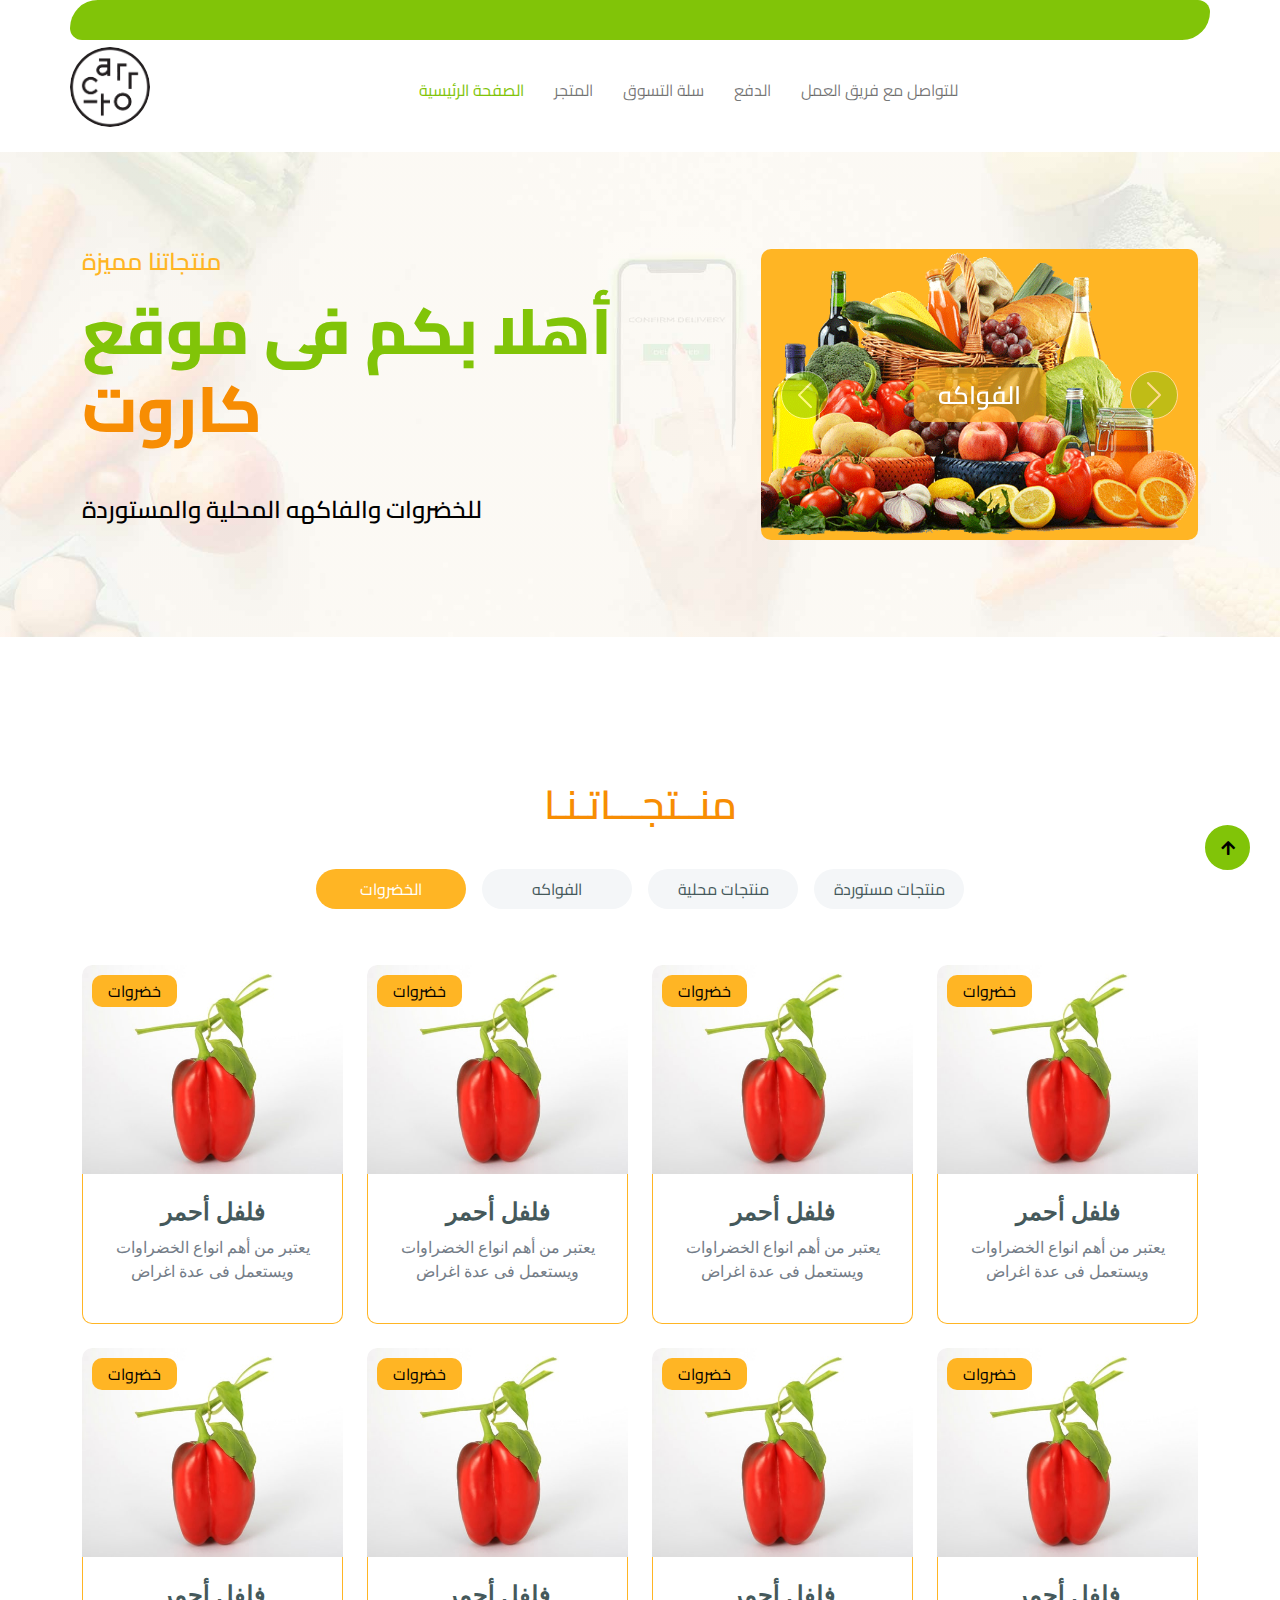
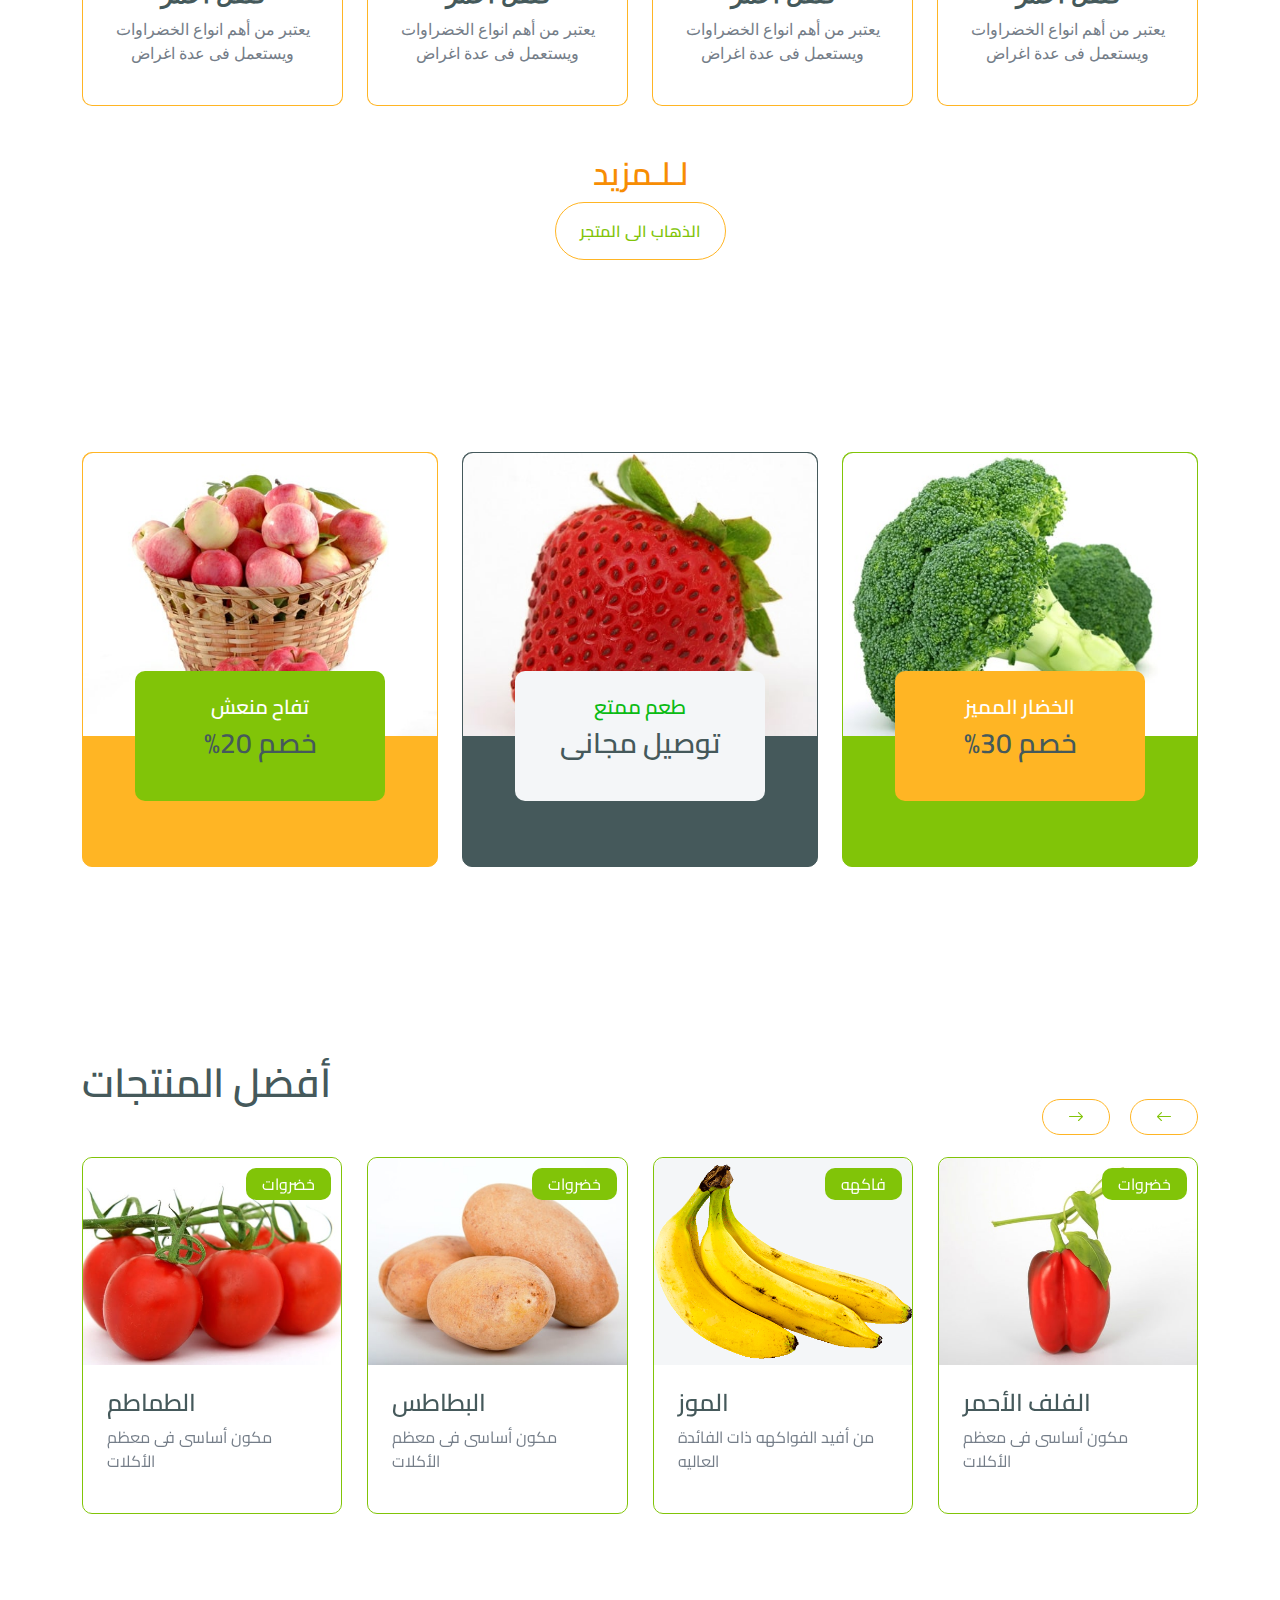
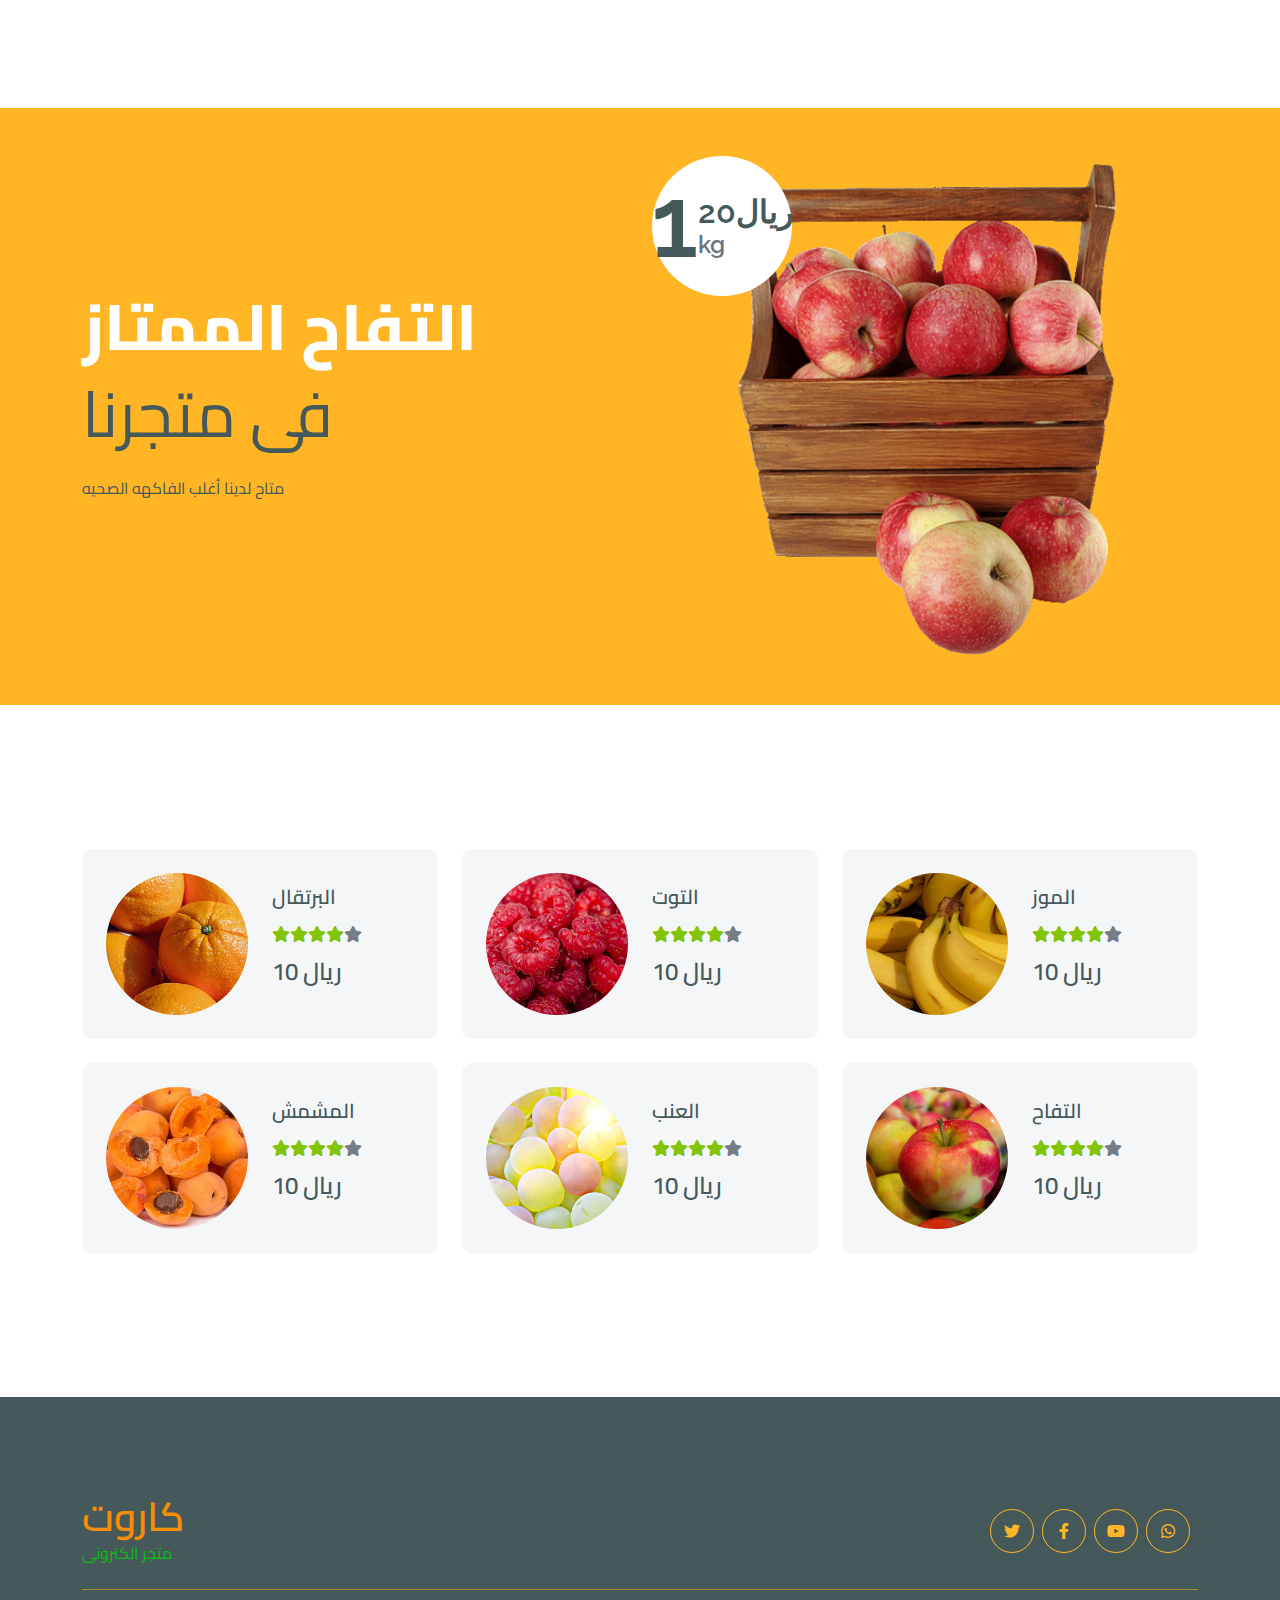
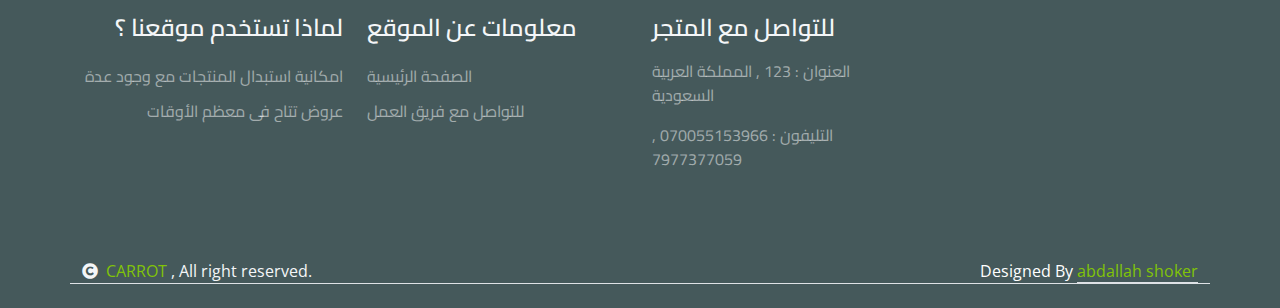
<file: project/index.html>
<!DOCTYPE html>
<html lang="en">

    <head>
        <meta charset="utf-8">
        <title>carrot Store</title>
        <meta content="width=device-width, initial-scale=1.0" name="viewport">
        <meta content="" name="keywords">
        <meta content="" name="description">

        <!-- Google Web Fonts -->
        <link rel="preconnect" href="https://fonts.googleapis.com">
        <link rel="preconnect" href="https://fonts.gstatic.com" crossorigin>
        <link href="https://fonts.googleapis.com/css2?family=Open+Sans:wght@400;600&family=Raleway:wght@600;800&display=swap" rel="stylesheet"> 
        <link rel="preconnect" href="https://fonts.googleapis.com">
        <link rel="preconnect" href="https://fonts.gstatic.com" crossorigin>
        <link href="https://fonts.googleapis.com/css2?family=Cairo:wght@200..1000&display=swap" rel="stylesheet">
        <!-- Icon Font Stylesheet -->
        <link rel="stylesheet" href="https://use.fontawesome.com/releases/v5.15.4/css/all.css"/>
        <link href="https://cdn.jsdelivr.net/npm/bootstrap-icons@1.4.1/font/bootstrap-icons.css" rel="stylesheet">

        <!-- Libraries Stylesheet -->
        <link href="lib/lightbox/css/lightbox.min.css" rel="stylesheet">
        <link href="lib/owlcarousel/assets/owl.carousel.min.css" rel="stylesheet">


        <!-- Customized Bootstrap Stylesheet -->
        <link href="css/bootstrap.min.css" rel="stylesheet">

        <!-- Template Stylesheet -->
        <link href="css/style.css" rel="stylesheet">
        <link rel="icon" type="image/x-icon" href="/img/logoo.ico">

    </head>

    <body class="Cairo">

        <!-- Spinner Start -->
        <div id="spinner" class="show w-100 vh-100 bg-white position-fixed translate-middle top-50 start-50  d-flex align-items-center justify-content-center">
            <div class="spinner-grow text-primary" role="status"></div>
        </div>
        <!-- Spinner End -->


        <!-- Navbar start -->
        <div class="container-fluid fixed-top">
            <div class="container topbar bg-primary d-none d-lg-block">
               
            </div>
            <div class="container px-0">
                <nav class="navbar navbar-light bg-white navbar-expand-xl">
                            <!-- comment -->

                   <!--<a href="index.html" class="navbar-brand"><h1 class="text-primary display-6">CARROT</h1></a>--> 
                    <a class="navbar-brand" href="index.html">
                        <div class="logo-image">
                              <img src="img/logo-web.jpg" class="img-fluid">
                        </div>
                  </a>
                    <button class="navbar-toggler py-2 px-3" type="button" data-bs-toggle="collapse" data-bs-target="#navbarCollapse">
                        <span class="fa fa-bars text-primary"></span>
                    </button>
                    <div class="collapse navbar-collapse bg-white" id="navbarCollapse" >
                        <div class="navbar-nav mx-auto">
                            <a href="index.html" class="nav-item nav-link active" ><span class="cairo-normal">الصفحة الرئيسية</span></a>
                            <a href="shop.html" class="nav-item nav-link"><span class="cairo-normal">  المتجر  </span></a>
                            <a href="cart.html" class="nav-item nav-link"><span class="cairo-normal">  سلة التسوق  </span></a>
                            <a href="chackout.html" class="nav-item nav-link"><span class="cairo-normal"> الدفع   </span></a>
                             
                            <a href="contact.html" class="nav-item nav-link"><span class="cairo-normal"> للتواصل مع فريق العمل</span></a>
                        </div>
                     
                    </div>
                </nav>
            </div>
        </div>
        <!-- Navbar End -->


        <!-- Modal Search Start -->
        <div class="modal fade" id="searchModal" tabindex="-1" aria-labelledby="exampleModalLabel" aria-hidden="true">
            <div class="modal-dialog modal-fullscreen">
                <div class="modal-content rounded-0">
                    <div class="modal-header">
                        <h5 class="modal-title" id="exampleModalLabel">Search by keyword</h5>
                        <button type="button" class="btn-close" data-bs-dismiss="modal" aria-label="Close"></button>
                    </div>
                    <div class="modal-body d-flex align-items-center">
                        <div class="input-group w-75 mx-auto d-flex">
                            <input type="search" class="form-control p-3" placeholder="keywords" aria-describedby="search-icon-1">
                            <span id="search-icon-1" class="input-group-text p-3"><i class="fa fa-search"></i></span>
                        </div>
                    </div>
                </div>
            </div>
        </div>
        <!-- Modal Search End -->


        <!-- Hero Start -->
        <div class="container-fluid py-5 mb-5 hero-header">
            <div class="container py-5">
                <div class="row g-5 align-items-center">
                    <div class="col-md-12 col-lg-7">
                        <h4 class="mb-3 text-secondary"><span class="cairo-normal">   منتجاتنا مميزة</span></h4>
                        <h1 class="mb-5 display-3 text-primary"><span class="cairo-normal">أهلا بكم فى موقع  <span class="cairo-bold-yellow"> كاروت</span> </h1>
                        <div class="position-relative mx-auto">
                            <h4 class="mb-3 text-secondary"><span class="cairo-bold-black">    للخضروات والفاكهه المحلية والمستوردة</span></h4>
                        </div>
                    </div>
                    <div class="col-md-12 col-lg-5">
                        <div id="carouselId" class="carousel slide position-relative" data-bs-ride="carousel">
                            <div class="carousel-inner" role="listbox">
                                <div class="carousel-item active rounded">
                                    <img src="img/hero-img-1.png" class="img-fluid w-100 h-100 bg-secondary rounded" alt="First slide">
                                    <a href="#" class="btn px-4 py-2 text-white rounded"><span class="cairo-normal">الفواكه </span></a>
                                </div>
                                <div class="carousel-item rounded">
                                    <img src="img/hero-img-2.jpg" class="img-fluid w-100 h-100 rounded" alt="Second slide">
                                    <a href="#" class="btn px-4 py-2 text-white rounded"><span class="cairo-normal">الخضروات </span></a>
                                </div>
                                
                            </div>
                            <button class="carousel-control-prev" type="button" data-bs-target="#carouselId" data-bs-slide="prev">
                                <span class="carousel-control-prev-icon" aria-hidden="true"></span>
                                <span class="visually-hidden">Previous</span>
                            </button>
                            <button class="carousel-control-next" type="button" data-bs-target="#carouselId" data-bs-slide="next">
                                <span class="carousel-control-next-icon" aria-hidden="true"></span>
                                <span class="visually-hidden">Next</span>
                            </button>
                        </div>
                    </div>
                </div>
            </div>
        </div>
        <!-- Hero End -->


        <!-- Featurs Section Start 
        <div class="container-fluid featurs py-5">
            <div class="container py-5">
                <div class="row g-4">
                    <div class="col-md-6 col-lg-3">
                        <div class="featurs-item text-center rounded bg-light p-4">
                            <div class="featurs-icon btn-square rounded-circle bg-secondary mb-5 mx-auto">
                                <i class="fas fa-car-side fa-3x text-white"></i>
                            </div>
                            <div class="featurs-content text-center">
                                <h5><span class="cairo-normal">توصيل مجانى </span> </h5>
                                <p class="mb-0"><span class="cairo-normal">على أى أوردر فوق الـ 500 ريال </span></p>
                            </div>
                        </div>
                    </div>
                    <div class="col-md-6 col-lg-3">
                        <div class="featurs-item text-center rounded bg-light p-4">
                            <div class="featurs-icon btn-square rounded-circle bg-secondary mb-5 mx-auto">
                                <i class="fas fa-user-shield fa-3x text-white"></i>
                            </div>
                            <div class="featurs-content text-center">
                                <h5><span class="cairo-normal">خدمة دفع آمنة  </span> </h5>
                                <p class="mb-0"><span class="cairo-normal">  100%  دفع آمن</span></p>
                            </div>
                        </div>
                    </div>
                    <div class="col-md-6 col-lg-3">
                        <div class="featurs-item text-center rounded bg-light p-4">
                            <div class="featurs-icon btn-square rounded-circle bg-secondary mb-5 mx-auto">
                                <i class="fas fa-exchange-alt fa-3x text-white"></i>
                            </div>
                            <div class="featurs-content text-center">
                                <h5><span class="cairo-normal"> تبديل المنتجات </span> </h5>
                                <p class="mb-0"><span class="cairo-normal"> تبديل المنتجات بسهولة</span></p>
                            </div>
                        </div>
                    </div>
                    <div class="col-md-6 col-lg-3">
                        <div class="featurs-item text-center rounded bg-light p-4">
                            <div class="featurs-icon btn-square rounded-circle bg-secondary mb-5 mx-auto">
                                <i class="fa fa-phone-alt fa-3x text-white"></i>
                            </div>
                            <div class="featurs-content text-center">
                                <h5><span class="cairo-normal"> 24/7 تواصل  </span> </h5>
                                <p class="mb-0"><span class="cairo-normal">  دعم فى كل الأوقات بسرعة</span></p>
                            </div>
                        </div>
                    </div>
                </div>
            </div>
        </div>-->
        <!-- Featurs Section End -->


        <!-- Fruits Shop Start-->
        <div class="container-fluid fruite py-5">
            <div class="container py-5">
                <div class="tab-class text-center">
                    <div class="row g-4">
                        <div class="">
                            <h1 class="cairo-bold-yellow">  منــتجـــاتـنـا</h1>
                        </div>
                       
                        <div class="">
                            <ul class="nav nav-pills d-inline-flex text-center mb-5">
                               
                                <li class="nav-item">
                                    <a class="d-flex py-2 m-2 bg-light rounded-pill active" data-bs-toggle="pill" href="#tab-4">
                                        <span class="text-dark" style="width: 150px;"><span class="cairo-bold"> الخضروات</span></span>
                                    </a>
                                </li>
                                <li class="nav-item">
                                    <a class="d-flex m-2 py-2 bg-light rounded-pill" data-bs-toggle="pill" href="#tab-3">
                                        <span class="text-dark" style="width: 150px;"><span class="cairo-bold"> الفواكه</span></span>
                                    </a>
                                </li>
                              
                                <li class="nav-item">
                                    <a class="d-flex py-2 m-2 bg-light rounded-pill " data-bs-toggle="pill" href="#tab-4">
                                        <span class="text-dark" style="width: 150px;"><span class="cairo-bold"> منتجات محلية</span></span>
                                    </a>
                                </li>
                                
                                <li class="nav-item">
                                    <a class="d-flex py-2 m-2 bg-light rounded-pill " data-bs-toggle="pill" href="#tab-4">
                                        <span class="text-dark" style="width: 150px;"><span class="cairo-bold"> منتجات مستوردة</span></span>
                                    </a>
                                </li>
                            </ul>
                        </div>
                        
                    </div>
                    <div class="tab-content">
                       
                    
                        <div id="tab-3" class="tab-pane fade show p-0">
                            <div class="row g-4">
                                <div class="col-lg-12">
                                    <div class="row g-4">
                                        <div class="col-md-6 col-lg-4 col-xl-3">
                                            <div class="rounded position-relative fruite-item">
                                                <div class="fruite-img">
                                                    <img src="img/best-product-1.jpg" class="img-fluid w-100 rounded-top" alt="">
                                                </div>
                                                <div class="text-white bg-secondary px-3 py-1 rounded position-absolute" style="top: 10px; left: 10px;"><span class="cairo-bold-black"> فاكهه</span></div>
                                                <div class="p-4 border border-secondary border-top-0 rounded-bottom">
                                                    <h4>برتقال </h4>
                                                    <p>يعتبر من أهم انواع الفاكهه ويستعمل فى عدة اغراض</p>
                                                    <div class="d-flex justify-content-between flex-lg-wrap">
                                                        
                                                
                                                    </div>
                                                </div>
                                            </div>
                                        </div>
                                       
                                        <div class="col-md-6 col-lg-4 col-xl-3">
                                            <div class="rounded position-relative fruite-item">
                                                <div class="fruite-img">
                                                    <img src="img/best-product-1.jpg" class="img-fluid w-100 rounded-top" alt="">
                                                </div>
                                                <div class="text-white bg-secondary px-3 py-1 rounded position-absolute" style="top: 10px; left: 10px;"><span class="cairo-bold-black"> فاكهه</span></div>
                                                <div class="p-4 border border-secondary border-top-0 rounded-bottom">
                                                    <h4> برتقال</h4>
                                                    <p>يعتبر من أهم انواع الفاكهه ويستعمل فى عدة اغراض</p>
                                                    <div class="d-flex justify-content-between flex-lg-wrap">
                                                        
                                                
                                                    </div>
                                                </div>
                                            </div>
                                        </div>
                                        <div class="col-md-6 col-lg-4 col-xl-3">
                                            <div class="rounded position-relative fruite-item">
                                                <div class="fruite-img">
                                                    <img src="img/best-product-1.jpg" class="img-fluid w-100 rounded-top" alt="">
                                                </div>
                                                <div class="text-white bg-secondary px-3 py-1 rounded position-absolute" style="top: 10px; left: 10px;"><span class="cairo-bold-black"> فاكهه</span></div>
                                                <div class="p-4 border border-secondary border-top-0 rounded-bottom">
                                                    <h4> برتقال</h4>
                                                    <p>يعتبر من أهم انواع الفاكهه ويستعمل فى عدة اغراض</p>
                                                    <div class="d-flex justify-content-between flex-lg-wrap">
                                                        
                                                
                                                    </div>
                                                </div>
                                            </div>
                                        </div>
                                        <div class="col-md-6 col-lg-4 col-xl-3">
                                            <div class="rounded position-relative fruite-item">
                                                <div class="fruite-img">
                                                    <img src="img/best-product-1.jpg" class="img-fluid w-100 rounded-top" alt="">
                                                </div>
                                                <div class="text-white bg-secondary px-3 py-1 rounded position-absolute" style="top: 10px; left: 10px;"><span class="cairo-bold-black"> فاكهه</span></div>
                                                <div class="p-4 border border-secondary border-top-0 rounded-bottom">
                                                    <h4> برتقال</h4>
                                                    <p>يعتبر من أهم انواع الفاكهه ويستعمل فى عدة اغراض</p>
                                                    <div class="d-flex justify-content-between flex-lg-wrap">
                                                        
                                                
                                                    </div>
                                                </div>
                                            </div>
                                        </div>
                                        <div class="col-md-6 col-lg-4 col-xl-3">
                                            <div class="rounded position-relative fruite-item">
                                                <div class="fruite-img">
                                                    <img src="img/best-product-1.jpg" class="img-fluid w-100 rounded-top" alt="">
                                                </div>
                                                <div class="text-white bg-secondary px-3 py-1 rounded position-absolute" style="top: 10px; left: 10px;"><span class="cairo-bold-black"> فاكهه</span></div>
                                                <div class="p-4 border border-secondary border-top-0 rounded-bottom">
                                                    <h4> برتقال</h4>
                                                    <p>يعتبر من أهم انواع الفاكهه ويستعمل فى عدة اغراض</p>
                                                    <div class="d-flex justify-content-between flex-lg-wrap">
                                                        
                                                
                                                    </div>
                                                </div>
                                            </div>
                                        </div>
                                        <div class="col-md-6 col-lg-4 col-xl-3">
                                            <div class="rounded position-relative fruite-item">
                                                <div class="fruite-img">
                                                    <img src="img/best-product-1.jpg" class="img-fluid w-100 rounded-top" alt="">
                                                </div>
                                                <div class="text-white bg-secondary px-3 py-1 rounded position-absolute" style="top: 10px; left: 10px;"><span class="cairo-bold-black"> فاكهه</span></div>
                                                <div class="p-4 border border-secondary border-top-0 rounded-bottom">
                                                    <h4> برتقال</h4>
                                                    <p>يعتبر من أهم انواع الفاكهه ويستعمل فى عدة اغراض</p>
                                                    <div class="d-flex justify-content-between flex-lg-wrap">
                                                        
                                                
                                                    </div>
                                                </div>
                                            </div>
                                        </div>
                                        <div class="col-md-6 col-lg-4 col-xl-3">
                                            <div class="rounded position-relative fruite-item">
                                                <div class="fruite-img">
                                                    <img src="img/best-product-1.jpg" class="img-fluid w-100 rounded-top" alt="">
                                                </div>
                                                <div class="text-white bg-secondary px-3 py-1 rounded position-absolute" style="top: 10px; left: 10px;"><span class="cairo-bold-black"> فاكهه</span></div>
                                                <div class="p-4 border border-secondary border-top-0 rounded-bottom">
                                                    <h4> برتقال</h4>
                                                    <p>يعتبر من أهم انواع الفاكهه ويستعمل فى عدة اغراض</p>
                                                    <div class="d-flex justify-content-between flex-lg-wrap">
                                                        
                                                
                                                    </div>
                                                </div>
                                            </div>
                                        </div>
                                        <div class="col-md-6 col-lg-4 col-xl-3">
                                            <div class="rounded position-relative fruite-item">
                                                <div class="fruite-img">
                                                    <img src="img/best-product-1.jpg" class="img-fluid w-100 rounded-top" alt="">
                                                </div>
                                                <div class="text-white bg-secondary px-3 py-1 rounded position-absolute" style="top: 10px; left: 10px;"><span class="cairo-bold-black"> فاكهه</span></div>
                                                <div class="p-4 border border-secondary border-top-0 rounded-bottom">
                                                    <h4> برتقال</h4>
                                                    <p>يعتبر من أهم انواع الفاكهه ويستعمل فى عدة اغراض</p>
                                                    <div class="d-flex justify-content-between flex-lg-wrap">
                                                        
                                                
                                                    </div>
                                                </div>
                                            </div>
                                        </div>
                                       
                                    </div>
                                </div>
                            </div>
                        </div>
                        <div id="tab-4" class="tab-pane fade show p-0 active">
                            <div class="row g-8">
                                <div class="col-lg-12">
                                    <div class="row g-4">
                                        <div class="col-md-6 col-lg-4 col-xl-3">
                                            <div class="rounded position-relative fruite-item">
                                                <div class="fruite-img">
                                                    <img src="img/vegetable-item-4.jpg" class="img-fluid w-100 rounded-top" alt="">
                                                </div>
                                                <div class="text-white bg-secondary px-3 py-1 rounded position-absolute" style="top: 10px; left: 10px;"><span class="cairo-bold-black"> خضروات</span></div>
                                                <div class="p-4 border border-secondary border-top-0 rounded-bottom">
                                                    <h4>فلفل أحمر</h4>
                                                    <p>يعتبر من أهم انواع الخضراوات ويستعمل فى عدة اغراض</p>
                                                    <div class="d-flex justify-content-between flex-lg-wrap">
                                                        
                                                
                                                    </div>
                                                </div>
                                            </div>
                                        </div>
                                        <div class="col-md-6 col-lg-4 col-xl-3">
                                            <div class="rounded position-relative fruite-item">
                                                <div class="fruite-img">
                                                    <img src="img/vegetable-item-4.jpg" class="img-fluid w-100 rounded-top" alt="">
                                                </div>
                                                <div class="text-white bg-secondary px-3 py-1 rounded position-absolute" style="top: 10px; left: 10px;"><span class="cairo-bold-black"> خضروات</span></div>
                                                <div class="p-4 border border-secondary border-top-0 rounded-bottom">
                                                    <h4>فلفل أحمر</h4>
                                                    <p>يعتبر من أهم انواع الخضراوات ويستعمل فى عدة اغراض</p>
                                                    <div class="d-flex justify-content-between flex-lg-wrap">
                                                        
                                                
                                                    </div>
                                                </div>
                                            </div>
                                        </div>
                                        <div class="col-md-6 col-lg-4 col-xl-3">
                                            <div class="rounded position-relative fruite-item">
                                                <div class="fruite-img">
                                                    <img src="img/vegetable-item-4.jpg" class="img-fluid w-100 rounded-top" alt="">
                                                </div>
                                                <div class="text-white bg-secondary px-3 py-1 rounded position-absolute" style="top: 10px; left: 10px;"><span class="cairo-bold-black"> خضروات</span></div>
                                                <div class="p-4 border border-secondary border-top-0 rounded-bottom">
                                                    <h4>فلفل أحمر</h4>
                                                    <p>يعتبر من أهم انواع الخضراوات ويستعمل فى عدة اغراض</p>
                                                    <div class="d-flex justify-content-between flex-lg-wrap">
                                                        
                                                
                                                    </div>
                                                </div>
                                            </div>
                                        </div>
                                        <div class="col-md-6 col-lg-4 col-xl-3">
                                            <div class="rounded position-relative fruite-item">
                                                <div class="fruite-img">
                                                    <img src="img/vegetable-item-4.jpg" class="img-fluid w-100 rounded-top" alt="">
                                                </div>
                                                <div class="text-white bg-secondary px-3 py-1 rounded position-absolute" style="top: 10px; left: 10px;"><span class="cairo-bold-black"> خضروات</span></div>
                                                <div class="p-4 border border-secondary border-top-0 rounded-bottom">
                                                    <h4>فلفل أحمر</h4>
                                                    <p>يعتبر من أهم انواع الخضراوات ويستعمل فى عدة اغراض</p>
                                                    <div class="d-flex justify-content-between flex-lg-wrap">
                                                        
                                                
                                                    </div>
                                                </div>
                                            </div>
                                        </div>
                                        <div class="col-md-6 col-lg-4 col-xl-3">
                                            <div class="rounded position-relative fruite-item">
                                                <div class="fruite-img">
                                                    <img src="img/vegetable-item-4.jpg" class="img-fluid w-100 rounded-top" alt="">
                                                </div>
                                                <div class="text-white bg-secondary px-3 py-1 rounded position-absolute" style="top: 10px; left: 10px;"><span class="cairo-bold-black"> خضروات</span></div>
                                                <div class="p-4 border border-secondary border-top-0 rounded-bottom">
                                                    <h4>فلفل أحمر</h4>
                                                    <p>يعتبر من أهم انواع الخضراوات ويستعمل فى عدة اغراض</p>
                                                    <div class="d-flex justify-content-between flex-lg-wrap">
                                                        
                                                
                                                    </div>
                                                </div>
                                            </div>
                                        </div>
                                        <div class="col-md-6 col-lg-4 col-xl-3">
                                            <div class="rounded position-relative fruite-item">
                                                <div class="fruite-img">
                                                    <img src="img/vegetable-item-4.jpg" class="img-fluid w-100 rounded-top" alt="">
                                                </div>
                                                <div class="text-white bg-secondary px-3 py-1 rounded position-absolute" style="top: 10px; left: 10px;"><span class="cairo-bold-black"> خضروات</span></div>
                                                <div class="p-4 border border-secondary border-top-0 rounded-bottom">
                                                    <h4>فلفل أحمر</h4>
                                                    <p>يعتبر من أهم انواع الخضراوات ويستعمل فى عدة اغراض</p>
                                                    <div class="d-flex justify-content-between flex-lg-wrap">
                                                        
                                                
                                                    </div>
                                                </div>
                                            </div>
                                        </div>
                                        <div class="col-md-6 col-lg-4 col-xl-3">
                                            <div class="rounded position-relative fruite-item">
                                                <div class="fruite-img">
                                                    <img src="img/vegetable-item-4.jpg" class="img-fluid w-100 rounded-top" alt="">
                                                </div>
                                                <div class="text-white bg-secondary px-3 py-1 rounded position-absolute" style="top: 10px; left: 10px;"><span class="cairo-bold-black"> خضروات</span></div>
                                                <div class="p-4 border border-secondary border-top-0 rounded-bottom">
                                                    <h4>فلفل أحمر</h4>
                                                    <p>يعتبر من أهم انواع الخضراوات ويستعمل فى عدة اغراض</p>
                                                    <div class="d-flex justify-content-between flex-lg-wrap">
                                                        
                                                
                                                    </div>
                                                </div>
                                            </div>
                                        </div>
                                        <div class="col-md-6 col-lg-4 col-xl-3">
                                            <div class="rounded position-relative fruite-item">
                                                <div class="fruite-img">
                                                    <img src="img/vegetable-item-4.jpg" class="img-fluid w-100 rounded-top" alt="">
                                                </div>
                                                <div class="text-white bg-secondary px-3 py-1 rounded position-absolute" style="top: 10px; left: 10px;"><span class="cairo-bold-black"> خضروات</span></div>
                                                <div class="p-4 border border-secondary border-top-0 rounded-bottom">
                                                    <h4>فلفل أحمر</h4>
                                                    <p>يعتبر من أهم انواع الخضراوات ويستعمل فى عدة اغراض</p>
                                                    <div class="d-flex justify-content-between flex-lg-wrap">
                                                        
                                                
                                                    </div>
                                                </div>
                                            </div>
                                        </div>
                                       
                                              
                                                    
                                      
                                    </div>
                                </div>
                            </div>
                        </div>
                        <div id="tab-5" class="tab-pane fade show p-0">
                            <div class="row g-4">
                                <div class="col-lg-12">
                                    <div class="row g-4">
                                        <div class="col-md-6 col-lg-4 col-xl-3">
                                            <div class="rounded position-relative fruite-item">
                                                <div class="fruite-img">
                                                    <img src="img/fruite-item-3.jpg" class="img-fluid w-100 rounded-top" alt="">
                                                </div>
                                                <div class="text-white bg-secondary px-3 py-1 rounded position-absolute" style="top: 10px; left: 10px;">Fruits</div>
                                                <div class="p-4 border border-secondary border-top-0 rounded-bottom">
                                                    <h4>Banana</h4>
                                                    <p>Lorem ipsum dolor sit amet consectetur adipisicing elit sed do eiusmod te incididunt</p>
                                                    <div class="d-flex justify-content-between flex-lg-wrap">
                                                        <p class="text-dark fs-5 fw-bold mb-0">$4.99 / kg</p>
                                                        <a href="#" class="btn border border-secondary rounded-pill px-3 text-primary"><i class="fa fa-shopping-bag me-2 text-primary"></i> Add to cart</a>
                                                    </div>
                                                </div>
                                            </div>
                                        </div>
                                        <div class="col-md-6 col-lg-4 col-xl-3">
                                            <div class="rounded position-relative fruite-item">
                                                <div class="fruite-img">
                                                    <img src="img/fruite-item-2.jpg" class="img-fluid w-100 rounded-top" alt="">
                                                </div>
                                                <div class="text-white bg-secondary px-3 py-1 rounded position-absolute" style="top: 10px; left: 10px;">Fruits</div>
                                                <div class="p-4 border border-secondary border-top-0 rounded-bottom">
                                                    <h4>Raspberries</h4>
                                                    <p>Lorem ipsum dolor sit amet consectetur adipisicing elit sed do eiusmod te incididunt</p>
                                                    <div class="d-flex justify-content-between flex-lg-wrap">
                                                        <p class="text-dark fs-5 fw-bold mb-0">$4.99 / kg</p>
                                                        <a href="#" class="btn border border-secondary rounded-pill px-3 text-primary"><i class="fa fa-shopping-bag me-2 text-primary"></i> Add to cart</a>
                                                    </div>
                                                </div>
                                            </div>
                                        </div>
                                        <div class="col-md-6 col-lg-4 col-xl-3">
                                            <div class="rounded position-relative fruite-item">
                                                <div class="fruite-img">
                                                    <img src="img/fruite-item-1.jpg" class="img-fluid w-100 rounded-top" alt="">
                                                </div>
                                                <div class="text-white bg-secondary px-3 py-1 rounded position-absolute" style="top: 10px; left: 10px;">Fruits</div>
                                                <div class="p-4 border border-secondary border-top-0 rounded-bottom">
                                                    <h4>Oranges</h4>
                                                    <p>Lorem ipsum dolor sit amet consectetur adipisicing elit sed do eiusmod te incididunt</p>
                                                    <div class="d-flex justify-content-between flex-lg-wrap">
                                                        <p class="text-dark fs-5 fw-bold mb-0">$4.99 / kg</p>
                                                        <a href="#" class="btn border border-secondary rounded-pill px-3 text-primary"><i class="fa fa-shopping-bag me-2 text-primary"></i> Add to cart</a>
                                                    </div>
                                                </div>
                                            </div>
                                        </div>
                                        
                                    </div>
                                </div>
                            </div>
                        </div>
                    </div> 
                     <div class="mt-5">
                        <h2><span class="cairo-bold-yellow"> لـلـمزيد  </span></h2>
                        <a href="shop.html" class="btn border-secondary rounded-pill px-4 py-3 text-primary" type="button"> <span class="cairo-bold"> الذهاب الى المتجر  </span></a>
                    </div>
                </div>      
            </div>
        </div>
        <!-- Fruits Shop End-->


        <!-- Featurs Start -->
        <div class="container-fluid service py-5">
            <div class="container py-5">
                <div class="row g-4 justify-content-center">
                    <div class="col-md-6 col-lg-4">
                        <a href="#">
                            <div class="service-item bg-secondary rounded border border-secondary">
                                <img src="img/featur-1.jpg" class="img-fluid rounded-top w-100" alt="">
                                <div class="px-4 rounded-bottom">
                                    <div class="service-content bg-primary text-center p-4 rounded">
                                        <h5 class="text-white"> <span class="cairo-bold"> تفاح منعش </span></h5>
                                        <h3 class="mb-0"><span class="cairo-bold">  %خصم 20 </span></h3>
                                    </div>
                                </div>
                            </div>
                        </a>
                    </div>
                    <div class="col-md-6 col-lg-4">
                        <a href="#">
                            <div class="service-item bg-dark rounded border border-dark">
                                <img src="img/featur-2.jpg" class="img-fluid rounded-top w-100" alt="">
                                <div class="px-4 rounded-bottom">
                                    <div class="service-content bg-light text-center p-4 rounded">
                                        <h5 class="text-white"> <span class="cairo-bold-green">  طعم ممتع  </span></h5>
                                        <h3 class="mb-0"><span class="cairo-bold">  توصيل مجانى  </span></h3>
                                    </div>
                                </div>
                            </div>
                        </a>
                    </div>
                    <div class="col-md-6 col-lg-4">
                        <a href="#">
                            <div class="service-item bg-primary rounded border border-primary">
                                <img src="img/featur-3.jpg" class="img-fluid rounded-top w-100" alt="">
                                <div class="px-4 rounded-bottom">
                                    <div class="service-content bg-secondary text-center p-4 rounded">
                                        <h5 class="text-white"> <span class="cairo-bold">  الخضار المميز  </span></h5>
                                        <h3 class="mb-0"><span class="cairo-bold">  %خصم 30 </span></h3>
                                    </div>
                                </div>
                            </div>
                        </a>
                    </div>
                </div>
            </div>
        </div>
        <!-- Featurs End -->


        <!-- Vesitable Shop Start-->
        <div class="container-fluid vesitable py-5">
            <div class="container py-5"id="tab-5">
                <h1 class="mb-0"><span class="cairo-bold">أفضل المنتجات</span></h1>
                <div class="owl-carousel vegetable-carousel justify-content-center">
                    <div class="border border-primary rounded position-relative vesitable-item">
                        <div class="vesitable-img">
                            <img src="img/vegetable-item-1.jpg" class="img-fluid w-100 rounded-top" alt="">
                        </div>
                        <div class="text-white bg-primary px-3 py-1 rounded position-absolute" style="top: 10px; right: 10px;"><span class="cairo-bold">خضروات</span></div>
                        <div class="p-4 rounded-bottom">
                            <h4><span class="cairo-bold">الطماطم </span></h4>
                            <p><span class="cairo-bold">مكون أساسى فى معظم الأكلات </span></p>
                            
                        </div>
                    </div>
                    <div class="border border-primary rounded position-relative vesitable-item">
                        <div class="vesitable-img">
                            <img src="img/vegetable-item-5.jpg" class="img-fluid w-100 rounded-top" alt="">
                        </div>
                        <div class="text-white bg-primary px-3 py-1 rounded position-absolute" style="top: 10px; right: 10px;"><span class="cairo-bold">خضروات</span></div>
                        <div class="p-4 rounded-bottom">
                            <h4><span class="cairo-bold">البطاطس </span></h4>
                            <p><span class="cairo-bold">مكون أساسى فى معظم الأكلات </span></p>
                            
                        </div>
                    </div>
                    <div class="border border-primary rounded position-relative vesitable-item">
                        <div class="vesitable-img">
                            <img src="img/vegetable-item-3.png" class="img-fluid w-100 rounded-top bg-light" alt="">
                        </div>
                        <div class="text-white bg-primary px-3 py-1 rounded position-absolute" style="top: 10px; right: 10px;"><span class="cairo-bold">فاكهه</span></div>
                        <div class="p-4 rounded-bottom">
                            <h4><span class="cairo-bold">الموز </span></h4>
                            <p><span class="cairo-bold">من أفيد الفواكهه ذات الفائدة العاليه     </span></p>
                            
                        </div>
                    </div>
                    <div class="border border-primary rounded position-relative vesitable-item">
                        <div class="vesitable-img">
                            <img src="img/vegetable-item-4.jpg" class="img-fluid w-100 rounded-top" alt="">
                        </div>
                        <div class="text-white bg-primary px-3 py-1 rounded position-absolute" style="top: 10px; right: 10px;"><span class="cairo-bold">خضروات</span></div>
                        <div class="p-4 rounded-bottom">
                            <h4><span class="cairo-bold">الفلف الأحمر </span></h4>
                            <p><span class="cairo-bold">مكون أساسى فى معظم الأكلات </span></p>
                            
                        </div>
                    </div>
                    <div class="border border-primary rounded position-relative vesitable-item">
                        <div class="vesitable-img">
                            <img src="img/vegetable-item-5.jpg" class="img-fluid w-100 rounded-top" alt="">
                        </div>
                        <div class="text-white bg-primary px-3 py-1 rounded position-absolute" style="top: 10px; right: 10px;"><span class="cairo-bold">خضروات</span></div>
                        <div class="p-4 rounded-bottom">
                            <h4><span class="cairo-bold">البطاطس </span></h4>
                            <p><span class="cairo-bold">مكون أساسى فى معظم الأكلات </span></p>
                            
                        </div>
                    </div>
                    <div class="border border-primary rounded position-relative vesitable-item">
                        <div class="vesitable-img">
                            <img src="img/vegetable-item-6.jpg" class="img-fluid w-100 rounded-top" alt="">
                        </div>
                        <div class="text-white bg-primary px-3 py-1 rounded position-absolute" style="top: 10px; right: 10px;"><span class="cairo-bold">خضروات</span></div>
                        <div class="p-4 rounded-bottom">
                            <h4><span class="cairo-bold">البقدونس </span></h4>
                            <p><span class="cairo-bold">مكون أساسى فى معظم الأكلات </span></p>
                            
                        </div>
                    </div>
                    <div class="border border-primary rounded position-relative vesitable-item">
                        <div class="vesitable-img">
                            <img src="img/vegetable-item-5.jpg" class="img-fluid w-100 rounded-top" alt="">
                        </div>
                        <div class="text-white bg-primary px-3 py-1 rounded position-absolute" style="top: 10px; right: 10px;"><span class="cairo-bold">خضروات</span></div>
                        <div class="p-4 rounded-bottom">
                            <h4><span class="cairo-bold">البطاطس </span></h4>
                            <p><span class="cairo-bold">مكون أساسى فى معظم الأكلات </span></p>
                            
                        </div>
                    </div>
                    <div class="border border-primary rounded position-relative vesitable-item">
                        <div class="vesitable-img">
                            <img src="img/vegetable-item-6.jpg" class="img-fluid w-100 rounded-top" alt="">
                        </div>
                        <div class="text-white bg-primary px-3 py-1 rounded position-absolute" style="top: 10px; right: 10px;"><span class="cairo-bold">خضروات</span></div>
                        <div class="p-4 rounded-bottom">
                            <h4><span class="cairo-bold">البقدونس </span></h4>
                            <p><span class="cairo-bold">مكون أساسى فى معظم الأكلات </span></p>
                            
                        </div>
                    </div>
                </div>
            </div>
        </div>
        <!-- Vesitable Shop End -->


        <!-- Banner Section Start-->
        <div class="container-fluid banner bg-secondary my-5">
            <div class="container py-5">
                <div class="row g-4 align-items-center">
                    <div class="col-lg-6">
                        <div class="py-4">
                            <h1 class="display-3 text-white"><span class="cairo-bold">التفاح الممتاز     </span></h1>
                            <p class="fw-normal display-3 text-dark mb-4"><span class="cairo-bold">فى متجرنا     </span></p>
                            <p class="mb-4 text-dark"><span class="cairo-bold">    متاح لدينا أغلب الفاكهه الصحيه  </span></p>
                            
                        </div>
                    </div>
                    <div class="col-lg-6">
                        <div class="position-relative">
                            <img src="img/baner-1.png" class="img-fluid w-100 rounded" alt="">
                            <div class="d-flex align-items-center justify-content-center bg-white rounded-circle position-absolute" style="width: 140px; height: 140px; top: 0; left: 0;">
                                <h1 style="font-size: 100px;">1</h1>
                                <div class="d-flex flex-column">
                                    <span class="h2 mb-0">20ريال</span>
                                    <span class="h4 text-muted mb-0">kg</span>
                                </div>
                            </div>
                        </div>
                    </div>
                </div>
            </div>
        </div>
        <!-- Banner Section End -->


        <!-- Bestsaler Product Start -->
        <div class="container-fluid py-5">
            <div class="container py-5">
                
                <div class="row g-4">
                    <div class="col-lg-6 col-xl-4">
                        <div class="p-4 rounded bg-light">
                            <div class="row align-items-center">
                                <div class="col-6">
                                    <img src="img/best-product-1.jpg" class="img-fluid rounded-circle w-100" alt="">
                                </div>
                                <div class="col-6">
                                    <a  class="h5"><span class="cairo-bold">  البرتقال   </span></a>
                                    <div class="d-flex my-3">
                                        <i class="fas fa-star text-primary"></i>
                                        <i class="fas fa-star text-primary"></i>
                                        <i class="fas fa-star text-primary"></i>
                                        <i class="fas fa-star text-primary"></i>
                                        <i class="fas fa-star"></i>
                                    </div>
                                    <h4 class="mb-3"><span class="cairo-bold">    10 ريال </span></h4>
                                    
                                </div>
                            </div>
                        </div>
                    </div>
                    <div class="col-lg-6 col-xl-4">
                        <div class="p-4 rounded bg-light">
                            <div class="row align-items-center">
                                <div class="col-6">
                                    <img src="img/best-product-2.jpg" class="img-fluid rounded-circle w-100" alt="">
                                </div>
                                <div class="col-6">
                                    <a  class="h5"><span class="cairo-bold">  التوت   </span></a>
                                    <div class="d-flex my-3">
                                        <i class="fas fa-star text-primary"></i>
                                        <i class="fas fa-star text-primary"></i>
                                        <i class="fas fa-star text-primary"></i>
                                        <i class="fas fa-star text-primary"></i>
                                        <i class="fas fa-star"></i>
                                    </div>
                                    <h4 class="mb-3"><span class="cairo-bold">    10 ريال </span></h4>
                                    
                                </div>
                            </div>
                        </div>
                    </div>
                    <div class="col-lg-6 col-xl-4">
                        <div class="p-4 rounded bg-light">
                            <div class="row align-items-center">
                                <div class="col-6">
                                    <img src="img/best-product-3.jpg" class="img-fluid rounded-circle w-100" alt="">
                                </div>
                                <div class="col-6">
                                    <a  class="h5"><span class="cairo-bold">  الموز   </span></a>                                    <div class="d-flex my-3">
                                        <i class="fas fa-star text-primary"></i>
                                        <i class="fas fa-star text-primary"></i>
                                        <i class="fas fa-star text-primary"></i>
                                        <i class="fas fa-star text-primary"></i>
                                        <i class="fas fa-star"></i>
                                    </div>
                                    <h4 class="mb-3"><span class="cairo-bold">    10 ريال </span></h4>
                                    
                                </div>
                            </div>
                        </div>
                    </div>
                    <div class="col-lg-6 col-xl-4">
                        <div class="p-4 rounded bg-light">
                            <div class="row align-items-center">
                                <div class="col-6">
                                    <img src="img/best-product-4.jpg" class="img-fluid rounded-circle w-100" alt="">
                                </div>
                                <div class="col-6">
                                    <a  class="h5"><span class="cairo-bold">  المشمش   </span></a>                                    <div class="d-flex my-3">
                                        <i class="fas fa-star text-primary"></i>
                                        <i class="fas fa-star text-primary"></i>
                                        <i class="fas fa-star text-primary"></i>
                                        <i class="fas fa-star text-primary"></i>
                                        <i class="fas fa-star"></i>
                                    </div>
                                    <h4 class="mb-3"><span class="cairo-bold">    10 ريال </span></h4>
                                    
                                </div>
                            </div>
                        </div>
                    </div>
                    <div class="col-lg-6 col-xl-4">
                        <div class="p-4 rounded bg-light">
                            <div class="row align-items-center">
                                <div class="col-6">
                                    <img src="img/best-product-5.jpg" class="img-fluid rounded-circle w-100" alt="">
                                </div>
                                <div class="col-6">
                                    <a  class="h5"><span class="cairo-bold">  العنب   </span></a>                                    <div class="d-flex my-3">
                                        <i class="fas fa-star text-primary"></i>
                                        <i class="fas fa-star text-primary"></i>
                                        <i class="fas fa-star text-primary"></i>
                                        <i class="fas fa-star text-primary"></i>
                                        <i class="fas fa-star"></i>
                                    </div>
                                    <h4 class="mb-3"><span class="cairo-bold">    10 ريال </span></h4>
                                    
                                </div>
                            </div>
                        </div>
                    </div>
                    <div class="col-lg-6 col-xl-4">
                        <div class="p-4 rounded bg-light">
                            <div class="row align-items-center">
                                <div class="col-6">
                                    <img src="img/best-product-6.jpg" class="img-fluid rounded-circle w-100" alt="">
                                </div>
                                <div class="col-6">
                                    <a  class="h5"><span class="cairo-bold">  التفاح   </span></a>                                    <div class="d-flex my-3">
                                        <i class="fas fa-star text-primary"></i>
                                        <i class="fas fa-star text-primary"></i>
                                        <i class="fas fa-star text-primary"></i>
                                        <i class="fas fa-star text-primary"></i>
                                        <i class="fas fa-star"></i>
                                    </div>
                                    <h4 class="mb-3"><span class="cairo-bold">    10 ريال </span></h4>
                                    
                                </div>
                            </div>
                        </div>
                    </div>
                   
                    
                   
                    
                </div>
            </div>
        </div>
        <!-- Bestsaler Product End -->


        <!-- Fact Start -->
     
        <!-- Fact Start -->


        <!-- Tastimonial Start -->
  
        <!-- Tastimonial End -->


        <!-- Footer Start -->
        <div class="container-fluid bg-dark text-white-50 footer pt-5 mt-5">
            <div class="container py-5">
                <div class="pb-4 mb-4" style="border-bottom: 1px solid rgba(255, 191, 0, 0.5) ;">
                    <div class="row g-4">
                        <div class="col-lg-3">
                            <a href="#">
                                <h1 class="text-primary mb-0"><span class="cairo-bold-yellow">  كاروت   </span> </h1>
                                <p class="text-secondary mb-0"> <span class="cairo-bold-green">  متجر الكترونى   </span></p>
                            </a>
                        </div>
                        <div class="col-lg-6">
                            <div class="position-relative mx-auto">
                              
                            </div>
                        </div>
                        <div class="col-lg-3">
                            <div class="d-flex justify-content-end pt-3">
                                <a class="btn  btn-outline-secondary me-2 btn-md-square rounded-circle" href=""><i class="fab fa-twitter"></i></a>
                                <a class="btn btn-outline-secondary me-2 btn-md-square rounded-circle" href=""><i class="fab fa-facebook-f"></i></a>
                                <a class="btn btn-outline-secondary me-2 btn-md-square rounded-circle" href=""><i class="fab fa-youtube"></i></a>
                                <a class="btn btn-outline-secondary me-2 btn-md-square rounded-circle" href=""><i class="fab fa-whatsapp"></i></a>
                               
                            </div>
                        </div>
                    </div>
                </div>
                <div class="row g-4">
                    <div class="col-lg-3 col-md-6">
                        <div class="footer-item">
                            <h4 class="text-light mb-3"dir="rtl"><span class="cairo-bold">  لماذا تستخدم موقعنا ؟     </span></h4>
                            <p class="mb-4" dir="rtl"><span class="cairo-bold">  امكانية استبدال المنتجات مع وجود عدة عروض تتاح فى معظم الأوقات   </span></p>
                            
                        </div>
                    </div>
                    <div class="col-lg-3 col-md-6"dir="rtl">
                        <div class="d-flex flex-column text-start footer-item"dir="rtl">
                            <h4 class="text-light mb-3"dir="rtl"><span class="cairo-bold"dir="rtl">     معلومات عن الموقع   </span></h4>
                            <a class="btn-link" href="index.html"><span class="cairo-bold"dir="rtl">      الصفحة الرئيسية       </span></a>
                            <a class="btn-link" href="contact.html"><span class="cairo-bold"dir="rtl">      للتواصل مع فريق العمل    </span></a>

                            
                        </div>
                    </div>
                 
                    <div class="col-lg-3 col-md-6">
                        <div class="footer-item">
                            <h4 class="text-light mb-3"><span class="cairo-bold"dir="rtl">      للتواصل مع  المتجر    </span></h4>
                            <p><span class="cairo-bold"dir="rtl">      العنوان : 123 , المملكة العربية السعودية   </span></p>
                            <p><span class="cairo-bold"dir="rtl"> التليفون : 070055153966 , 7977377059    </span></p>
                     

                            
                        </div>
                    </div>
                </div>
            </div>
        </div>
        <!-- Footer End -->

        <!-- Copyright Start -->
        <div class="container-fluid copyright bg-dark py-4">
            <div class="container">
                <div class="row">
                    <div class="col-md-6 text-center text-md-start mb-3 mb-md-0">
                        <span class="text-light"><a href="index.html"><i class="fas fa-copyright text-light me-2"></i>CARROT
                        </a>, All right reserved.</span>
                    </div>
                    <div class="col-md-6 my-auto text-center text-md-end text-white">
                        <!--/*** This template is free as long as you keep the below author’s credit link/attribution link/backlink. ***/-->
                        <!--/*** If you'd like to use the template without the below author’s credit link/attribution link/backlink, ***/-->
                        <!--/*** you can purchase the Credit Removal License from "https://htmlcodex.com/credit-removal". ***/-->
                        Designed By <a class="border-bottom" href="https://wa.me/201065583199?text=">abdallah shoker
                    </div>
                </div>
            </div>
        </div>
        <!-- Copyright End -->



        <!-- Back to Top -->
        <a href="#" class="btn btn-primary border-3 border-primary rounded-circle back-to-top"><i class="fa fa-arrow-up"></i></a>   

        
    <!-- JavaScript Libraries -->
    <script src="https://ajax.googleapis.com/ajax/libs/jquery/3.6.4/jquery.min.js"></script>
    <script src="https://cdn.jsdelivr.net/npm/bootstrap@5.0.0/dist/js/bootstrap.bundle.min.js"></script>
    <script src="lib/easing/easing.min.js"></script>
    <script src="lib/waypoints/waypoints.min.js"></script>
    <script src="lib/lightbox/js/lightbox.min.js"></script>
    <script src="lib/owlcarousel/owl.carousel.min.js"></script>

    <!-- Template Javascript -->
    <script src="js/main.js"></script>
    
    <script>
    // انتظر حتى تحميل المستند
    document.addEventListener("DOMContentLoaded", function() {
        // العثور على جميع الأزرار "Add to cart"
        var addToCartButtons = document.querySelectorAll(".btn-add-to-cart");

        // تكرار عبر كل زر "Add to cart"
        addToCartButtons.forEach(function(button) {
            // إضافة حدث النقر إلى كل زر
            button.addEventListener("click", function(event) {
                // منع تحميل الصفحة
                event.preventDefault();

                // احتفظ بالعنصر الذي يحتوي على المعلومات التي تريد إضافتها إلى سلة التسوق
                var item = button.closest(".fruite-item");

                // استخراج معلومات العنصر
                var itemName = item.querySelector("h4").innerText;
                var itemPrice = item.querySelector(".fs-5").innerText;

                // إنشاء عنصر جديد لسلة التسوق
                var cartItem = document.createElement("div");
                cartItem.innerHTML = '<p>' + itemName + ' - ' + itemPrice + '</p>';

                // العثور على عنصر سلة التسوق
                var cart = document.getElementById("cart");

                // إضافة العنصر إلى سلة التسوق
                cart.appendChild(cartItem);
            });
        });
    });
</script>
<script>
    // انتظر حتى تحميل المستند
    document.addEventListener("DOMContentLoaded", function() {
        // العثور على جميع الأزرار "Add to cart"
        var addToCartButtons = document.querySelectorAll(".btn-add-to-cart");

        // تكرار عبر كل زر "Add to cart"
        addToCartButtons.forEach(function(button) {
            // إضافة حدث النقر إلى كل زر
            button.addEventListener("click", function(event) {
                // منع تحميل الصفحة
                event.preventDefault();

                // احتفظ بالعنصر الذي يحتوي على المعلومات التي تريد إضافتها إلى سلة التسوق
                var item = button.closest(".fruite-item");

                // استخراج معلومات العنصر
                var itemName = item.querySelector("h4").innerText;
                var itemPrice = item.querySelector(".fs-5").innerText;

                // إنشاء عنصر جديد لسلة التسوق
                var cartItem = document.createElement("div");
                cartItem.innerHTML = '<p>' + itemName + ' - ' + itemPrice + '</p>';

                // العثور على عنصر سلة التسوق
                var cart = document.getElementById("cart");

                // إضافة العنصر إلى سلة التسوق
                cart.appendChild(cartItem);
            });
        });
    });
</script>
<script>
    // استهداف زر الإضافة إلى السلة باستخدام محدد الصفاري
    var addToCartButtons = document.querySelectorAll('.btn-add-to-cart');

    // حلقة تسمح بإضافة حدث النقر إلى كل زر
    addToCartButtons.forEach(function(button) {
        button.addEventListener('click', function() {
            // العثور على العنصر الذي يحتوي على اسم المنتج
            var productNameElement = this.parentNode.parentNode.querySelector('h4');

            // الحصول على اسم المنتج من العنصر
            var productName = productNameElement.innerText;

            // إضافة اسم المنتج إلى صفحة cart.html عن طريق تخزينه في localStorage
            // يمكنك تعديل هذا الجزء لتناسب هيكل صفحة cart.html الخاصة بك
            var cartItems = localStorage.getItem('cartItems') ? JSON.parse(localStorage.getItem('cartItems')) : [];
            cartItems.push(productName);
            localStorage.setItem('cartItems', JSON.stringify(cartItems));

            // رسالة تأكيد بأنتج اضافة الى السلة
            alert('تمت إضافة المنتج ' + productName + ' إلى السلة بنجاح!');
        });
    });
</script>

    </body>

</html>
</file>
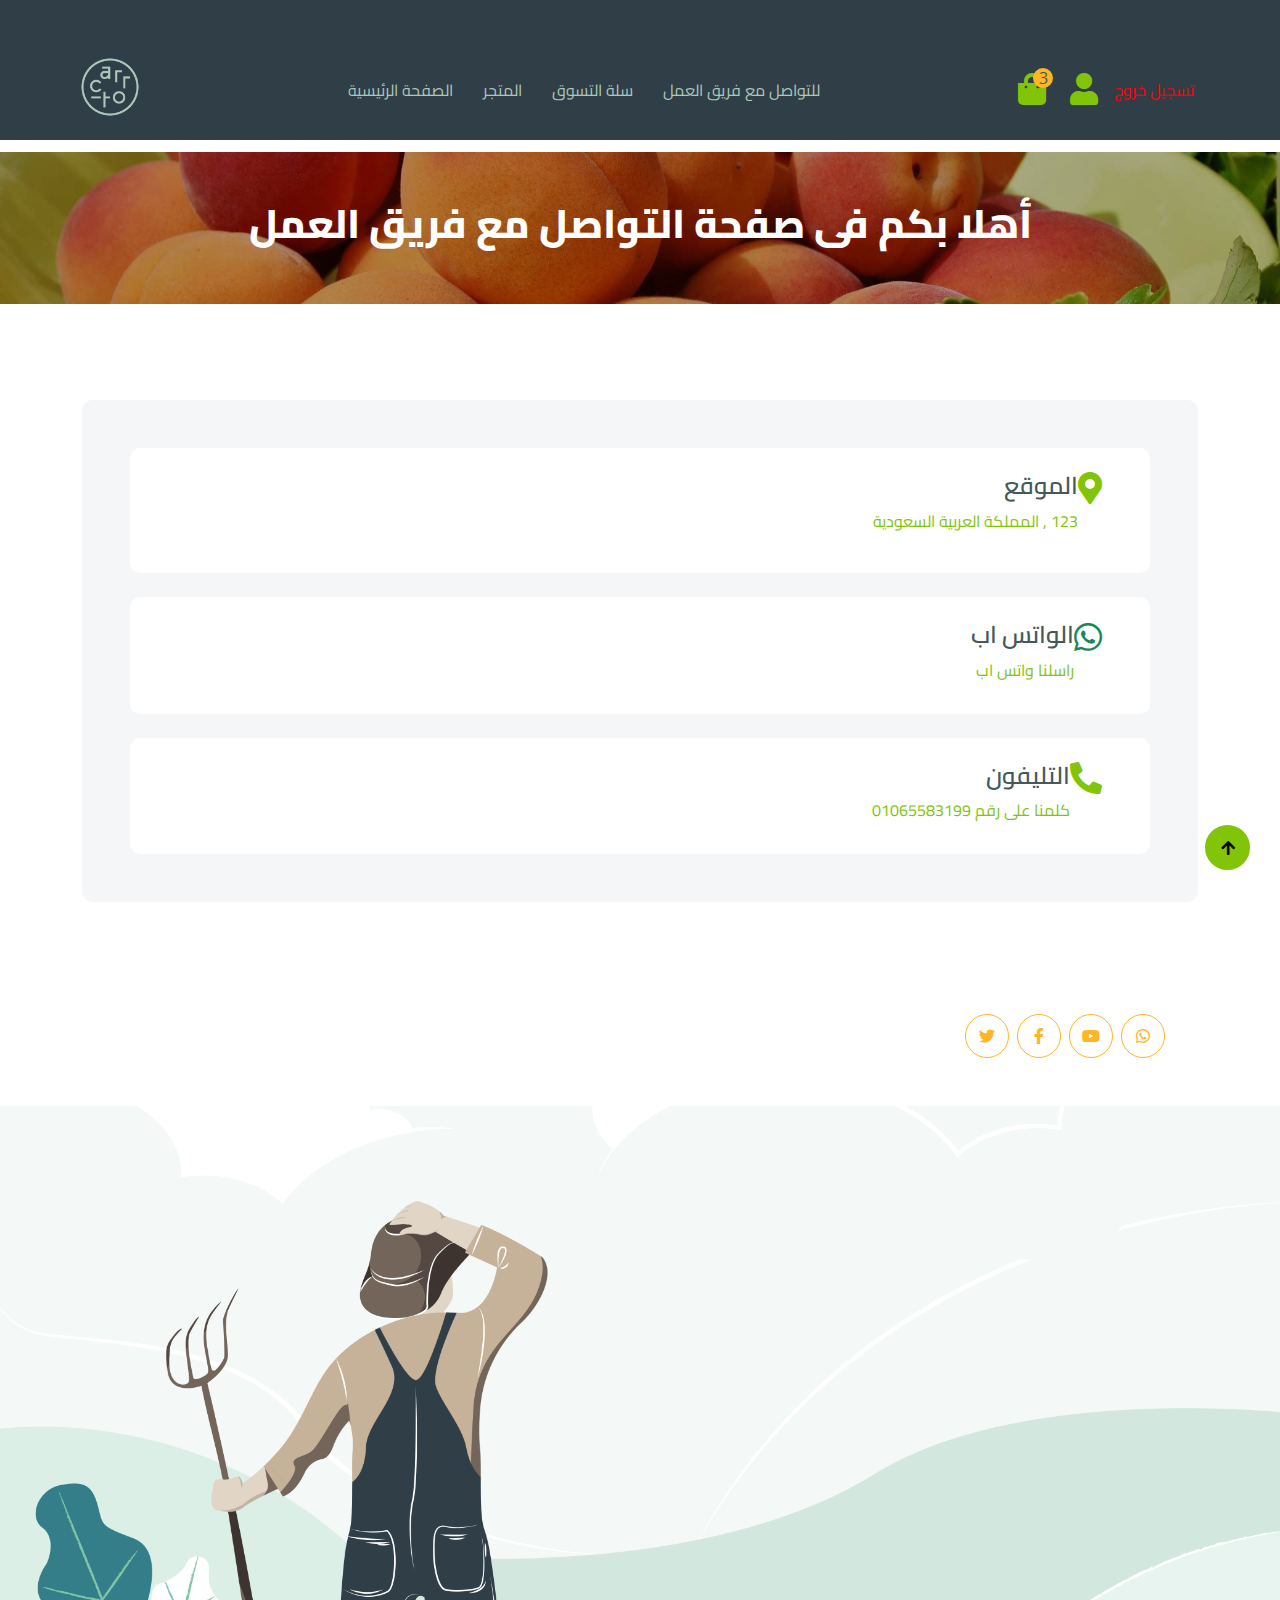
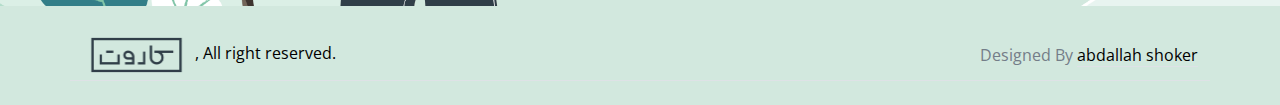
<file: contact.html>
<!DOCTYPE html>
<html lang="en">

<head>
    <meta charset="utf-8">
    <title>carrot Store</title>
    <meta content="width=device-width, initial-scale=1.0" name="viewport">
    <meta content="" name="keywords">
    <meta content="" name="description">

    <!-- Google Web Fonts -->
    <link rel="preconnect" href="https://fonts.googleapis.com">
    <link rel="preconnect" href="https://fonts.gstatic.com" crossorigin>
    <link href="https://fonts.googleapis.com/css2?family=Open+Sans:wght@400;600&family=Raleway:wght@600;800&display=swap" rel="stylesheet"> 
    <link rel="preconnect" href="https://fonts.googleapis.com">
    <link rel="preconnect" href="https://fonts.gstatic.com" crossorigin>
    <link href="https://fonts.googleapis.com/css2?family=Cairo:wght@200..1000&display=swap" rel="stylesheet">
    <!-- Icon Font Stylesheet -->
    <link rel="stylesheet" href="https://use.fontawesome.com/releases/v5.15.4/css/all.css"/>
    <link href="https://cdn.jsdelivr.net/npm/bootstrap-icons@1.4.1/font/bootstrap-icons.css" rel="stylesheet">

    <!-- Libraries Stylesheet -->
    <link href="lib/lightbox/css/lightbox.min.css" rel="stylesheet">
    <link href="lib/owlcarousel/assets/owl.carousel.min.css" rel="stylesheet">


    <!-- Customized Bootstrap Stylesheet -->
    <link href="css/bootstrap.min.css" rel="stylesheet">

    <!-- Template Stylesheet -->
    <link href="css/style.css" rel="stylesheet">
    <link rel="icon" type="image/x-icon" href="/img/logoo.ico">

</head>

    <body>

        <!-- Spinner Start -->
        <div id="spinner" class="show w-100 vh-100 bg-white position-fixed translate-middle top-50 start-50  d-flex align-items-center justify-content-center">
            <div class="spinner-grow text-primary" role="status"></div>
        </div>
        <!-- Spinner End -->


        <!-- Navbar start -->
        <div class="container-fluid fixed-top" style=" background-color: #303e48;">
            <div class="container topbar bg-color d-none d-lg-block" style=" background-color: #303e48;">
            </div>
            <div class="container px-0"  style=" background-color: #303e48;"> 
                <nav class="navbar navbar-light  navbar-expand-xl"  style=" background-color: #303e48;">
                    <!-- comment -->
        
                    <!--<a href="index.html" class="navbar-brand"><h1 class="text-primary display-6">CARROT</h1></a>-->
                    <a class="navbar-brand" href="index.php"  style=" background-color: #303e48;">
                        <div class="logo-image" style=" background-color: #303e48;">
                            <img src="img/logoo.jpg" class="img-fluid">
                        </div>
                    </a>
                    <button class="navbar-toggler py-2 px-3" type="button" data-bs-toggle="collapse" data-bs-target="#navbarCollapse">
                        <span class="fa fa-bars text-primary"  style=" background-color: #303e48;"></span>
                    </button>
                    <div class="collapse navbar-collapse " id="navbarCollapse"  style=" background-color: #303e48;color: white;">
                        <div class="navbar-nav mx-auto"  style=" background-color: #303e48;color: white;">
                            <a href="index.php"style=" color: #adc8b8;" class="nav-item nav-link active"><span class="cairo-normal " >الصفحة الرئيسية</span></a>
                            <a href="shop/shop.php" style=" color: #adc8b8;" class="nav-item nav-link"><span class="cairo-normal">المتجر</span></a>
                            <a href="hsop/cart.php" style=" color: #adc8b8;" class="nav-item nav-link"><span class="cairo-normal">سلة التسوق</span></a>
                            <a href="contact.html" style=" color: #adc8b8;" class="nav-item nav-link"><span class="cairo-normal">للتواصل مع فريق العمل</span></a>
                           
                        </div>
                        <div class="d-flex m-3 me-0">
                                   
                                    <a href="#" class="position-relative me-4 my-auto">
                                        <i class="fa fa-shopping-bag fa-2x"></i>
                                        <span class="position-absolute bg-secondary rounded-circle d-flex align-items-center justify-content-center text-dark px-1" style="top: -5px; left: 15px; height: 20px; min-width: 20px;">3</span>
                                    </a>
                                    <a href="#" class="my-auto">
                                        <i class="fas fa-user fa-2x"></i>
                                    </a>
                                    <a href="logout.php"  class="nav-item nav-link" style=" color: red;"><span class="cairo-normal">تسجيل خروج</span></a>
        
                                </div>
                    </div>
                </nav>
            </div>
        </div>
        <!-- Navbar End -->


        <!-- Modal Search Start -->
        <div class="modal fade" id="searchModal" tabindex="-1" aria-labelledby="exampleModalLabel" aria-hidden="true">
            <div class="modal-dialog modal-fullscreen">
                <div class="modal-content rounded-0">
                    <div class="modal-header">
                        <h5 class="modal-title" id="exampleModalLabel">Search by keyword</h5>
                        <button type="button" class="btn-close" data-bs-dismiss="modal" aria-label="Close"></button>
                    </div>
                    <div class="modal-body d-flex align-items-center">
                        <div class="input-group w-75 mx-auto d-flex">
                            <input type="search" class="form-control p-3" placeholder="keywords" aria-describedby="search-icon-1">
                            <span id="search-icon-1" class="input-group-text p-3"><i class="fa fa-search"></i></span>
                        </div>
                    </div>
                </div>
            </div>
        </div>
        <!-- Modal Search End -->


        <!-- Single Page Header start -->
        <div class="container-fluid page-header py-5">
            <h1 class="text-center text-white display-6"><span class="cairo-normal">أهلا بكم فى صفحة التواصل مع فريق العمل </span></h1>
           
        </div>
        <!-- Single Page Header End -->


        <!-- Contact Start -->
        <div class="container-fluid contact py-5">
            <div class="container py-5">
                <div class="p-5 bg-light rounded">
                    <div class="row g-4">
                  
                        
                        
                        
                        <div class="col-lg-12" dir="rtl">
                            <div class="d-flex p-4 rounded mb-4 bg-white">
                                <i class="fas fa-map-marker-alt fa-2x text-primary me-4"></i>
                                <div class="mb-2" >
                                    <h4><span class="cairo-normal">  الموقع  </span></h4>
                                    <p class="mb-2"><span class="cairo-normal"> <a href="https://maps.app.goo.gl/h634piG9Bid7PJuj9" target="_blank">123 , المملكة العربية السعودية  </a>  </span></p>
                                </div>
                            </div>
                            <div class="d-flex p-4 rounded mb-4 bg-white" >
                                <i class="fab fa-whatsapp fa-2x text-success me-4"></i>
                                <div  >
                                    <h4><span class="cairo-normal">  الواتس اب  </span></h4>
                                    <p class="mb-2"><span class="cairo-normal"> <p class="mb-2"><span class="cairo-normal"><a href="https://wa.me/201065583199?text=" target="_blank"> راسلنا واتس اب  </a> 
                                    </span></p>
                                </div>
                            </div>
                            <div class="d-flex p-4 rounded bg-white">
                                <i class="fa fa-phone-alt fa-2x text-primary me-4"></i>
                                <div>
                                    <h4><span class="cairo-normal">  التليفون  </span></h4>
                                    <p class="mb-2"><span class="cairo-normal"><a href="tel:+201065583199" target="_blank">كلمنا على رقم 01065583199</a> 
                                    </span></p>
                                </div>
                            </div>
                        </div>
                    </div>
                </div>
            </div>
        </div>
        <!-- Contact End -->


        <!-- Footer Start -->
        <div class="col-lg-11 col-md-4 col-sm-6">
            <div class="d-flex justify-content-end pt-3">
                <a class="btn btn-outline-secondary me-2 btn-md-square rounded-circle" href=""><i class="fab fa-twitter"></i></a>
                <a class="btn btn-outline-secondary me-2 btn-md-square rounded-circle" href=""><i class="fab fa-facebook-f"></i></a>
                <a class="btn btn-outline-secondary me-2 btn-md-square rounded-circle" href=""><i class="fab fa-youtube"></i></a>
                <a class="btn btn-outline-secondary me-2 btn-md-square rounded-circle" href=""><i class="fab fa-whatsapp"></i></a>
            </div>
        </div>
<!-- Footer Start -->
<div class="container-fluid bg-dark text-black-50 footer pt-5 mt-5" style="background-image: url('img/footer.png'); background-size: cover; background-position: center; min-height: 500px;">


</div>

<!-- Footer End -->

<!-- Copyright Start -->
<div class="container-fluid copyright  py-4"style=" background-color: #d2e8de;" >
    <div class="container">
        <div class="row">
        <div class="col-md-6 text-center text-md-start mb-3 mb-md-0">
<span  style=" color: black;">
<a href="index.php">
    <img src="img/Carrot-arab.png" alt="CARROT Logo" class="img-fluid" style="max-width: 20%; height: auto;">
</a>
, All right reserved.</span>
</div>
            <div class="col-md-6 my-auto text-center text-md-end text-black">
                <!--/*** This template is free as long as you keep the below author’s credit link/attribution link/backlink. ***/-->
                <!--/*** If you'd like to use the template without the below author’s credit link/attribution link/backlink, ***/-->
                <!--/*** you can purchase the Credit Removal License from "https://htmlcodex.com/credit-removal". ***/-->
                Designed By <a class="border-bottom"style=" color: black;" href="https://wa.me/201065583199?text=">abdallah shoker
            </div>
        </div>
    </div>
</div>
        <!-- Copyright End -->



        <!-- Back to Top -->
        <a href="#" class="btn btn-primary border-3 border-primary rounded-circle back-to-top"><i class="fa fa-arrow-up"></i></a>   

        
    <!-- JavaScript Libraries -->
    <script src="https://ajax.googleapis.com/ajax/libs/jquery/3.6.4/jquery.min.js"></script>
    <script src="https://cdn.jsdelivr.net/npm/bootstrap@5.0.0/dist/js/bootstrap.bundle.min.js"></script>
    <script src="lib/easing/easing.min.js"></script>
    <script src="lib/waypoints/waypoints.min.js"></script>
    <script src="lib/lightbox/js/lightbox.min.js"></script>
    <script src="lib/owlcarousel/owl.carousel.min.js"></script>

    <!-- Template Javascript -->
    <script src="js/main.js"></script>
    </body>

</html>
</file>
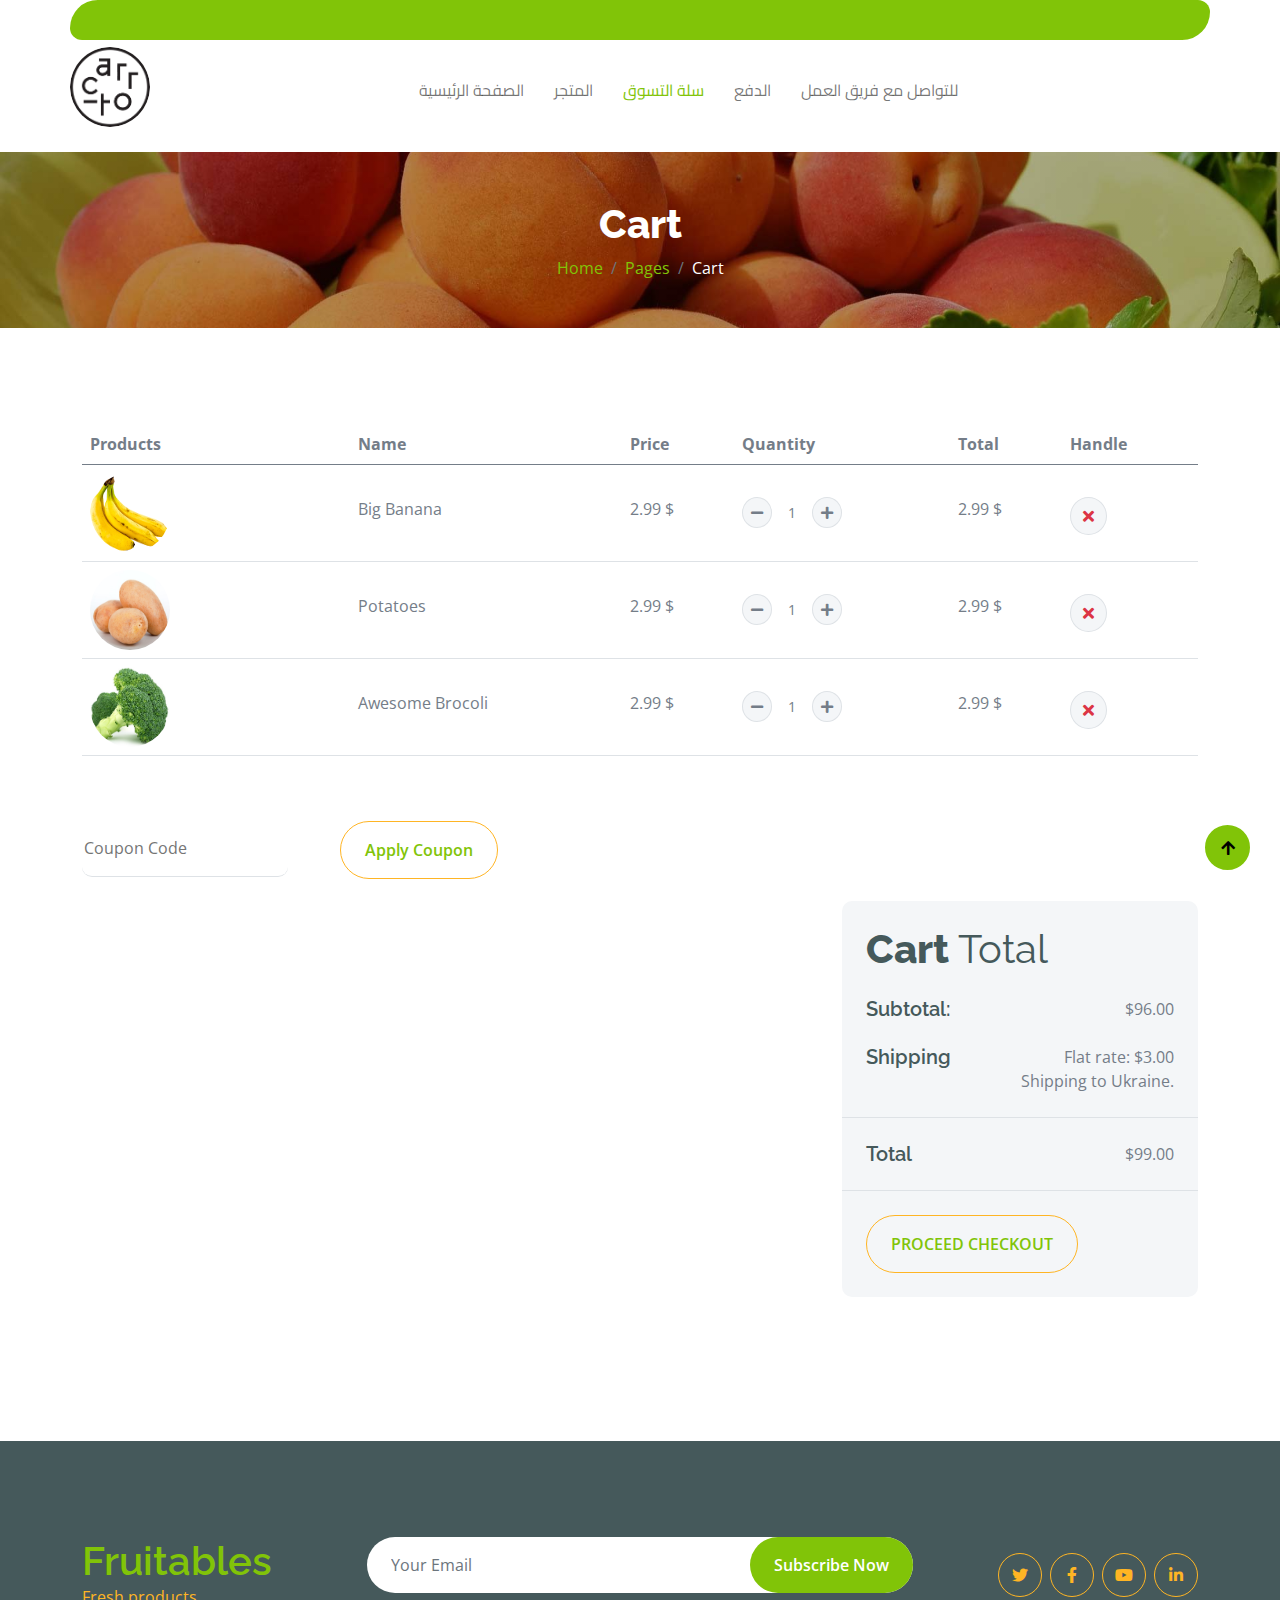
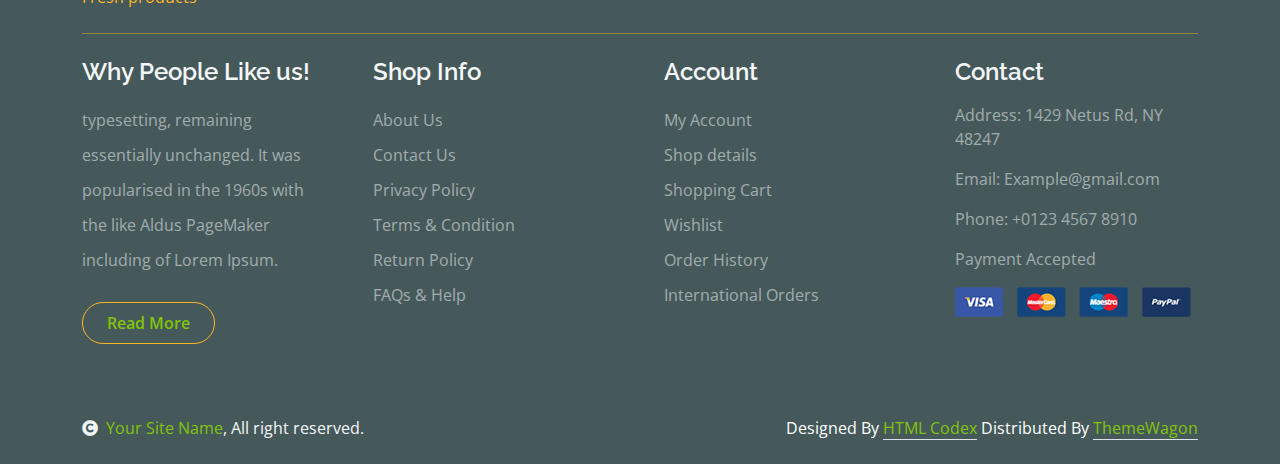
<file: project/cart.html>
<!DOCTYPE html>
<html lang="en">

<head>
    <meta charset="utf-8">
    <title>carrot Store</title>
    <meta content="width=device-width, initial-scale=1.0" name="viewport">
    <meta content="" name="keywords">
    <meta content="" name="description">

    <!-- Google Web Fonts -->
    <link rel="preconnect" href="https://fonts.googleapis.com">
    <link rel="preconnect" href="https://fonts.gstatic.com" crossorigin>
    <link href="https://fonts.googleapis.com/css2?family=Open+Sans:wght@400;600&family=Raleway:wght@600;800&display=swap" rel="stylesheet"> 
    <link rel="preconnect" href="https://fonts.googleapis.com">
    <link rel="preconnect" href="https://fonts.gstatic.com" crossorigin>
    <link href="https://fonts.googleapis.com/css2?family=Cairo:wght@200..1000&display=swap" rel="stylesheet">
    <!-- Icon Font Stylesheet -->
    <link rel="stylesheet" href="https://use.fontawesome.com/releases/v5.15.4/css/all.css"/>
    <link href="https://cdn.jsdelivr.net/npm/bootstrap-icons@1.4.1/font/bootstrap-icons.css" rel="stylesheet">

    <!-- Libraries Stylesheet -->
    <link href="lib/lightbox/css/lightbox.min.css" rel="stylesheet">
    <link href="lib/owlcarousel/assets/owl.carousel.min.css" rel="stylesheet">


    <!-- Customized Bootstrap Stylesheet -->
    <link href="css/bootstrap.min.css" rel="stylesheet">

    <!-- Template Stylesheet -->
    <link href="css/style.css" rel="stylesheet">
    <link rel="icon" type="image/x-icon" href="/img/logoo.ico">

</head>

    <body>

        <!-- Spinner Start -->
        <div id="spinner" class="show w-100 vh-100 bg-white position-fixed translate-middle top-50 start-50  d-flex align-items-center justify-content-center">
            <div class="spinner-grow text-primary" role="status"></div>
        </div>
        <!-- Spinner End -->


        <!-- Navbar start -->
        <div class="container-fluid fixed-top">
            <div class="container topbar bg-primary d-none d-lg-block">
               
            </div>
            <div class="container px-0">
                <nav class="navbar navbar-light bg-white navbar-expand-xl">
                            <!-- comment -->

                   <!--<a href="index.html" class="navbar-brand"><h1 class="text-primary display-6">CARROT</h1></a>--> 
                    <a class="navbar-brand" href="index.html">
                        <div class="logo-image">
                              <img src="img/logo-web.jpg" class="img-fluid">
                        </div>
                  </a>
                    <button class="navbar-toggler py-2 px-3" type="button" data-bs-toggle="collapse" data-bs-target="#navbarCollapse">
                        <span class="fa fa-bars text-primary"></span>
                    </button>
                    <div class="collapse navbar-collapse bg-white" id="navbarCollapse" >
                        <div class="navbar-nav mx-auto">
                            <a href="index.html" class="nav-item nav-link " ><span class="cairo-normal">الصفحة الرئيسية</span></a>
                            <a href="shop.html" class="nav-item nav-link"><span class="cairo-normal">  المتجر  </span></a>
                            <a href="cart.html" class="nav-item nav-link active"><span class="cairo-normal">  سلة التسوق  </span></a>
                            <a href="chackout.html" class="nav-item nav-link"><span class="cairo-normal"> الدفع   </span></a>
                             
                            <a href="contact.html" class="nav-item nav-link"><span class="cairo-normal"> للتواصل مع فريق العمل</span></a>
                        </div>
                     
                    </div>
                </nav>
            </div>
        </div>
        <!-- Navbar End -->


        <!-- Modal Search Start -->
        <div class="modal fade" id="searchModal" tabindex="-1" aria-labelledby="exampleModalLabel" aria-hidden="true">
            <div class="modal-dialog modal-fullscreen">
                <div class="modal-content rounded-0">
                    <div class="modal-header">
                        <h5 class="modal-title" id="exampleModalLabel">Search by keyword</h5>
                        <button type="button" class="btn-close" data-bs-dismiss="modal" aria-label="Close"></button>
                    </div>
                    <div class="modal-body d-flex align-items-center">
                        <div class="input-group w-75 mx-auto d-flex">
                            <input type="search" class="form-control p-3" placeholder="keywords" aria-describedby="search-icon-1">
                            <span id="search-icon-1" class="input-group-text p-3"><i class="fa fa-search"></i></span>
                        </div>
                    </div>
                </div>
            </div>
        </div>
        <!-- Modal Search End -->


        <!-- Single Page Header start -->
        <div class="container-fluid page-header py-5">
            <h1 class="text-center text-white display-6">Cart</h1>
            <ol class="breadcrumb justify-content-center mb-0">
                <li class="breadcrumb-item"><a href="#">Home</a></li>
                <li class="breadcrumb-item"><a href="#">Pages</a></li>
                <li class="breadcrumb-item active text-white">Cart</li>
            </ol>
        </div>
        <!-- Single Page Header End -->


        <!-- Cart Page Start -->
        <div class="container-fluid py-5">
            <div class="container py-5">
                <div class="table-responsive">
                    <table class="table">
                        <thead>
                          <tr>
                            <th scope="col">Products</th>
                            <th scope="col">Name</th>
                            <th scope="col">Price</th>
                            <th scope="col">Quantity</th>
                            <th scope="col">Total</th>
                            <th scope="col">Handle</th>
                          </tr>
                        </thead>
                        <tbody>
                            <tr>
                                <th scope="row">
                                    <div class="d-flex align-items-center">
                                        <img src="img/vegetable-item-3.png" class="img-fluid me-5 rounded-circle" style="width: 80px; height: 80px;" alt="">
                                    </div>
                                </th>
                                <td>
                                    <p class="mb-0 mt-4">Big Banana</p>
                                </td>
                                <td>
                                    <p class="mb-0 mt-4">2.99 $</p>
                                </td>
                                <td>
                                    <div class="input-group quantity mt-4" style="width: 100px;">
                                        <div class="input-group-btn">
                                            <button class="btn btn-sm btn-minus rounded-circle bg-light border" >
                                            <i class="fa fa-minus"></i>
                                            </button>
                                        </div>
                                        <input type="text" class="form-control form-control-sm text-center border-0" value="1">
                                        <div class="input-group-btn">
                                            <button class="btn btn-sm btn-plus rounded-circle bg-light border">
                                                <i class="fa fa-plus"></i>
                                            </button>
                                        </div>
                                    </div>
                                </td>
                                <td>
                                    <p class="mb-0 mt-4">2.99 $</p>
                                </td>
                                <td>
                                    <button class="btn btn-md rounded-circle bg-light border mt-4" >
                                        <i class="fa fa-times text-danger"></i>
                                    </button>
                                </td>
                            
                            </tr>
                            <tr>
                                <th scope="row">
                                    <div class="d-flex align-items-center">
                                        <img src="img/vegetable-item-5.jpg" class="img-fluid me-5 rounded-circle" style="width: 80px; height: 80px;" alt="" alt="">
                                    </div>
                                </th>
                                <td>
                                    <p class="mb-0 mt-4">Potatoes</p>
                                </td>
                                <td>
                                    <p class="mb-0 mt-4">2.99 $</p>
                                </td>
                                <td>
                                    <div class="input-group quantity mt-4" style="width: 100px;">
                                        <div class="input-group-btn">
                                            <button class="btn btn-sm btn-minus rounded-circle bg-light border" >
                                            <i class="fa fa-minus"></i>
                                            </button>
                                        </div>
                                        <input type="text" class="form-control form-control-sm text-center border-0" value="1">
                                        <div class="input-group-btn">
                                            <button class="btn btn-sm btn-plus rounded-circle bg-light border">
                                                <i class="fa fa-plus"></i>
                                            </button>
                                        </div>
                                    </div>
                                </td>
                                <td>
                                    <p class="mb-0 mt-4">2.99 $</p>
                                </td>
                                <td>
                                    <button class="btn btn-md rounded-circle bg-light border mt-4" >
                                        <i class="fa fa-times text-danger"></i>
                                    </button>
                                </td>
                            </tr>
                            <tr>
                                <th scope="row">
                                    <div class="d-flex align-items-center">
                                        <img src="img/vegetable-item-2.jpg" class="img-fluid me-5 rounded-circle" style="width: 80px; height: 80px;" alt="" alt="">
                                    </div>
                                </th>
                                <td>
                                    <p class="mb-0 mt-4">Awesome Brocoli</p>
                                </td>
                                <td>
                                    <p class="mb-0 mt-4">2.99 $</p>
                                </td>
                                <td>
                                    <div class="input-group quantity mt-4" style="width: 100px;">
                                        <div class="input-group-btn">
                                            <button class="btn btn-sm btn-minus rounded-circle bg-light border" >
                                            <i class="fa fa-minus"></i>
                                            </button>
                                        </div>
                                        <input type="text" class="form-control form-control-sm text-center border-0" value="1">
                                        <div class="input-group-btn">
                                            <button class="btn btn-sm btn-plus rounded-circle bg-light border">
                                                <i class="fa fa-plus"></i>
                                            </button>
                                        </div>
                                    </div>
                                </td>
                                <td>
                                    <p class="mb-0 mt-4">2.99 $</p>
                                </td>
                                <td>
                                    <button class="btn btn-md rounded-circle bg-light border mt-4" >
                                        <i class="fa fa-times text-danger"></i>
                                    </button>
                                </td>
                            </tr>
                        </tbody>
                    </table>
                </div>
                <div class="mt-5">
                    <input type="text" class="border-0 border-bottom rounded me-5 py-3 mb-4" placeholder="Coupon Code">
                    <button class="btn border-secondary rounded-pill px-4 py-3 text-primary" type="button">Apply Coupon</button>
                </div>
                <div class="row g-4 justify-content-end">
                    <div class="col-8"></div>
                    <div class="col-sm-8 col-md-7 col-lg-6 col-xl-4">
                        <div class="bg-light rounded">
                            <div class="p-4">
                                <h1 class="display-6 mb-4">Cart <span class="fw-normal">Total</span></h1>
                                <div class="d-flex justify-content-between mb-4">
                                    <h5 class="mb-0 me-4">Subtotal:</h5>
                                    <p class="mb-0">$96.00</p>
                                </div>
                                <div class="d-flex justify-content-between">
                                    <h5 class="mb-0 me-4">Shipping</h5>
                                    <div class="">
                                        <p class="mb-0">Flat rate: $3.00</p>
                                    </div>
                                </div>
                                <p class="mb-0 text-end">Shipping to Ukraine.</p>
                            </div>
                            <div class="py-4 mb-4 border-top border-bottom d-flex justify-content-between">
                                <h5 class="mb-0 ps-4 me-4">Total</h5>
                                <p class="mb-0 pe-4">$99.00</p>
                            </div>
                            <button class="btn border-secondary rounded-pill px-4 py-3 text-primary text-uppercase mb-4 ms-4" type="button">Proceed Checkout</button>
                        </div>
                    </div>
                </div>
            </div>
        </div>
        <!-- Cart Page End -->


        <!-- Footer Start -->
        <div class="container-fluid bg-dark text-white-50 footer pt-5 mt-5">
            <div class="container py-5">
                <div class="pb-4 mb-4" style="border-bottom: 1px solid rgba(226, 175, 24, 0.5) ;">
                    <div class="row g-4">
                        <div class="col-lg-3">
                            <a href="#">
                                <h1 class="text-primary mb-0">Fruitables</h1>
                                <p class="text-secondary mb-0">Fresh products</p>
                            </a>
                        </div>
                        <div class="col-lg-6">
                            <div class="position-relative mx-auto">
                                <input class="form-control border-0 w-100 py-3 px-4 rounded-pill" type="number" placeholder="Your Email">
                                <button type="submit" class="btn btn-primary border-0 border-secondary py-3 px-4 position-absolute rounded-pill text-white" style="top: 0; right: 0;">Subscribe Now</button>
                            </div>
                        </div>
                        <div class="col-lg-3">
                            <div class="d-flex justify-content-end pt-3">
                                <a class="btn  btn-outline-secondary me-2 btn-md-square rounded-circle" href=""><i class="fab fa-twitter"></i></a>
                                <a class="btn btn-outline-secondary me-2 btn-md-square rounded-circle" href=""><i class="fab fa-facebook-f"></i></a>
                                <a class="btn btn-outline-secondary me-2 btn-md-square rounded-circle" href=""><i class="fab fa-youtube"></i></a>
                                <a class="btn btn-outline-secondary btn-md-square rounded-circle" href=""><i class="fab fa-linkedin-in"></i></a>
                            </div>
                        </div>
                    </div>
                </div>
                <div class="row g-5">
                    <div class="col-lg-3 col-md-6">
                        <div class="footer-item">
                            <h4 class="text-light mb-3">Why People Like us!</h4>
                            <p class="mb-4">typesetting, remaining essentially unchanged. It was 
                                popularised in the 1960s with the like Aldus PageMaker including of Lorem Ipsum.</p>
                            <a href="" class="btn border-secondary py-2 px-4 rounded-pill text-primary">Read More</a>
                        </div>
                    </div>
                    <div class="col-lg-3 col-md-6">
                        <div class="d-flex flex-column text-start footer-item">
                            <h4 class="text-light mb-3">Shop Info</h4>
                            <a class="btn-link" href="">About Us</a>
                            <a class="btn-link" href="">Contact Us</a>
                            <a class="btn-link" href="">Privacy Policy</a>
                            <a class="btn-link" href="">Terms & Condition</a>
                            <a class="btn-link" href="">Return Policy</a>
                            <a class="btn-link" href="">FAQs & Help</a>
                        </div>
                    </div>
                    <div class="col-lg-3 col-md-6">
                        <div class="d-flex flex-column text-start footer-item">
                            <h4 class="text-light mb-3">Account</h4>
                            <a class="btn-link" href="">My Account</a>
                            <a class="btn-link" href="">Shop details</a>
                            <a class="btn-link" href="">Shopping Cart</a>
                            <a class="btn-link" href="">Wishlist</a>
                            <a class="btn-link" href="">Order History</a>
                            <a class="btn-link" href="">International Orders</a>
                        </div>
                    </div>
                    <div class="col-lg-3 col-md-6">
                        <div class="footer-item">
                            <h4 class="text-light mb-3">Contact</h4>
                            <p>Address: 1429 Netus Rd, NY 48247</p>
                            <p>Email: Example@gmail.com</p>
                            <p>Phone: +0123 4567 8910</p>
                            <p>Payment Accepted</p>
                            <img src="img/payment.png" class="img-fluid" alt="">
                        </div>
                    </div>
                </div>
            </div>
        </div>
        <!-- Footer End -->

        <!-- Copyright Start -->
        <div class="container-fluid copyright bg-dark py-4">
            <div class="container">
                <div class="row">
                    <div class="col-md-6 text-center text-md-start mb-3 mb-md-0">
                        <span class="text-light"><a href="#"><i class="fas fa-copyright text-light me-2"></i>Your Site Name</a>, All right reserved.</span>
                    </div>
                    <div class="col-md-6 my-auto text-center text-md-end text-white">
                        <!--/*** This template is free as long as you keep the below author’s credit link/attribution link/backlink. ***/-->
                        <!--/*** If you'd like to use the template without the below author’s credit link/attribution link/backlink, ***/-->
                        <!--/*** you can purchase the Credit Removal License from "https://htmlcodex.com/credit-removal". ***/-->
                        Designed By <a class="border-bottom" href="https://htmlcodex.com">HTML Codex</a> Distributed By <a class="border-bottom" href="https://themewagon.com">ThemeWagon</a>
                    </div>
                </div>
            </div>
        </div>
        <!-- Copyright End -->



        <!-- Back to Top -->
        <a href="#" class="btn btn-primary border-3 border-primary rounded-circle back-to-top"><i class="fa fa-arrow-up"></i></a>   

        
    <!-- JavaScript Libraries -->
    <script src="https://ajax.googleapis.com/ajax/libs/jquery/3.6.4/jquery.min.js"></script>
    <script src="https://cdn.jsdelivr.net/npm/bootstrap@5.0.0/dist/js/bootstrap.bundle.min.js"></script>
    <script src="lib/easing/easing.min.js"></script>
    <script src="lib/waypoints/waypoints.min.js"></script>
    <script src="lib/lightbox/js/lightbox.min.js"></script>
    <script src="lib/owlcarousel/owl.carousel.min.js"></script>

    <!-- Template Javascript -->
    <script src="js/main.js"></script>
    </body>

</html>
</file>
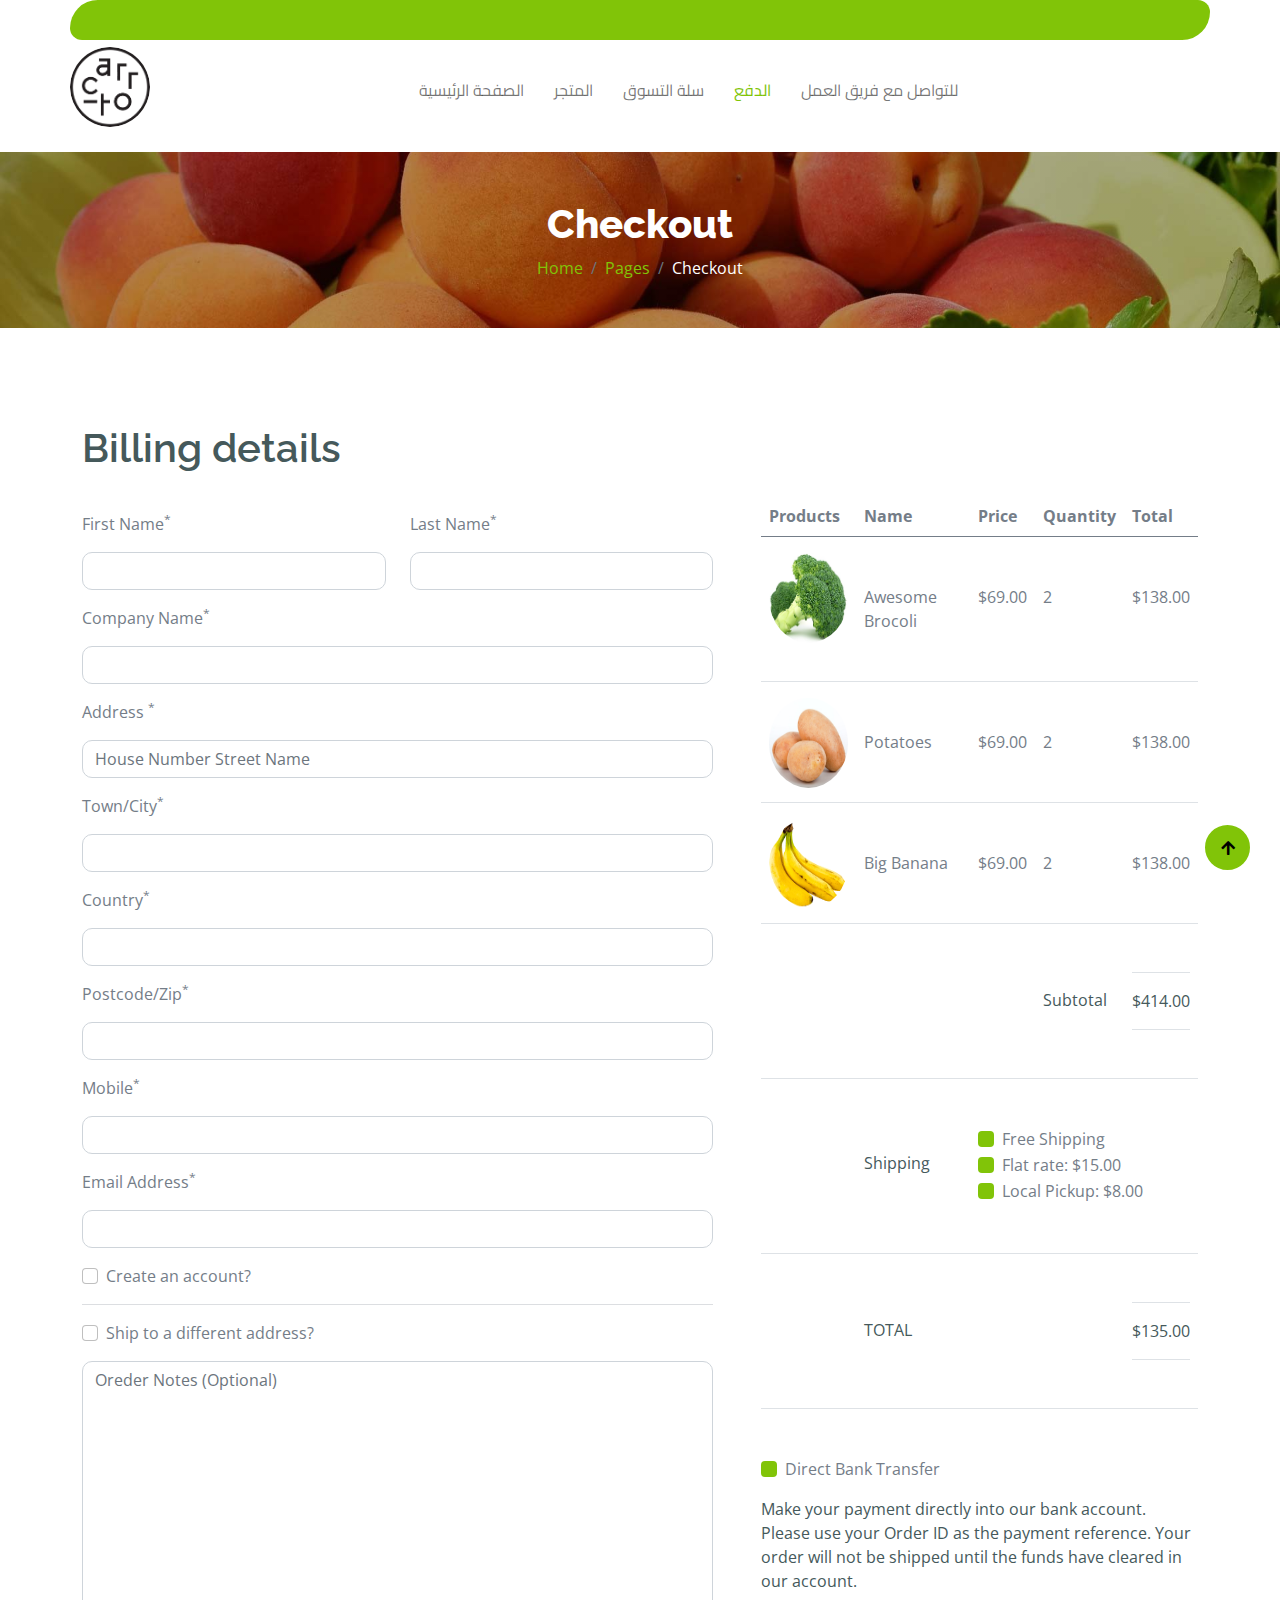
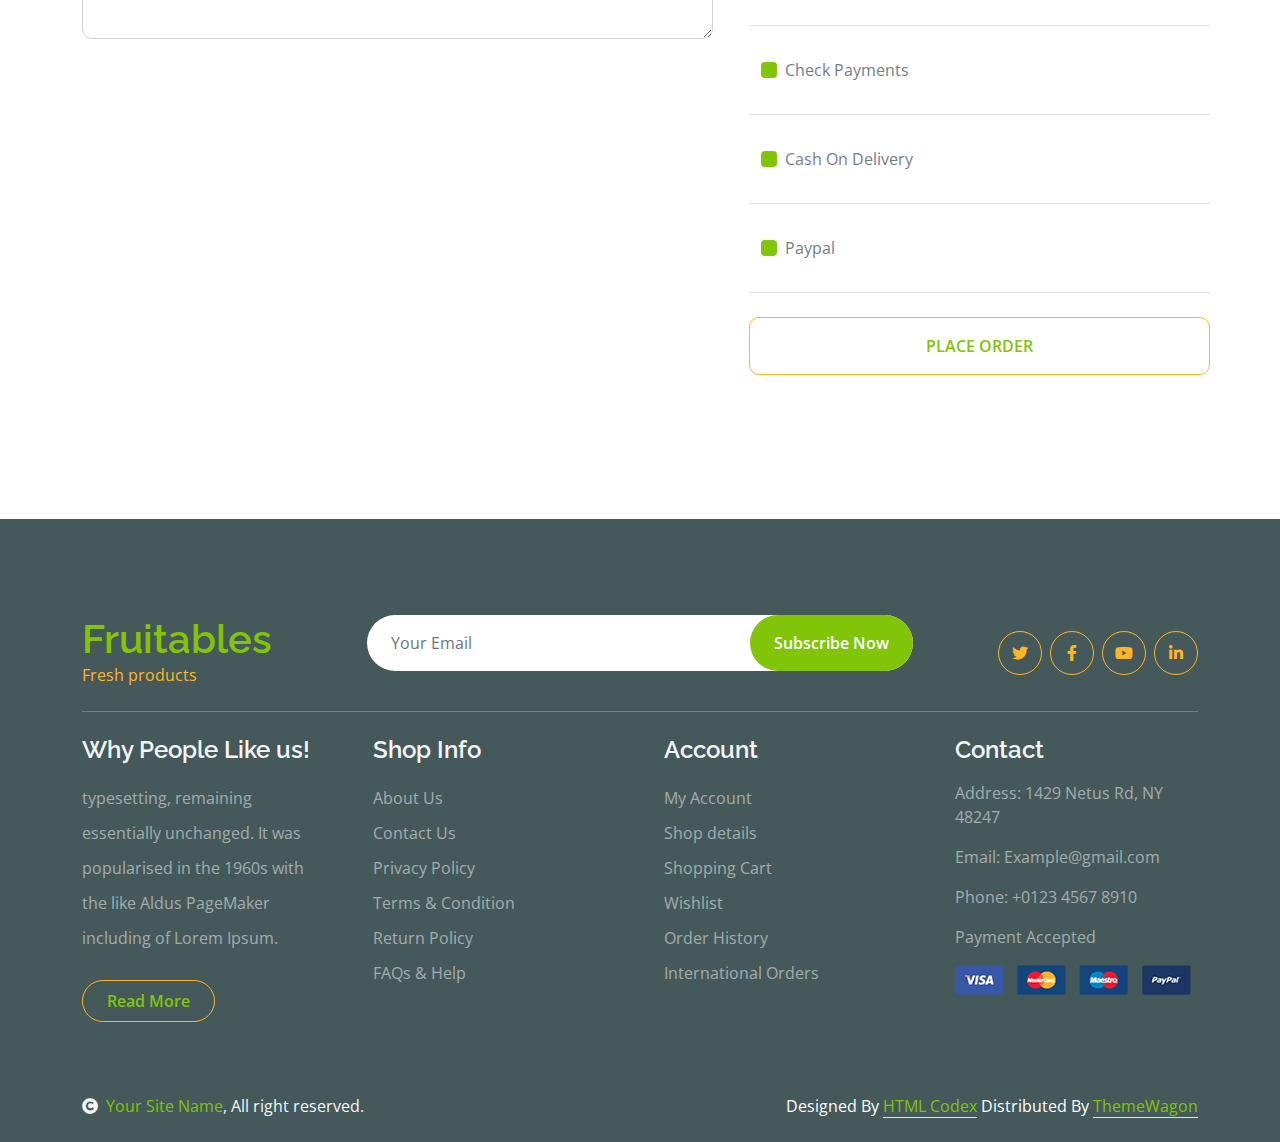
<file: project/chackout.html>
<!DOCTYPE html>
<html lang="en">

<head>
    <meta charset="utf-8">
    <title>carrot Store</title>
    <meta content="width=device-width, initial-scale=1.0" name="viewport">
    <meta content="" name="keywords">
    <meta content="" name="description">

    <!-- Google Web Fonts -->
    <link rel="preconnect" href="https://fonts.googleapis.com">
    <link rel="preconnect" href="https://fonts.gstatic.com" crossorigin>
    <link href="https://fonts.googleapis.com/css2?family=Open+Sans:wght@400;600&family=Raleway:wght@600;800&display=swap" rel="stylesheet"> 
    <link rel="preconnect" href="https://fonts.googleapis.com">
    <link rel="preconnect" href="https://fonts.gstatic.com" crossorigin>
    <link href="https://fonts.googleapis.com/css2?family=Cairo:wght@200..1000&display=swap" rel="stylesheet">
    <!-- Icon Font Stylesheet -->
    <link rel="stylesheet" href="https://use.fontawesome.com/releases/v5.15.4/css/all.css"/>
    <link href="https://cdn.jsdelivr.net/npm/bootstrap-icons@1.4.1/font/bootstrap-icons.css" rel="stylesheet">

    <!-- Libraries Stylesheet -->
    <link href="lib/lightbox/css/lightbox.min.css" rel="stylesheet">
    <link href="lib/owlcarousel/assets/owl.carousel.min.css" rel="stylesheet">


    <!-- Customized Bootstrap Stylesheet -->
    <link href="css/bootstrap.min.css" rel="stylesheet">

    <!-- Template Stylesheet -->
    <link href="css/style.css" rel="stylesheet">
    <link rel="icon" type="image/x-icon" href="/img/logoo.ico">

</head>

    <body>

        <!-- Spinner Start -->
        <div id="spinner" class="show w-100 vh-100 bg-white position-fixed translate-middle top-50 start-50  d-flex align-items-center justify-content-center">
            <div class="spinner-grow text-primary" role="status"></div>
        </div>
        <!-- Spinner End -->


        <!-- Navbar start -->
        <div class="container-fluid fixed-top">
            <div class="container topbar bg-primary d-none d-lg-block">
               
            </div>
            <div class="container px-0">
                <nav class="navbar navbar-light bg-white navbar-expand-xl">
                            <!-- comment -->

                   <!--<a href="index.html" class="navbar-brand"><h1 class="text-primary display-6">CARROT</h1></a>--> 
                    <a class="navbar-brand" href="index.html">
                        <div class="logo-image">
                              <img src="img/logo-web.jpg" class="img-fluid">
                        </div>
                  </a>
                    <button class="navbar-toggler py-2 px-3" type="button" data-bs-toggle="collapse" data-bs-target="#navbarCollapse">
                        <span class="fa fa-bars text-primary"></span>
                    </button>
                    <div class="collapse navbar-collapse bg-white" id="navbarCollapse" >
                        <div class="navbar-nav mx-auto">
                            <a href="index.html" class="nav-item nav-link " ><span class="cairo-normal">الصفحة الرئيسية</span></a>
                            <a href="shop.html" class="nav-item nav-link"><span class="cairo-normal">  المتجر  </span></a>
                            <a href="cart.html" class="nav-item nav-link"><span class="cairo-normal">  سلة التسوق  </span></a>
                            <a href="chackout.html" class="nav-item nav-link active"><span class="cairo-normal"> الدفع   </span></a>
                             
                            <a href="contact.html" class="nav-item nav-link"><span class="cairo-normal"> للتواصل مع فريق العمل</span></a>
                        </div>
                     
                    </div>
                </nav>
            </div>
        </div>
        <!-- Navbar End -->


        <!-- Modal Search Start -->
        <div class="modal fade" id="searchModal" tabindex="-1" aria-labelledby="exampleModalLabel" aria-hidden="true">
            <div class="modal-dialog modal-fullscreen">
                <div class="modal-content rounded-0">
                    <div class="modal-header">
                        <h5 class="modal-title" id="exampleModalLabel">Search by keyword</h5>
                        <button type="button" class="btn-close" data-bs-dismiss="modal" aria-label="Close"></button>
                    </div>
                    <div class="modal-body d-flex align-items-center">
                        <div class="input-group w-75 mx-auto d-flex">
                            <input type="search" class="form-control p-3" placeholder="keywords" aria-describedby="search-icon-1">
                            <span id="search-icon-1" class="input-group-text p-3"><i class="fa fa-search"></i></span>
                        </div>
                    </div>
                </div>
            </div>
        </div>
        <!-- Modal Search End -->


        <!-- Single Page Header start -->
        <div class="container-fluid page-header py-5">
            <h1 class="text-center text-white display-6">Checkout</h1>
            <ol class="breadcrumb justify-content-center mb-0">
                <li class="breadcrumb-item"><a href="#">Home</a></li>
                <li class="breadcrumb-item"><a href="#">Pages</a></li>
                <li class="breadcrumb-item active text-white">Checkout</li>
            </ol>
        </div>
        <!-- Single Page Header End -->


        <!-- Checkout Page Start -->
        <div class="container-fluid py-5">
            <div class="container py-5">
                <h1 class="mb-4">Billing details</h1>
                <form action="#">
                    <div class="row g-5">
                        <div class="col-md-12 col-lg-6 col-xl-7">
                            <div class="row">
                                <div class="col-md-12 col-lg-6">
                                    <div class="form-item w-100">
                                        <label class="form-label my-3">First Name<sup>*</sup></label>
                                        <input type="text" class="form-control">
                                    </div>
                                </div>
                                <div class="col-md-12 col-lg-6">
                                    <div class="form-item w-100">
                                        <label class="form-label my-3">Last Name<sup>*</sup></label>
                                        <input type="text" class="form-control">
                                    </div>
                                </div>
                            </div>
                            <div class="form-item">
                                <label class="form-label my-3">Company Name<sup>*</sup></label>
                                <input type="text" class="form-control">
                            </div>
                            <div class="form-item">
                                <label class="form-label my-3">Address <sup>*</sup></label>
                                <input type="text" class="form-control" placeholder="House Number Street Name">
                            </div>
                            <div class="form-item">
                                <label class="form-label my-3">Town/City<sup>*</sup></label>
                                <input type="text" class="form-control">
                            </div>
                            <div class="form-item">
                                <label class="form-label my-3">Country<sup>*</sup></label>
                                <input type="text" class="form-control">
                            </div>
                            <div class="form-item">
                                <label class="form-label my-3">Postcode/Zip<sup>*</sup></label>
                                <input type="text" class="form-control">
                            </div>
                            <div class="form-item">
                                <label class="form-label my-3">Mobile<sup>*</sup></label>
                                <input type="tel" class="form-control">
                            </div>
                            <div class="form-item">
                                <label class="form-label my-3">Email Address<sup>*</sup></label>
                                <input type="email" class="form-control">
                            </div>
                            <div class="form-check my-3">
                                <input type="checkbox" class="form-check-input" id="Account-1" name="Accounts" value="Accounts">
                                <label class="form-check-label" for="Account-1">Create an account?</label>
                            </div>
                            <hr>
                            <div class="form-check my-3">
                                <input class="form-check-input" type="checkbox" id="Address-1" name="Address" value="Address">
                                <label class="form-check-label" for="Address-1">Ship to a different address?</label>
                            </div>
                            <div class="form-item">
                                <textarea name="text" class="form-control" spellcheck="false" cols="30" rows="11" placeholder="Oreder Notes (Optional)"></textarea>
                            </div>
                        </div>
                        <div class="col-md-12 col-lg-6 col-xl-5">
                            <div class="table-responsive">
                                <table class="table">
                                    <thead>
                                        <tr>
                                            <th scope="col">Products</th>
                                            <th scope="col">Name</th>
                                            <th scope="col">Price</th>
                                            <th scope="col">Quantity</th>
                                            <th scope="col">Total</th>
                                        </tr>
                                    </thead>
                                    <tbody>
                                        <tr>
                                            <th scope="row">
                                                <div class="d-flex align-items-center mt-2">
                                                    <img src="img/vegetable-item-2.jpg" class="img-fluid rounded-circle" style="width: 90px; height: 90px;" alt="">
                                                </div>
                                            </th>
                                            <td class="py-5">Awesome Brocoli</td>
                                            <td class="py-5">$69.00</td>
                                            <td class="py-5">2</td>
                                            <td class="py-5">$138.00</td>
                                        </tr>
                                        <tr>
                                            <th scope="row">
                                                <div class="d-flex align-items-center mt-2">
                                                    <img src="img/vegetable-item-5.jpg" class="img-fluid rounded-circle" style="width: 90px; height: 90px;" alt="">
                                                </div>
                                            </th>
                                            <td class="py-5">Potatoes</td>
                                            <td class="py-5">$69.00</td>
                                            <td class="py-5">2</td>
                                            <td class="py-5">$138.00</td>
                                        </tr>
                                        <tr>
                                            <th scope="row">
                                                <div class="d-flex align-items-center mt-2">
                                                    <img src="img/vegetable-item-3.png" class="img-fluid rounded-circle" style="width: 90px; height: 90px;" alt="">
                                                </div>
                                            </th>
                                            <td class="py-5">Big Banana</td>
                                            <td class="py-5">$69.00</td>
                                            <td class="py-5">2</td>
                                            <td class="py-5">$138.00</td>
                                        </tr>
                                        <tr>
                                            <th scope="row">
                                            </th>
                                            <td class="py-5"></td>
                                            <td class="py-5"></td>
                                            <td class="py-5">
                                                <p class="mb-0 text-dark py-3">Subtotal</p>
                                            </td>
                                            <td class="py-5">
                                                <div class="py-3 border-bottom border-top">
                                                    <p class="mb-0 text-dark">$414.00</p>
                                                </div>
                                            </td>
                                        </tr>
                                        <tr>
                                            <th scope="row">
                                            </th>
                                            <td class="py-5">
                                                <p class="mb-0 text-dark py-4">Shipping</p>
                                            </td>
                                            <td colspan="3" class="py-5">
                                                <div class="form-check text-start">
                                                    <input type="checkbox" class="form-check-input bg-primary border-0" id="Shipping-1" name="Shipping-1" value="Shipping">
                                                    <label class="form-check-label" for="Shipping-1">Free Shipping</label>
                                                </div>
                                                <div class="form-check text-start">
                                                    <input type="checkbox" class="form-check-input bg-primary border-0" id="Shipping-2" name="Shipping-1" value="Shipping">
                                                    <label class="form-check-label" for="Shipping-2">Flat rate: $15.00</label>
                                                </div>
                                                <div class="form-check text-start">
                                                    <input type="checkbox" class="form-check-input bg-primary border-0" id="Shipping-3" name="Shipping-1" value="Shipping">
                                                    <label class="form-check-label" for="Shipping-3">Local Pickup: $8.00</label>
                                                </div>
                                            </td>
                                        </tr>
                                        <tr>
                                            <th scope="row">
                                            </th>
                                            <td class="py-5">
                                                <p class="mb-0 text-dark text-uppercase py-3">TOTAL</p>
                                            </td>
                                            <td class="py-5"></td>
                                            <td class="py-5"></td>
                                            <td class="py-5">
                                                <div class="py-3 border-bottom border-top">
                                                    <p class="mb-0 text-dark">$135.00</p>
                                                </div>
                                            </td>
                                        </tr>
                                    </tbody>
                                </table>
                            </div>
                            <div class="row g-4 text-center align-items-center justify-content-center border-bottom py-3">
                                <div class="col-12">
                                    <div class="form-check text-start my-3">
                                        <input type="checkbox" class="form-check-input bg-primary border-0" id="Transfer-1" name="Transfer" value="Transfer">
                                        <label class="form-check-label" for="Transfer-1">Direct Bank Transfer</label>
                                    </div>
                                    <p class="text-start text-dark">Make your payment directly into our bank account. Please use your Order ID as the payment reference. Your order will not be shipped until the funds have cleared in our account.</p>
                                </div>
                            </div>
                            <div class="row g-4 text-center align-items-center justify-content-center border-bottom py-3">
                                <div class="col-12">
                                    <div class="form-check text-start my-3">
                                        <input type="checkbox" class="form-check-input bg-primary border-0" id="Payments-1" name="Payments" value="Payments">
                                        <label class="form-check-label" for="Payments-1">Check Payments</label>
                                    </div>
                                </div>
                            </div>
                            <div class="row g-4 text-center align-items-center justify-content-center border-bottom py-3">
                                <div class="col-12">
                                    <div class="form-check text-start my-3">
                                        <input type="checkbox" class="form-check-input bg-primary border-0" id="Delivery-1" name="Delivery" value="Delivery">
                                        <label class="form-check-label" for="Delivery-1">Cash On Delivery</label>
                                    </div>
                                </div>
                            </div>
                            <div class="row g-4 text-center align-items-center justify-content-center border-bottom py-3">
                                <div class="col-12">
                                    <div class="form-check text-start my-3">
                                        <input type="checkbox" class="form-check-input bg-primary border-0" id="Paypal-1" name="Paypal" value="Paypal">
                                        <label class="form-check-label" for="Paypal-1">Paypal</label>
                                    </div>
                                </div>
                            </div>
                            <div class="row g-4 text-center align-items-center justify-content-center pt-4">
                                <button type="button" class="btn border-secondary py-3 px-4 text-uppercase w-100 text-primary">Place Order</button>
                            </div>
                        </div>
                    </div>
                </form>
            </div>
        </div>
        <!-- Checkout Page End -->


        <!-- Footer Start -->
        <div class="container-fluid bg-dark text-white-50 footer pt-5 mt-5">
            <div class="container py-5">
                <div class="pb-4 mb-4" style="border-bottom: 1px solid rgba(226, 175, 24, 0.5) ;">
                    <div class="row g-4">
                        <div class="col-lg-3">
                            <a href="#">
                                <h1 class="text-primary mb-0">Fruitables</h1>
                                <p class="text-secondary mb-0">Fresh products</p>
                            </a>
                        </div>
                        <div class="col-lg-6">
                            <div class="position-relative mx-auto">
                                <input class="form-control border-0 w-100 py-3 px-4 rounded-pill" type="number" placeholder="Your Email">
                                <button type="submit" class="btn btn-primary border-0 border-secondary py-3 px-4 position-absolute rounded-pill text-white" style="top: 0; right: 0;">Subscribe Now</button>
                            </div>
                        </div>
                        <div class="col-lg-3">
                            <div class="d-flex justify-content-end pt-3">
                                <a class="btn  btn-outline-secondary me-2 btn-md-square rounded-circle" href=""><i class="fab fa-twitter"></i></a>
                                <a class="btn btn-outline-secondary me-2 btn-md-square rounded-circle" href=""><i class="fab fa-facebook-f"></i></a>
                                <a class="btn btn-outline-secondary me-2 btn-md-square rounded-circle" href=""><i class="fab fa-youtube"></i></a>
                                <a class="btn btn-outline-secondary btn-md-square rounded-circle" href=""><i class="fab fa-linkedin-in"></i></a>
                            </div>
                        </div>
                    </div>
                </div>
                <div class="row g-5">
                    <div class="col-lg-3 col-md-6">
                        <div class="footer-item">
                            <h4 class="text-light mb-3">Why People Like us!</h4>
                            <p class="mb-4">typesetting, remaining essentially unchanged. It was 
                                popularised in the 1960s with the like Aldus PageMaker including of Lorem Ipsum.</p>
                            <a href="" class="btn border-secondary py-2 px-4 rounded-pill text-primary">Read More</a>
                        </div>
                    </div>
                    <div class="col-lg-3 col-md-6">
                        <div class="d-flex flex-column text-start footer-item">
                            <h4 class="text-light mb-3">Shop Info</h4>
                            <a class="btn-link" href="">About Us</a>
                            <a class="btn-link" href="">Contact Us</a>
                            <a class="btn-link" href="">Privacy Policy</a>
                            <a class="btn-link" href="">Terms & Condition</a>
                            <a class="btn-link" href="">Return Policy</a>
                            <a class="btn-link" href="">FAQs & Help</a>
                        </div>
                    </div>
                    <div class="col-lg-3 col-md-6">
                        <div class="d-flex flex-column text-start footer-item">
                            <h4 class="text-light mb-3">Account</h4>
                            <a class="btn-link" href="">My Account</a>
                            <a class="btn-link" href="">Shop details</a>
                            <a class="btn-link" href="">Shopping Cart</a>
                            <a class="btn-link" href="">Wishlist</a>
                            <a class="btn-link" href="">Order History</a>
                            <a class="btn-link" href="">International Orders</a>
                        </div>
                    </div>
                    <div class="col-lg-3 col-md-6">
                        <div class="footer-item">
                            <h4 class="text-light mb-3">Contact</h4>
                            <p>Address: 1429 Netus Rd, NY 48247</p>
                            <p>Email: Example@gmail.com</p>
                            <p>Phone: +0123 4567 8910</p>
                            <p>Payment Accepted</p>
                            <img src="img/payment.png" class="img-fluid" alt="">
                        </div>
                    </div>
                </div>
            </div>
        </div>
        <!-- Footer End -->

        <!-- Copyright Start -->
        <div class="container-fluid copyright bg-dark py-4">
            <div class="container">
                <div class="row">
                    <div class="col-md-6 text-center text-md-start mb-3 mb-md-0">
                        <span class="text-light"><a href="#"><i class="fas fa-copyright text-light me-2"></i>Your Site Name</a>, All right reserved.</span>
                    </div>
                    <div class="col-md-6 my-auto text-center text-md-end text-white">
                        <!--/*** This template is free as long as you keep the below author’s credit link/attribution link/backlink. ***/-->
                        <!--/*** If you'd like to use the template without the below author’s credit link/attribution link/backlink, ***/-->
                        <!--/*** you can purchase the Credit Removal License from "https://htmlcodex.com/credit-removal". ***/-->
                        Designed By <a class="border-bottom" href="https://htmlcodex.com">HTML Codex</a> Distributed By <a class="border-bottom" href="https://themewagon.com">ThemeWagon</a>
                    </div>
                </div>
            </div>
        </div>
        <!-- Copyright End -->



        <!-- Back to Top -->
        <a href="#" class="btn btn-primary border-3 border-primary rounded-circle back-to-top"><i class="fa fa-arrow-up"></i></a>   

        
    <!-- JavaScript Libraries -->
    <script src="https://ajax.googleapis.com/ajax/libs/jquery/3.6.4/jquery.min.js"></script>
    <script src="https://cdn.jsdelivr.net/npm/bootstrap@5.0.0/dist/js/bootstrap.bundle.min.js"></script>
    <script src="lib/easing/easing.min.js"></script>
    <script src="lib/waypoints/waypoints.min.js"></script>
    <script src="lib/lightbox/js/lightbox.min.js"></script>
    <script src="lib/owlcarousel/owl.carousel.min.js"></script>

    <!-- Template Javascript -->
    <script src="js/main.js"></script>
    </body>

</html>
</file>
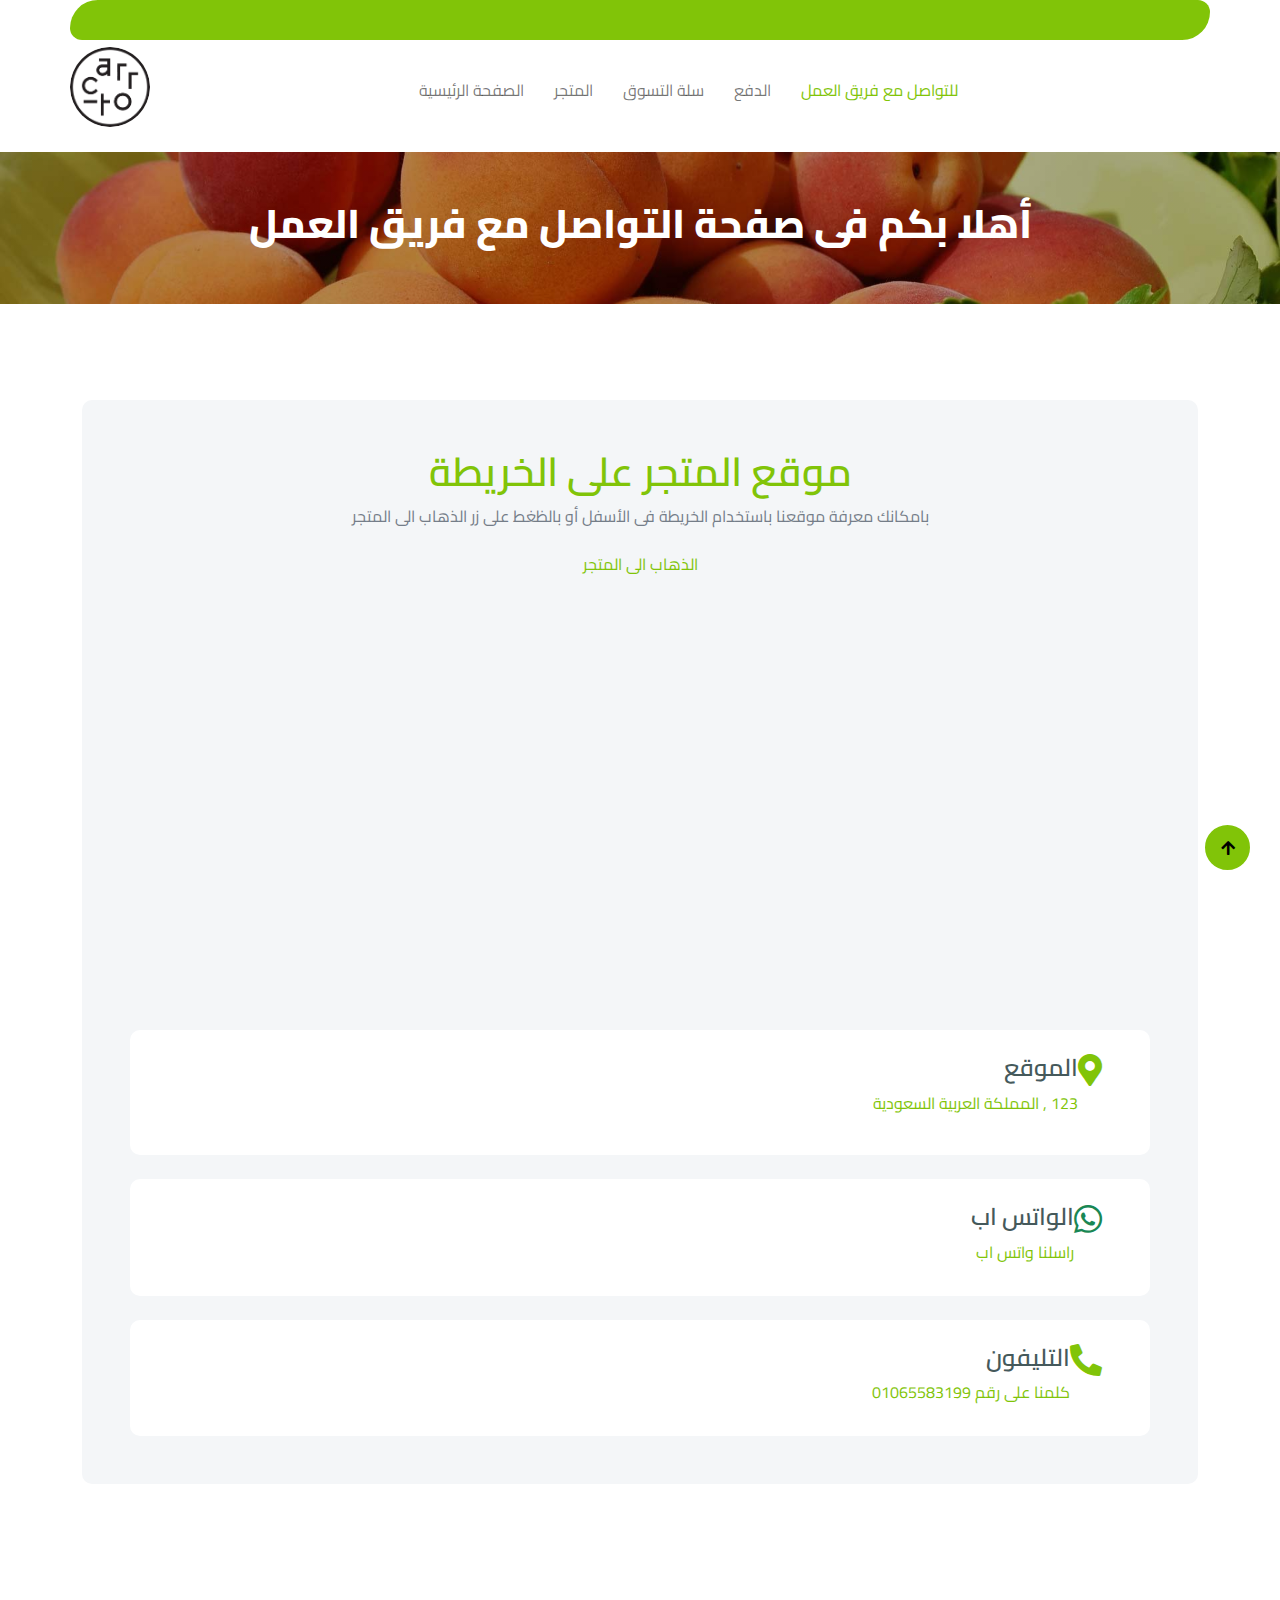
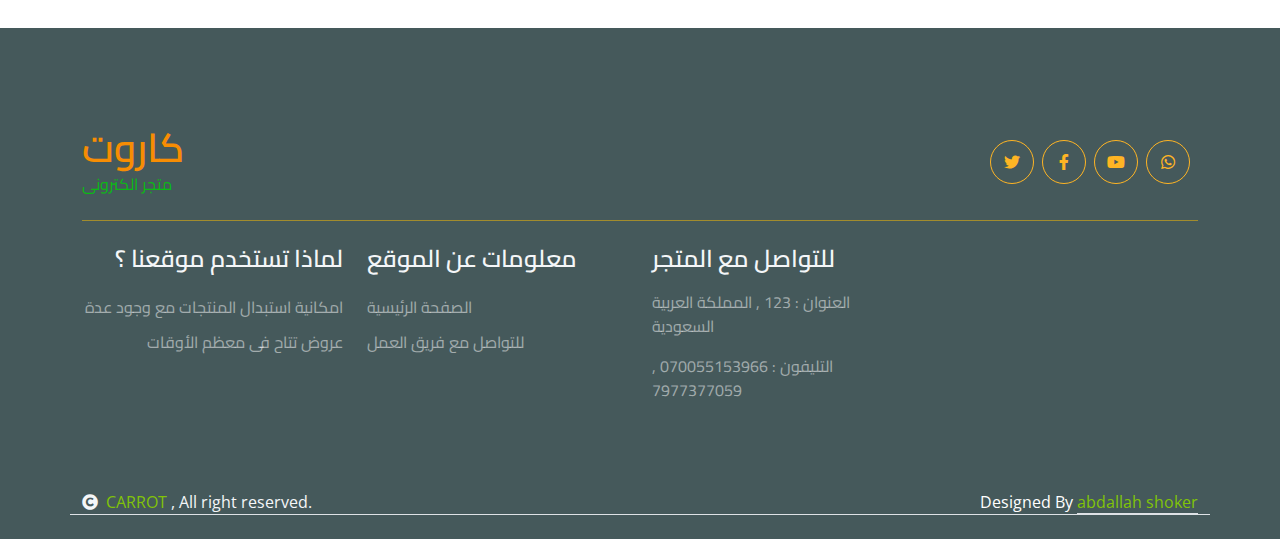
<file: project/contact.html>
<!DOCTYPE html>
<html lang="en">

<head>
    <meta charset="utf-8">
    <title>carrot Store</title>
    <meta content="width=device-width, initial-scale=1.0" name="viewport">
    <meta content="" name="keywords">
    <meta content="" name="description">

    <!-- Google Web Fonts -->
    <link rel="preconnect" href="https://fonts.googleapis.com">
    <link rel="preconnect" href="https://fonts.gstatic.com" crossorigin>
    <link href="https://fonts.googleapis.com/css2?family=Open+Sans:wght@400;600&family=Raleway:wght@600;800&display=swap" rel="stylesheet"> 
    <link rel="preconnect" href="https://fonts.googleapis.com">
    <link rel="preconnect" href="https://fonts.gstatic.com" crossorigin>
    <link href="https://fonts.googleapis.com/css2?family=Cairo:wght@200..1000&display=swap" rel="stylesheet">
    <!-- Icon Font Stylesheet -->
    <link rel="stylesheet" href="https://use.fontawesome.com/releases/v5.15.4/css/all.css"/>
    <link href="https://cdn.jsdelivr.net/npm/bootstrap-icons@1.4.1/font/bootstrap-icons.css" rel="stylesheet">

    <!-- Libraries Stylesheet -->
    <link href="lib/lightbox/css/lightbox.min.css" rel="stylesheet">
    <link href="lib/owlcarousel/assets/owl.carousel.min.css" rel="stylesheet">


    <!-- Customized Bootstrap Stylesheet -->
    <link href="css/bootstrap.min.css" rel="stylesheet">

    <!-- Template Stylesheet -->
    <link href="css/style.css" rel="stylesheet">
    <link rel="icon" type="image/x-icon" href="/img/logoo.ico">

</head>

    <body>

        <!-- Spinner Start -->
        <div id="spinner" class="show w-100 vh-100 bg-white position-fixed translate-middle top-50 start-50  d-flex align-items-center justify-content-center">
            <div class="spinner-grow text-primary" role="status"></div>
        </div>
        <!-- Spinner End -->


        <!-- Navbar start -->
        <div class="container-fluid fixed-top">
            <div class="container topbar bg-primary d-none d-lg-block">
               
            </div>
            <div class="container px-0">
                <nav class="navbar navbar-light bg-white navbar-expand-xl">
                            <!-- comment -->

                   <!--<a href="index.html" class="navbar-brand"><h1 class="text-primary display-6">CARROT</h1></a>--> 
                    <a class="navbar-brand" href="index.html">
                        <div class="logo-image">
                              <img src="img/logo-web.jpg" class="img-fluid">
                        </div>
                  </a>
                    <button class="navbar-toggler py-2 px-3" type="button" data-bs-toggle="collapse" data-bs-target="#navbarCollapse">
                        <span class="fa fa-bars text-primary"></span>
                    </button>
                    <div class="collapse navbar-collapse bg-white" id="navbarCollapse" >
                        <div class="navbar-nav mx-auto">
                            <a href="index.html" class="nav-item nav-link " ><span class="cairo-normal">الصفحة الرئيسية</span></a>
                            <a href="shop.html" class="nav-item nav-link"><span class="cairo-normal">  المتجر  </span></a>
                            <a href="cart.html" class="nav-item nav-link"><span class="cairo-normal">  سلة التسوق  </span></a>
                            <a href="chackout.html" class="nav-item nav-link"><span class="cairo-normal"> الدفع   </span></a>
                             
                            <a href="contact.html" class="nav-item nav-link active"><span class="cairo-normal"> للتواصل مع فريق العمل</span></a>
                        </div>
                     
                    </div>
                </nav>
            </div>
        </div>
        <!-- Navbar End -->


        <!-- Modal Search Start -->
        <div class="modal fade" id="searchModal" tabindex="-1" aria-labelledby="exampleModalLabel" aria-hidden="true">
            <div class="modal-dialog modal-fullscreen">
                <div class="modal-content rounded-0">
                    <div class="modal-header">
                        <h5 class="modal-title" id="exampleModalLabel">Search by keyword</h5>
                        <button type="button" class="btn-close" data-bs-dismiss="modal" aria-label="Close"></button>
                    </div>
                    <div class="modal-body d-flex align-items-center">
                        <div class="input-group w-75 mx-auto d-flex">
                            <input type="search" class="form-control p-3" placeholder="keywords" aria-describedby="search-icon-1">
                            <span id="search-icon-1" class="input-group-text p-3"><i class="fa fa-search"></i></span>
                        </div>
                    </div>
                </div>
            </div>
        </div>
        <!-- Modal Search End -->


        <!-- Single Page Header start -->
        <div class="container-fluid page-header py-5">
            <h1 class="text-center text-white display-6"><span class="cairo-normal">أهلا بكم فى صفحة التواصل مع فريق العمل </span></h1>
           
        </div>
        <!-- Single Page Header End -->


        <!-- Contact Start -->
        <div class="container-fluid contact py-5">
            <div class="container py-5">
                <div class="p-5 bg-light rounded">
                    <div class="row g-4">
                        <div class="col-12">
                            <div class="text-center mx-auto" style="max-width: 700px;">
                                <h1 class="text-primary"><span class="cairo-normal">موقع المتجر على الخريطة </span></h1>
                                <p class="mb-4"><span class="cairo-normal">بامكانك معرفة موقعنا باستخدام الخريطة فى الأسفل أو بالظغط على زر الذهاب الى المتجر  </span></p>
                                <a href="https://maps.app.goo.gl/h634piG9Bid7PJuj9" target="_blank"><span class="cairo-normal">  الذهاب الى المتجر  </span> </a>
                            </div>
                        </div>
                        
                        <div class="col-lg-12">
                            <div class="h-100 rounded">
                                <iframe class="rounded w-100" 
                                style="height: 400px;"  src="https://www.google.com/maps/embed?pb=!1m18!1m12!1m3!1d214.2025380920852!2d30.985695066199444!3d30.795886143155887!2m3!1f0!2f0!3f0!3m2!1i1024!2i768!4f13.1!3m3!1m2!1s0x14f7c95daafcf035%3A0x7421820c5e8cae42!2sTanta%2C%20Tanta%20Qism%202%2C%20Tanta%2C%20Gharbia%20Governorate%2C%20Egypt!5e0!3m2!1sen!2sbd!4v1714767908901!5m2!1sen!2sbd" width="600" height="450" style="border:0;" allowfullscreen="" loading="lazy" referrerpolicy="no-referrer-when-downgrade"></iframe>
                                
                                
                            </div>
                        </div>
                        
                        <div class="col-lg-12" dir="rtl">
                            <div class="d-flex p-4 rounded mb-4 bg-white">
                                <i class="fas fa-map-marker-alt fa-2x text-primary me-4"></i>
                                <div class="mb-2" >
                                    <h4><span class="cairo-normal">  الموقع  </span></h4>
                                    <p class="mb-2"><span class="cairo-normal"> <a href="https://maps.app.goo.gl/h634piG9Bid7PJuj9" target="_blank">123 , المملكة العربية السعودية  </a>  </span></p>
                                </div>
                            </div>
                            <div class="d-flex p-4 rounded mb-4 bg-white" >
                                <i class="fab fa-whatsapp fa-2x text-success me-4"></i>
                                <div  >
                                    <h4><span class="cairo-normal">  الواتس اب  </span></h4>
                                    <p class="mb-2"><span class="cairo-normal"> <p class="mb-2"><span class="cairo-normal"><a href="https://wa.me/201065583199?text=" target="_blank"> راسلنا واتس اب  </a> 
                                    </span></p>
                                </div>
                            </div>
                            <div class="d-flex p-4 rounded bg-white">
                                <i class="fa fa-phone-alt fa-2x text-primary me-4"></i>
                                <div>
                                    <h4><span class="cairo-normal">  التليفون  </span></h4>
                                    <p class="mb-2"><span class="cairo-normal"><a href="tel:+201065583199" target="_blank">كلمنا على رقم 01065583199</a> 
                                    </span></p>
                                </div>
                            </div>
                        </div>
                    </div>
                </div>
            </div>
        </div>
        <!-- Contact End -->


        <!-- Footer Start -->
        <div class="container-fluid bg-dark text-white-50 footer pt-5 mt-5">
            <div class="container py-5">
                <div class="pb-4 mb-4" style="border-bottom: 1px solid rgba(255, 191, 0, 0.5) ;">
                    <div class="row g-4">
                        <div class="col-lg-3">
                            <a href="#">
                                <h1 class="text-primary mb-0"><span class="cairo-bold-yellow">  كاروت   </span> </h1>
                                <p class="text-secondary mb-0"> <span class="cairo-bold-green">  متجر الكترونى   </span></p>
                            </a>
                        </div>
                        <div class="col-lg-6">
                            <div class="position-relative mx-auto">
                              
                            </div>
                        </div>
                        <div class="col-lg-3">
                            <div class="d-flex justify-content-end pt-3">
                                <a class="btn  btn-outline-secondary me-2 btn-md-square rounded-circle" href="" target="_blank"><i class="fab fa-twitter"></i></a>
                                <a class="btn btn-outline-secondary me-2 btn-md-square rounded-circle" href="" target="_blank"><i class="fab fa-facebook-f"></i></a>
                                <a class="btn btn-outline-secondary me-2 btn-md-square rounded-circle" href="" target="_blank"><i class="fab fa-youtube"></i></a>
                                <a class="btn btn-outline-secondary me-2 btn-md-square rounded-circle" href="" target="_blank"><i class="fab fa-whatsapp"></i></a>
                               
                            </div>
                        </div>
                    </div>
                </div>
                <div class="row g-4">
                    <div class="col-lg-3 col-md-6">
                        <div class="footer-item">
                            <h4 class="text-light mb-3"dir="rtl"><span class="cairo-bold">  لماذا تستخدم موقعنا ؟     </span></h4>
                            <p class="mb-4" dir="rtl"><span class="cairo-bold">  امكانية استبدال المنتجات مع وجود عدة عروض تتاح فى معظم الأوقات   </span></p>
                            
                        </div>
                    </div>
                    <div class="col-lg-3 col-md-6"dir="rtl">
                        <div class="d-flex flex-column text-start footer-item"dir="rtl">
                            <h4 class="text-light mb-3"dir="rtl"><span class="cairo-bold"dir="rtl">     معلومات عن الموقع   </span></h4>
                            <a class="btn-link" href="index.html"><span class="cairo-bold"dir="rtl">      الصفحة الرئيسية       </span></a>
                            <a class="btn-link" href="contact.html"><span class="cairo-bold"dir="rtl">      للتواصل مع فريق العمل    </span></a>

                            
                        </div>
                    </div>
                 
                    <div class="col-lg-3 col-md-6">
                        <div class="footer-item">
                            <h4 class="text-light mb-3"><span class="cairo-bold"dir="rtl">      للتواصل مع  المتجر    </span></h4>
                            <p><span class="cairo-bold"dir="rtl">      العنوان : 123 , المملكة العربية السعودية   </span></p>
                            <p><span class="cairo-bold"dir="rtl"> التليفون : 070055153966 , 7977377059    </span></p>
                     

                            
                        </div>
                    </div>
                </div>
            </div>
        </div>
        <!-- Footer End -->

        <!-- Copyright Start -->
        <div class="container-fluid copyright bg-dark py-4">
            <div class="container">
                <div class="row">
                    <div class="col-md-6 text-center text-md-start mb-3 mb-md-0">
                        <span class="text-light"><a href="index.html"><i class="fas fa-copyright text-light me-2"></i>CARROT
                        </a>, All right reserved.</span>
                    </div>
                    <div class="col-md-6 my-auto text-center text-md-end text-white">
                        <!--/*** This template is free as long as you keep the below author’s credit link/attribution link/backlink. ***/-->
                        <!--/*** If you'd like to use the template without the below author’s credit link/attribution link/backlink, ***/-->
                        <!--/*** you can purchase the Credit Removal License from "https://htmlcodex.com/credit-removal". ***/-->
                        Designed By <a class="border-bottom" href="https://wa.me/201065583199?text=" target="_blank">abdallah shoker
                    </div>
                </div>
            </div>
        </div>
        <!-- Copyright End -->



        <!-- Back to Top -->
        <a href="#" class="btn btn-primary border-3 border-primary rounded-circle back-to-top"><i class="fa fa-arrow-up"></i></a>   

        
    <!-- JavaScript Libraries -->
    <script src="https://ajax.googleapis.com/ajax/libs/jquery/3.6.4/jquery.min.js"></script>
    <script src="https://cdn.jsdelivr.net/npm/bootstrap@5.0.0/dist/js/bootstrap.bundle.min.js"></script>
    <script src="lib/easing/easing.min.js"></script>
    <script src="lib/waypoints/waypoints.min.js"></script>
    <script src="lib/lightbox/js/lightbox.min.js"></script>
    <script src="lib/owlcarousel/owl.carousel.min.js"></script>

    <!-- Template Javascript -->
    <script src="js/main.js"></script>
    </body>

</html>
</file>
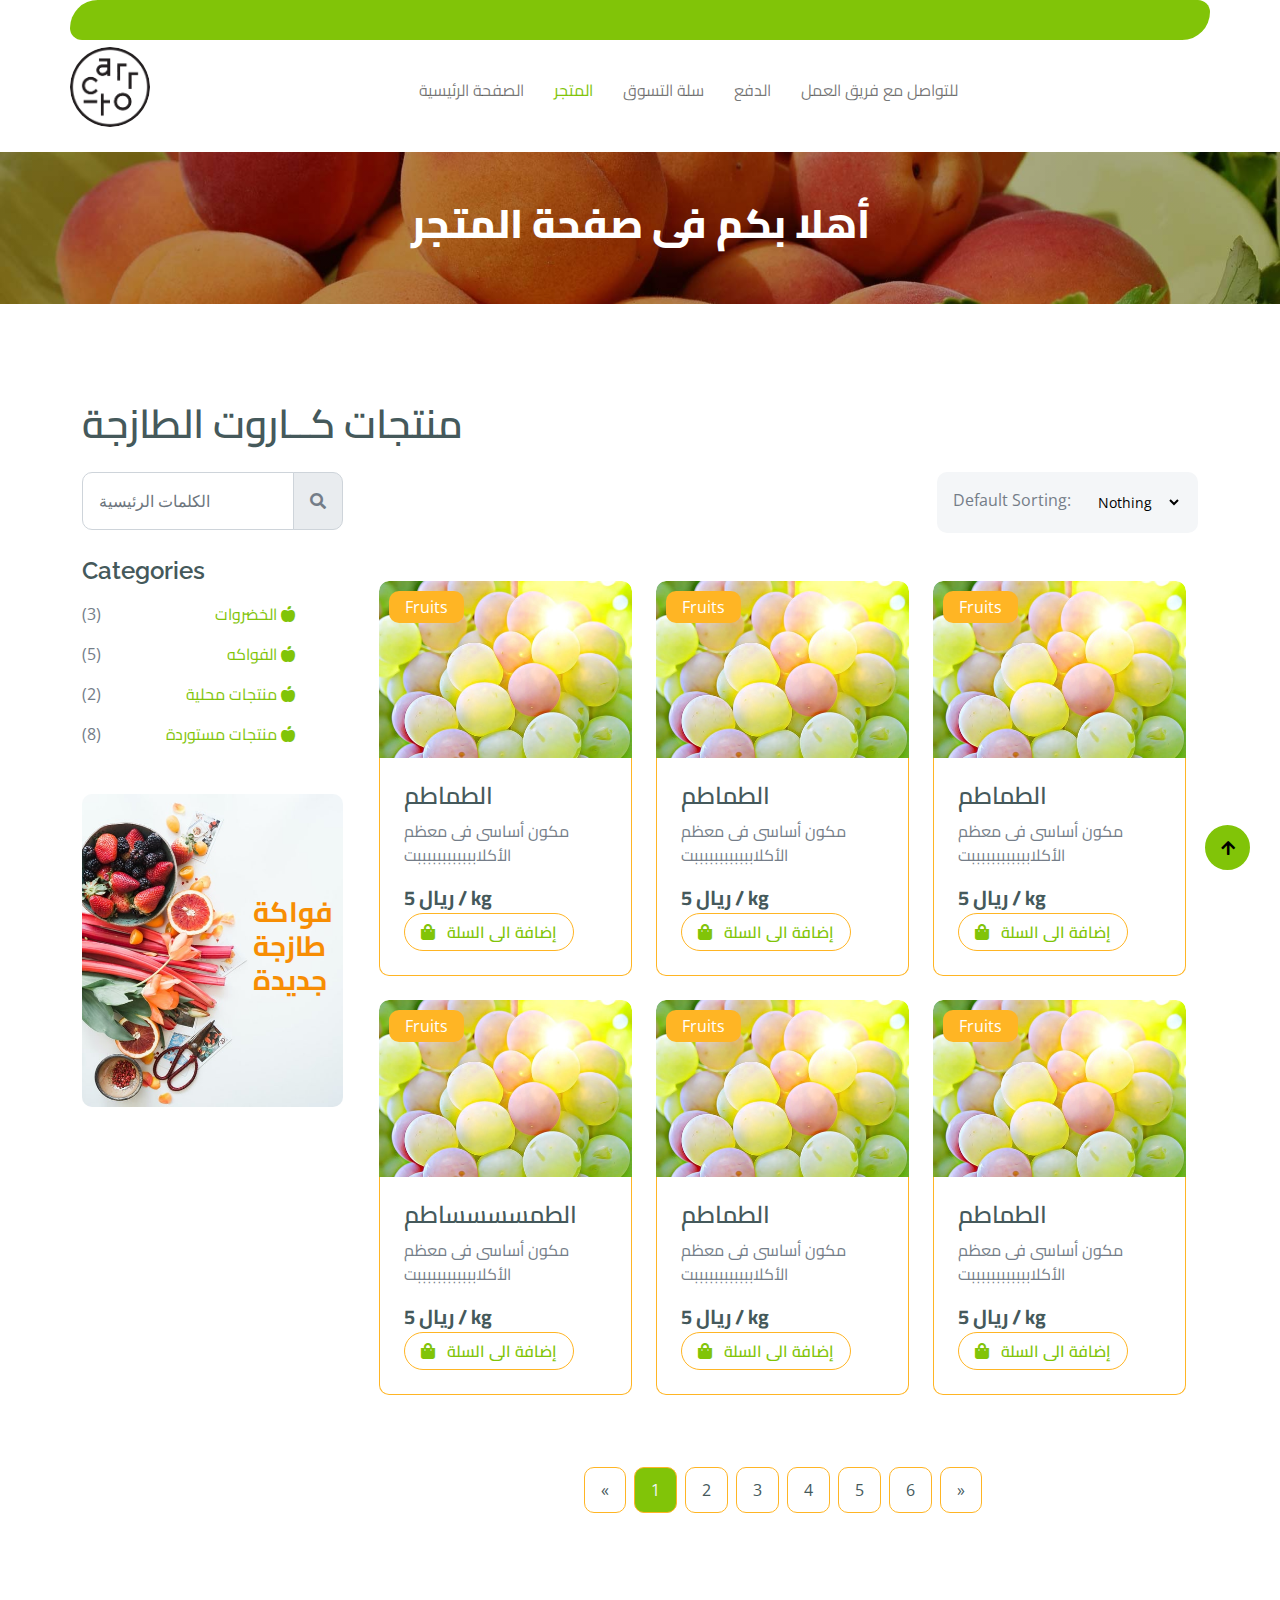
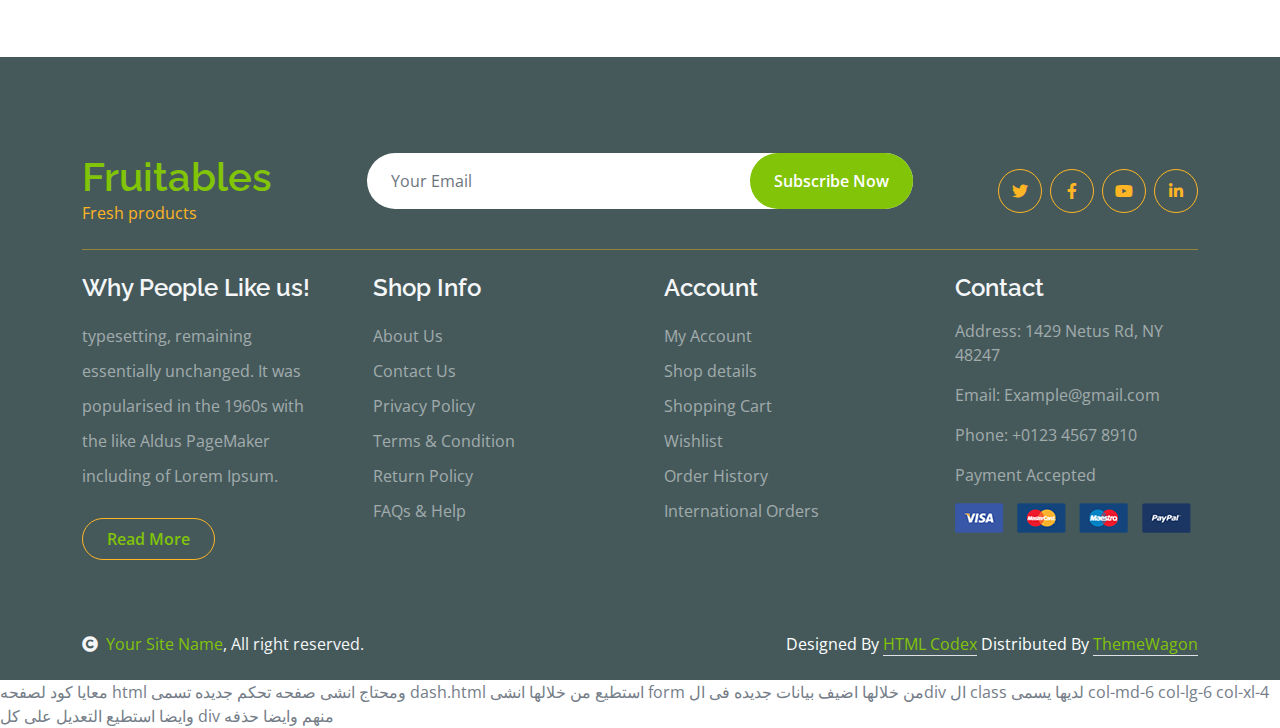
<file: project/shop.html>
<!DOCTYPE html>
<html lang="en">

<head>
    <meta charset="utf-8">
    <title>carrot Store</title>
    <meta content="width=device-width, initial-scale=1.0" name="viewport">
    <meta content="" name="keywords">
    <meta content="" name="description">

    <!-- Google Web Fonts -->
    <link rel="preconnect" href="https://fonts.googleapis.com">
    <link rel="preconnect" href="https://fonts.gstatic.com" crossorigin>
    <link href="https://fonts.googleapis.com/css2?family=Open+Sans:wght@400;600&family=Raleway:wght@600;800&display=swap" rel="stylesheet"> 
    <link rel="preconnect" href="https://fonts.googleapis.com">
    <link rel="preconnect" href="https://fonts.gstatic.com" crossorigin>
    <link href="https://fonts.googleapis.com/css2?family=Cairo:wght@200..1000&display=swap" rel="stylesheet">
    <!-- Icon Font Stylesheet -->
    <link rel="stylesheet" href="https://use.fontawesome.com/releases/v5.15.4/css/all.css"/>
    <link href="https://cdn.jsdelivr.net/npm/bootstrap-icons@1.4.1/font/bootstrap-icons.css" rel="stylesheet">

    <!-- Libraries Stylesheet -->
    <link href="lib/lightbox/css/lightbox.min.css" rel="stylesheet">
    <link href="lib/owlcarousel/assets/owl.carousel.min.css" rel="stylesheet">


    <!-- Customized Bootstrap Stylesheet -->
    <link href="css/bootstrap.min.css" rel="stylesheet">

    <!-- Template Stylesheet -->
    <link href="css/style.css" rel="stylesheet">
    <link rel="icon" type="image/x-icon" href="/img/logoo.ico">

</head>
    <body>

        <!-- Spinner Start -->
        <div id="spinner" class="show w-100 vh-100 bg-white position-fixed translate-middle top-50 start-50  d-flex align-items-center justify-content-center">
            <div class="spinner-grow text-primary" role="status"></div>
        </div>
        <!-- Spinner End -->


        <!-- Navbar start -->
        <div class="container-fluid fixed-top">
            <div class="container topbar bg-primary d-none d-lg-block">
               
            </div>
            <div class="container px-0">
                <nav class="navbar navbar-light bg-white navbar-expand-xl">
                            <!-- comment -->

                   <!--<a href="index.html" class="navbar-brand"><h1 class="text-primary display-6">CARROT</h1></a>--> 
                    <a class="navbar-brand" href="index.html">
                        <div class="logo-image">
                              <img src="img/logo-web.jpg" class="img-fluid">
                        </div>
                  </a>
                    <button class="navbar-toggler py-2 px-3" type="button" data-bs-toggle="collapse" data-bs-target="#navbarCollapse">
                        <span class="fa fa-bars text-primary"></span>
                    </button>
                    <div class="collapse navbar-collapse bg-white" id="navbarCollapse" >
                        <div class="navbar-nav mx-auto">
                            <a href="index.html" class="nav-item nav-link " ><span class="cairo-normal">الصفحة الرئيسية</span></a>
                            <a href="shop.html" class="nav-item nav-link active"><span class="cairo-normal">  المتجر  </span></a>
                            <a href="cart.html" class="nav-item nav-link"><span class="cairo-normal">  سلة التسوق  </span></a>
                            <a href="chackout.html" class="nav-item nav-link"><span class="cairo-normal"> الدفع   </span></a>
                             
                            <a href="contact.html" class="nav-item nav-link"><span class="cairo-normal"> للتواصل مع فريق العمل</span></a>
                        </div>
                     
                    </div>
                </nav>
            </div>
        </div>
        <!-- Navbar End -->


        <!-- Modal Search Start -->
        <div class="modal fade" id="searchModal" tabindex="-1" aria-labelledby="exampleModalLabel" aria-hidden="true">
            <div class="modal-dialog modal-fullscreen">
                <div class="modal-content rounded-0">
                    <div class="modal-header">
                        <h5 class="modal-title" id="exampleModalLabel">Search by keyword</h5>
                        <button type="button" class="btn-close" data-bs-dismiss="modal" aria-label="Close"></button>
                    </div>
                    <div class="modal-body d-flex align-items-center">
                        <div class="input-group w-75 mx-auto d-flex">
                            <input type="search" class="form-control p-3" placeholder="keywords" aria-describedby="search-icon-1">
                            <span id="search-icon-1" class="input-group-text p-3"><i class="fa fa-search"></i></span>
                        </div>
                    </div>
                </div>
            </div>
        </div>
        <!-- Modal Search End -->


        <!-- Single Page Header start -->
        <div class="container-fluid page-header py-5">
            <h1 class="text-center text-white display-6"><span class="cairo-normal">أهلا بكم فى صفحة  المتجر   </span></h1>
         
        </div>
        <!-- Single Page Header End -->


        <!-- Fruits Shop Start-->
        <div class="container-fluid fruite py-5">
            <div class="container py-5">
                <h1 class="mb-4"><span class="cairo-normal">    منتجات كــاروت الطازجة    </span></h1>
                <div class="row g-4">
                    <div class="col-lg-12">
                        <div class="row g-4">
                            <div class="col-xl-3">
                                <div class="input-group w-100 mx-auto d-flex">
                                    <input type="search" class="form-control p-3" placeholder="الكلمات الرئيسية" aria-describedby="search-icon-1" onkeyup="searchFunction(this)">
                                    <span id="search-icon-1" class="input-group-text p-3"><i class="fa fa-search"></i></span>
                                </div>
                                <div id="search-result"></div> <!-- هنا سيتم عرض نتائج البحث -->
                            </div>
                            
                            <div class="col-6"></div>
                            <div class="col-xl-3">
                                <div class="bg-light ps-3 py-3 rounded d-flex justify-content-between mb-4">
                                    <label for="fruits">Default Sorting:</label>
                                    <select id="fruits" name="fruitlist" class="border-0 form-select-sm bg-light me-3" form="fruitform">
                                        <option value="volvo">Nothing</option>
                                        <option value="saab">Popularity</option>
                                        <option value="opel">Organic</option>
                                        <option value="audi">Fantastic</option>
                                    </select>
                                </div>
                            </div>
                        </div>
                        <div class="row g-4">
                            <div class="col-lg-3">
                                <div class="row g-4">
                                    <div class="col-lg-12">
                                        <div class="mb-3">
                                            <h4>Categories</h4>
                                            <ul class="list-unstyled fruite-categorie" dir="rtl">
                                                <li>
                                                    <div class="d-flex justify-content-between fruite-name">
                                                        <a href="#tab-3"><i class="fas fa-apple-alt me-2"></i><span class="cairo-bold"> الخضروات</span></a>
                                                        <span>(3)</span>
                                                    </div>
                                                </li>
                                                <li>
                                                    <div class="d-flex justify-content-between fruite-name">
                                                        <a href="#"><i class="fas fa-apple-alt me-2"></i><span class="cairo-bold"> الفواكه</span></a>
                                                        <span>(5)</span>
                                                    </div>
                                                </li>
                                                <li>
                                                    <div class="d-flex justify-content-between fruite-name">
                                                        <a href="#"><i class="fas fa-apple-alt me-2"></i><span class="cairo-bold"> منتجات محلية</span></a>
                                                        <span>(2)</span>
                                                    </div>
                                                </li>
                                                <li>
                                                    <div class="d-flex justify-content-between fruite-name">
                                                        <a href="#"><i class="fas fa-apple-alt me-2"></i><span class="cairo-bold"> منتجات مستوردة</span></a>
                                                        <span>(8)</span>
                                                    </div>
                                                </li>
                                                
                                            </ul>
                                        </div>
                                    </div>
                                  
                                  
                                   
                                    <div class="col-lg-12" dir="ltr">
                                        <div class="position-relative">
                                            <img src="img/banner-fruits.jpg" class="img-fluid w-100 rounded" alt="">
                                            <div class="position-absolute" style="top: 50%; right: 10px; transform: translateY(-50%);">
                                                <h3 class="text-secondary fw-bold"><span class="cairo-bold-yellow"> فواكة  </span> <br> <span class="cairo-bold-yellow"> طازجة  </span> <br> <span class="cairo-bold-yellow"> جديدة  </span></h3>
                                            </div>
                                        </div>
                                    </div>
                                    
                                </div>
                            </div>
                            
                            <div class="col-lg-9 " >
                                <div class="row g-4 justify-content-center" >
                                    
<div class="row g-4 justify-content-center">
    <div class="col-md-6 col-lg-6 col-xl-4" >
        <div class="rounded position-relative fruite-item">
            <div class="fruite-img">
                <img src="img/fruite-item-5.jpg" class="img-fluid w-100 rounded-top" alt="">
            </div>
            <div class="text-white bg-secondary px-3 py-1 rounded position-absolute" style="top: 10px; left: 10px;">Fruits</div>
            <div class="p-4 border border-secondary border-top-0 rounded-bottom">
                <h4><span class="cairo-bold">الطماطم </span></h4>
                            <p><span class="cairo-bold">مكون أساسى فى معظم الأكلاببببببببببببت </span></p>
                    <p class="text-dark fs-5 fw-bold mb-0"><span class="cairo-bold">  5 ريال / kg   </span></p>
                    <a href="#" class="btn border border-secondary rounded-pill px-3 text-primary"><i class="fa fa-shopping-bag me-2 text-primary"></i> <span class="cairo-bold">  إضافة الى السلة   </span></a>
                </div>
            </div>
        </div>

        <div class="col-md-6 col-lg-6 col-xl-4">
            <div class="rounded position-relative fruite-item">
                <div class="fruite-img">
                    <img src="img/fruite-item-5.jpg" class="img-fluid w-100 rounded-top" alt="">
                </div>
                <div class="text-white bg-secondary px-3 py-1 rounded position-absolute" style="top: 10px; left: 10px;">Fruits</div>
                <div class="p-4 border border-secondary border-top-0 rounded-bottom">
                    <h4><span class="cairo-bold">الطماطم </span></h4>
                                <p><span class="cairo-bold">مكون أساسى فى معظم الأكلاببببببببببببت </span></p>
                        <p class="text-dark fs-5 fw-bold mb-0"><span class="cairo-bold">  5 ريال / kg   </span></p>
                        <a href="#" class="btn border border-secondary rounded-pill px-3 text-primary"><i class="fa fa-shopping-bag me-2 text-primary"></i> <span class="cairo-bold">  إضافة الى السلة   </span></a>
                    </div>
                </div>
            </div>
            <div class="col-md-6 col-lg-6 col-xl-4">
                <div class="rounded position-relative fruite-item">
                    <div class="fruite-img">
                        <img src="img/fruite-item-5.jpg" class="img-fluid w-100 rounded-top" alt="">
                    </div>
                    <div class="text-white bg-secondary px-3 py-1 rounded position-absolute" style="top: 10px; left: 10px;">Fruits</div>
                    <div class="p-4 border border-secondary border-top-0 rounded-bottom">
                        <h4><span class="cairo-bold">الطماطم </span></h4>
                                    <p><span class="cairo-bold">مكون أساسى فى معظم الأكلاببببببببببببت </span></p>
                            <p class="text-dark fs-5 fw-bold mb-0"><span class="cairo-bold">  5 ريال / kg   </span></p>
                            <a href="#" class="btn border border-secondary rounded-pill px-3 text-primary"><i class="fa fa-shopping-bag me-2 text-primary"></i> <span class="cairo-bold">  إضافة الى السلة   </span></a>
                        </div>
                    </div>
                </div>
    <div class="col-md-6 col-lg-6 col-xl-4">
        <div class="rounded position-relative fruite-item">
            <div class="fruite-img">
                <img src="img/fruite-item-5.jpg" class="img-fluid w-100 rounded-top" alt="">
            </div>
            <div class="text-white bg-secondary px-3 py-1 rounded position-absolute" style="top: 10px; left: 10px;">Fruits</div>
            <div class="p-4 border border-secondary border-top-0 rounded-bottom">
                <h4><span class="cairo-bold">الطمسسسساطم </span></h4>
                            <p><span class="cairo-bold">مكون أساسى فى معظم الأكلاببببببببببببت </span></p>
                    <p class="text-dark fs-5 fw-bold mb-0"><span class="cairo-bold">  5 ريال / kg   </span></p>
                    <a href="#" class="btn border border-secondary rounded-pill px-3 text-primary"><i class="fa fa-shopping-bag me-2 text-primary"></i> <span class="cairo-bold">  إضافة الى السلة   </span></a>
                </div>
            </div>
        </div>

        <div class="col-md-6 col-lg-6 col-xl-4">
            <div class="rounded position-relative fruite-item">
                <div class="fruite-img">
                    <img src="img/fruite-item-5.jpg" class="img-fluid w-100 rounded-top" alt="">
                </div>
                <div class="text-white bg-secondary px-3 py-1 rounded position-absolute" style="top: 10px; left: 10px;">Fruits</div>
                <div class="p-4 border border-secondary border-top-0 rounded-bottom">
                    <h4><span class="cairo-bold">الطماطم </span></h4>
                                <p><span class="cairo-bold">مكون أساسى فى معظم الأكلاببببببببببببت </span></p>
                        <p class="text-dark fs-5 fw-bold mb-0"><span class="cairo-bold">  5 ريال / kg   </span></p>
                        <a href="#" class="btn border border-secondary rounded-pill px-3 text-primary"><i class="fa fa-shopping-bag me-2 text-primary"></i> <span class="cairo-bold">  إضافة الى السلة   </span></a>
                    </div>
                </div>
            </div>
            <div class="col-md-6 col-lg-6 col-xl-4">
                <div class="rounded position-relative fruite-item">
                    <div class="fruite-img">
                        <img src="img/fruite-item-5.jpg" class="img-fluid w-100 rounded-top" alt="">
                    </div>
                    <div class="text-white bg-secondary px-3 py-1 rounded position-absolute" style="top: 10px; left: 10px;">Fruits</div>
                    <div class="p-4 border border-secondary border-top-0 rounded-bottom">
                        <h4><span class="cairo-bold">الطماطم </span></h4>
                                    <p><span class="cairo-bold">مكون أساسى فى معظم الأكلاببببببببببببت </span></p>
                            <p class="text-dark fs-5 fw-bold mb-0"><span class="cairo-bold">  5 ريال / kg   </span></p>
                            <a href="#" class="btn border border-secondary rounded-pill px-3 text-primary"><i class="fa fa-shopping-bag me-2 text-primary"></i> <span class="cairo-bold">  إضافة الى السلة   </span></a>
                        </div>
                    </div>
                </div>
    <!-- الأكواد الأخرى تتبع نفس النمط -->
</div>



<script>
function searchFunction(input) {
    var filter, divs, i, txtValue, searchResult;
    filter = input.value.toUpperCase();
    divs = document.querySelectorAll('.fruite-item');
    searchResult = document.getElementById('search-result');
    searchResult.innerHTML = ""; // تفريغ النتائج السابقة

    var found = false; // متغير لتحديد ما إذا تم العثور على تطابق أم لا

    for (i = 0; i < divs.length; i++) {
        txtValue = divs[i].querySelector('h4').textContent || divs[i].querySelector('h4').innerText;
        if (txtValue.toUpperCase().indexOf(filter) > -1) {
            divs[i].style.display = ""; // إظهار العنصر إذا تم العثور على تطابق
            found = true; // تعيين المتغير found إلى true إذا تم العثور على تطابق
        } else {
            divs[i].style.display = "none"; // إخفاء العنصر إذا لم يتم العثور على تطابق
        }      
    }

    // إذا لم يتم العثور على أي تطابق، عرض رسالة "لا يوجد هذا الاسم"
    if (!found) {
        
        searchResult.innerHTML = '<a href="shop.html " class="btn border-secondary rounded-pill px-4 py-3 text-primary">العودة إلى المتجر</a>';



       }
}
</script>

                                    <div class="col-12">
                                        <div class="pagination d-flex justify-content-center mt-5">
                                            <a href="#" class="rounded">&laquo;</a>
                                            <a href="#" class="active rounded">1</a>
                                            <a href="#" class="rounded">2</a>
                                            <a href="#" class="rounded">3</a>
                                            <a href="#" class="rounded">4</a>
                                            <a href="#" class="rounded">5</a>
                                            <a href="#" class="rounded">6</a>
                                            <a href="#" class="rounded">&raquo;</a>
                                        </div>
                                    </div>
                                </div>
                            </div>
                        </div>
                    </div>
                </div>
            </div>
        </div>
        
        <!-- Fruits Shop End-->


        <!-- Footer Start -->
        <div class="container-fluid bg-dark text-white-50 footer pt-5 mt-5">
            <div class="container py-5">
                <div class="pb-4 mb-4" style="border-bottom: 1px solid rgba(226, 175, 24, 0.5) ;">
                    <div class="row g-4">
                        <div class="col-lg-3">
                            <a href="#">
                                <h1 class="text-primary mb-0">Fruitables</h1>
                                <p class="text-secondary mb-0">Fresh products</p>
                            </a>
                        </div>
                        <div class="col-lg-6">
                            <div class="position-relative mx-auto">
                                <input class="form-control border-0 w-100 py-3 px-4 rounded-pill" type="number" placeholder="Your Email">
                                <button type="submit" class="btn btn-primary border-0 border-secondary py-3 px-4 position-absolute rounded-pill text-white" style="top: 0; right: 0;">Subscribe Now</button>
                            </div>
                        </div>
                        <div class="col-lg-3">
                            <div class="d-flex justify-content-end pt-3">
                                <a class="btn  btn-outline-secondary me-2 btn-md-square rounded-circle" href=""><i class="fab fa-twitter"></i></a>
                                <a class="btn btn-outline-secondary me-2 btn-md-square rounded-circle" href=""><i class="fab fa-facebook-f"></i></a>
                                <a class="btn btn-outline-secondary me-2 btn-md-square rounded-circle" href=""><i class="fab fa-youtube"></i></a>
                                <a class="btn btn-outline-secondary btn-md-square rounded-circle" href=""><i class="fab fa-linkedin-in"></i></a>
                            </div>
                        </div>
                    </div>
                </div>
                <div class="row g-5">
                    <div class="col-lg-3 col-md-6">
                        <div class="footer-item">
                            <h4 class="text-light mb-3">Why People Like us!</h4>
                            <p class="mb-4">typesetting, remaining essentially unchanged. It was 
                                popularised in the 1960s with the like Aldus PageMaker including of Lorem Ipsum.</p>
                            <a href="" class="btn border-secondary py-2 px-4 rounded-pill text-primary">Read More</a>
                        </div>
                    </div>
                    <div class="col-lg-3 col-md-6">
                        <div class="d-flex flex-column text-start footer-item">
                            <h4 class="text-light mb-3">Shop Info</h4>
                            <a class="btn-link" href="">About Us</a>
                            <a class="btn-link" href="">Contact Us</a>
                            <a class="btn-link" href="">Privacy Policy</a>
                            <a class="btn-link" href="">Terms & Condition</a>
                            <a class="btn-link" href="">Return Policy</a>
                            <a class="btn-link" href="">FAQs & Help</a>
                        </div>
                    </div>
                    <div class="col-lg-3 col-md-6">
                        <div class="d-flex flex-column text-start footer-item">
                            <h4 class="text-light mb-3">Account</h4>
                            <a class="btn-link" href="">My Account</a>
                            <a class="btn-link" href="">Shop details</a>
                            <a class="btn-link" href="">Shopping Cart</a>
                            <a class="btn-link" href="">Wishlist</a>
                            <a class="btn-link" href="">Order History</a>
                            <a class="btn-link" href="">International Orders</a>
                        </div>
                    </div>
                    <div class="col-lg-3 col-md-6">
                        <div class="footer-item">
                            <h4 class="text-light mb-3">Contact</h4>
                            <p>Address: 1429 Netus Rd, NY 48247</p>
                            <p>Email: Example@gmail.com</p>
                            <p>Phone: +0123 4567 8910</p>
                            <p>Payment Accepted</p>
                            <img src="img/payment.png" class="img-fluid" alt="">
                        </div>
                    </div>
                </div>
            </div>
        </div>
        <!-- Footer End -->

        <!-- Copyright Start -->
        <div class="container-fluid copyright bg-dark py-4">
            <div class="container">
                <div class="row">
                    <div class="col-md-6 text-center text-md-start mb-3 mb-md-0">
                        <span class="text-light"><a href="#"><i class="fas fa-copyright text-light me-2"></i>Your Site Name</a>, All right reserved.</span>
                    </div>
                    <div class="col-md-6 my-auto text-center text-md-end text-white">
                        <!--/*** This template is free as long as you keep the below author’s credit link/attribution link/backlink. ***/-->
                        <!--/*** If you'd like to use the template without the below author’s credit link/attribution link/backlink, ***/-->
                        <!--/*** you can purchase the Credit Removal License from "https://htmlcodex.com/credit-removal". ***/-->
                        Designed By <a class="border-bottom" href="https://htmlcodex.com">HTML Codex</a> Distributed By <a class="border-bottom" href="https://themewagon.com">ThemeWagon</a>
                    </div>
                </div>
            </div>
        </div>
        <!-- Copyright End -->



        <!-- Back to Top -->
        <a href="#" class="btn btn-primary border-3 border-primary rounded-circle back-to-top"><i class="fa fa-arrow-up"></i></a>   

        
    <!-- JavaScript Libraries -->
    
        
    <script src="https://ajax.googleapis.com/ajax/libs/jquery/3.6.4/jquery.min.js"></script>
    <script src="https://cdn.jsdelivr.net/npm/bootstrap@5.0.0/dist/js/bootstrap.bundle.min.js"></script>
    <script src="lib/easing/easing.min.js"></script>
    <script src="lib/waypoints/waypoints.min.js"></script>
    <script src="lib/lightbox/js/lightbox.min.js"></script>
    <script src="lib/owlcarousel/owl.carousel.min.js"></script>

    <!-- Template Javascript -->
    <script src="js/main.js"></script>
    </body>

</html>
معايا كود لصفحه html ومحتاج انشى صفحه تحكم جديده تسمى dash.html  استطيع من خلالها انشى form  من خلالها اضيف بيانات جديده فى الdiv ال class لديها يسمى col-md-6 col-lg-6 col-xl-4 وايضا استطيع التعديل على كل div منهم وايضا حذفه
</file>
<file: project/css/style.css>
/*** Spinner Start ***/
#spinner {
    opacity: 0;
    visibility: hidden;
    transition: opacity .8s ease-out, visibility 0s linear .5s;
    z-index: 99999;
 }

 #spinner.show {
     transition: opacity .8s ease-out, visibility 0s linear .0s;
     visibility: visible;
     opacity: 1;
 }

 .back-to-top {
    position: fixed;
    right: 30px;
    bottom: 30px;
    display: flex;
    width: 45px;
    height: 45px;
    align-items: center;
    justify-content: center;
    transition: 0.5s;
    z-index: 99;
}
/*** Spinner End ***/


/*** Button Start ***/
.btn {
    font-weight: 600;
    transition: .5s;
}

.btn-square {
    width: 32px;
    height: 32px;
}

.btn-sm-square {
    width: 34px;
    height: 34px;
}

.btn-md-square {
    width: 44px;
    height: 44px;
}

.btn-lg-square {
    width: 56px;
    height: 56px;
}

.btn-square,
.btn-sm-square,
.btn-md-square,
.btn-lg-square {
    padding: 0;
    display: flex;
    align-items: center;
    justify-content: center;
    font-weight: normal;
}

.btn.border-secondary {
    transition: 0.5s;
}

.btn.border-secondary:hover {
    background: var(--bs-secondary) !important;
    color: var(--bs-white) !important;
}

/*** Topbar Start ***/
.fixed-top {
    transition: 0.5s;
    background: var(--bs-white);
    border: 0;
}

.topbar {
    padding: 20px;
    border-radius: 230px 100px;
}

.topbar .top-info {
    font-size: 15px;
    line-height: 0;
    letter-spacing: 1px;
    display: flex;
    align-items: center;
}

.topbar .top-link {
    font-size: 15px;
    line-height: 0;
    letter-spacing: 1px;
    display: flex;
    align-items: center;
}

.topbar .top-link a {
    letter-spacing: 1px;
}

.topbar .top-link a small:hover {
    color: var(--bs-secondary) !important;
    transition: 0.5s;
}

.topbar .top-link a small:hover i {
    color: var(--bs-primary) !important;
}
/*** Topbar End ***/

/*** Navbar Start ***/
.navbar .navbar-nav .nav-link {
    padding: 10px 15px;
    font-size: 16px;
    transition: .5s;
}

.navbar {
    height: 100px;
    border-bottom: 1px solid rgba(255, 255, 255, .1);
}

.navbar .navbar-nav .nav-link:hover,
.navbar .navbar-nav .nav-link.active,
.fixed-top.bg-white .navbar .navbar-nav .nav-link:hover,
.fixed-top.bg-white .navbar .navbar-nav .nav-link.active {
    color: var(--bs-primary);
}

.navbar .dropdown-toggle::after {
    border: none;
    content: "\f107";
    font-family: "Font Awesome 5 Free";
    font-weight: 700;
    vertical-align: middle;
    margin-left: 8px;
}

@media (min-width: 1200px) {
    .navbar .nav-item .dropdown-menu {
        display: block;
        visibility: hidden;
        top: 100%;
        transform: rotateX(-75deg);
        transform-origin: 0% 0%;
        border: 0;
        transition: .5s;
        opacity: 0;
    }
}

.dropdown .dropdown-menu a:hover {
    background: var(--bs-secondary);
    color: var(--bs-primary);
}

.navbar .nav-item:hover .dropdown-menu {
    transform: rotateX(0deg);
    visibility: visible;
    background: var(--bs-light) !important;
    border-radius: 10px !important;
    transition: .5s;
    opacity: 1;
}

#searchModal .modal-content {
    background: rgba(255, 255, 255, .8);
}
/*** Navbar End ***/

/*** Hero Header ***/
.hero-header {
    background: linear-gradient(rgba(248, 223, 173, 0.1), rgba(248, 223, 173, 0.1)), url(../img/hero-img.jpg);
    background-position: center center;
    background-repeat: no-repeat;
    background-size: cover;
}

.carousel-item {
    position: relative;
}

.carousel-item a {
    position: absolute;
    top: 50%;
    left: 50%;
    transform: translate(-50%, -50%);
    font-size: 25px;
    background: linear-gradient(rgba(255, 181, 36, 0.7), rgba(255, 181, 36, 0.7));
}

.carousel-control-next,
.carousel-control-prev {
    width: 48px;
    height: 48px;
    border-radius: 48px;
    border: 1px solid var(--bs-white);
    background: var(--bs-primary);
    position: absolute;
    top: 50%;
    transform: translateY(-50%);
}

.carousel-control-next {
    margin-right: 20px;
}

.carousel-control-prev {
    margin-left: 20px;
}

.page-header {
    position: relative;
    background: linear-gradient(rgba(0, 0, 0, 0.3), rgba(0, 0, 0, 0.3)), url(../img/cart-page-header-img.jpg);
    background-position: center center;
    background-repeat: no-repeat;
    background-size: cover;
}

@media (min-width: 992px) {
    .hero-header,
    .page-header {
        margin-top: 152px !important;
    }
}

@media (max-width: 992px) {
    .hero-header,
    .page-header {
        margin-top: 97px !important;
    }
}
/*** Hero Header end ***/


/*** featurs Start ***/
.featurs .featurs-item .featurs-icon {
    position: relative;
    width: 120px;
    height: 120px;
}

.featurs .featurs-item .featurs-icon::after {
    content: "";
    width: 35px;
    height: 35px;
    background: var(--bs-secondary);
    position: absolute;
    bottom: -10px;
    transform: translate(-50%);
    transform: rotate(45deg);
    background: var(--bs-secondary);
    
}
/*** featurs End ***/


/*** service Start ***/
.service .service-item .service-content {
    position: relative;
    width: 250px; 
    height: 130px; 
    top: -50%; 
    left: 50%; 
    transform: translate(-50%, -50%);
}

/*** service End ***/


/*** Fruits Start ***/
.fruite .tab-class .nav-item a.active {
    background: var(--bs-secondary) !important;
}

.fruite .tab-class .nav-item a.active span {
    color: var(--bs-white) !important; 
}

.fruite .fruite-categorie .fruite-name {
    line-height: 40px;
}

.fruite .fruite-categorie .fruite-name a {
    transition: 0.5s;
}

.fruite .fruite-categorie .fruite-name a:hover {
    color: var(--bs-secondary);
}

.fruite .fruite-item {
    height: 100%;
    transition: 0.5s;
}
.fruite .fruite-item:hover {
    box-shadow: 0 0 55px rgba(0, 0, 0, 0.4);
}

.fruite .fruite-item .fruite-img {
    overflow: hidden;
    transition: 0.5s;
    border-radius: 10px 10px 0 0;
}

.fruite .fruite-item .fruite-img img {
    transition: 0.5s;
}

.fruite .fruite-item .fruite-img img:hover {
    transform: scale(1.3);
}
/*** Fruits End ***/


/*** vesitable Start ***/
.vesitable .vesitable-item {
    height: 100%;
    transition: 0.5s;
}

.vesitable .vesitable-item:hover {
    box-shadow: 0 0 55px rgba(0, 0, 0, 0.4);
}

.vesitable .vesitable-item .vesitable-img {
    overflow: hidden;
    transition: 0.5s;
    border-radius: 10px 10px 0 0;
}

.vesitable .vesitable-item .vesitable-img img {
    transition: 0.5s;
}

.vesitable .vesitable-item .vesitable-img img:hover {
    transform: scale(1.2);
}

.vesitable .owl-stage {
    margin: 50px 0;
    position: relative;
}

.vesitable .owl-nav .owl-prev {
    position: absolute;
    top: -8px;
    right: 0;
    color: var(--bs-primary);
    padding: 5px 25px;
    border: 1px solid var(--bs-secondary);
    border-radius: 20px;
    transition: 0.5s;

}

.vesitable .owl-nav .owl-prev:hover {
    background: var(--bs-secondary);
    color: var(--bs-white);
}

.vesitable .owl-nav .owl-next {
    position: absolute;
    top: -8px;
    right: 88px;
    color: var(--bs-primary);
    padding: 5px 25px;
    border: 1px solid var(--bs-secondary);
    border-radius: 20px;
    transition: 0.5s;
}

.vesitable .owl-nav .owl-next:hover {
    background: var(--bs-secondary);
    color: var(--bs-white);
}
/*** vesitable End ***/


/*** Banner Section Start ***/
.banner .banner-btn:hover {
    background: var(--bs-primary);
}
/*** Banner Section End ***/


/*** Facts Start ***/
.counter {
    height: 100%;
    text-align: center;
    box-shadow: 0 0 30px rgba(0, 0, 0, 0.05);
}

.counter i {
    font-size: 60px;
    margin-bottom: 25px;
}

.counter h4 {
    color: var(--bs-primary);
    letter-spacing: 1px;
    text-transform: uppercase;
}

.counter h1 {
    margin-bottom: 0;
}
/*** Facts End ***/


/*** testimonial Start ***/
.testimonial .owl-nav .owl-prev {
    position: absolute;
    top: -58px;
    right: 0;
    color: var(--bs-primary);
    padding: 5px 25px;
    border: 1px solid var(--bs-secondary);
    border-radius: 20px;
    transition: 0.5s;
}

.testimonial .owl-nav .owl-prev:hover {
    background: var(--bs-secondary);
    color: var(--bs-white);
}

.cairo-bold-nav {
    font-family: "Cairo", sans-serif;
    font-optical-sizing: auto;
    font-weight: 800px;
    font-style: bold;
    font-variation-settings:
      "slnt" 0;
  }
.cairo-bold {
  font-family: "Cairo", sans-serif;
  font-optical-sizing: auto;
  font-weight: 800px;
  font-style: bold;
  font-variation-settings:
    "slnt" 0;
}.cairo-bold-green {
    font-family: "Cairo", sans-serif;
    font-optical-sizing: auto;
    font-weight: 800px;
    font-style: bold;
    font-variation-settings:
      "slnt" 0;
      color: rgb(10, 187, 19);

  }
.cairo-bold-yellow {
    font-family: "Cairo", sans-serif;
    font-optical-sizing: auto;
    font-weight: 800px;
    font-style: bold;
    font-variation-settings:
      "slnt" 0;
      color: rgb(247, 141, 3);
  }
  .cairo-bold-black {
    font-family: "Cairo", sans-serif;
    font-optical-sizing: auto;
    font-weight: 800px;
    font-style: bold;
    font-variation-settings:
      "slnt" 0;
      color: rgb(0, 0, 0);
  }
.cairo-normal {
    font-family: "Cairo", sans-serif;
    font-optical-sizing: auto;
    font-weight: 500px;
    font-style: normal;
    font-variation-settings:
      "slnt" 0;
  }
.testimonial .owl-nav .owl-next {
    position: absolute;
    top: -58px;
    right: 88px;
    color: var(--bs-primary);
    padding: 5px 25px;
    border: 1px solid var(--bs-secondary);
    border-radius: 20px;
    transition: 0.5s;
}

.logo-image{
    width: 80px;
    height: 80px;
    border-radius: 50%;
    overflow: hidden;
    margin-top: -6px;
}
.logo-image:hover{
    width: 80px;
    height: 80px;
    border-radius: 50%;
    overflow: hidden;
    margin-top: -6px;
    background-color: rgb(255, 166, 0);
}
.testimonial .owl-nav .owl-next:hover {
    background: var(--bs-secondary);
    color: var(--bs-white);
}
/*** testimonial End ***/


/*** Single Page Start ***/
.pagination {
    display: inline-block;
}
  
.pagination a {
    color: var(--bs-dark);
    padding: 10px 16px;
    text-decoration: none;
    transition: 0.5s;
    border: 1px solid var(--bs-secondary);
    margin: 0 4px;
}
  
.pagination a.active {
    background-color: var(--bs-primary);
    color: var(--bs-light);
    border: 1px solid var(--bs-secondary);
}
  
.pagination a:hover:not(.active) {background-color: var(--bs-primary)}

.nav.nav-tabs .nav-link.active {
    border-bottom: 2px solid var(--bs-secondary) !important;
}
/*** Single Page End ***/


/*** Footer Start ***/
.footer .footer-item .btn-link {
    line-height: 35px;
    color: rgba(255, 255, 255, .5);
    transition: 0.5s;
}

.footer .footer-item .btn-link:hover {
    color: var(--bs-secondary) !important;
}

.footer .footer-item p.mb-4 {
    line-height: 35px;
}
/*** Footer End ***/
</file>
<file: css/style.css>
/*** Spinner Start ***/
.container-fluid.fixed-top {
    background-color: #888; /* هنا يمكنك استبدال #888 بكود لون الرمادي الذي تريده */
}

#spinner {
    opacity: 0;
    visibility: hidden;
    transition: opacity .8s ease-out, visibility 0s linear .5s;
    z-index: 99999;
 }

 #spinner.show {
     transition: opacity .8s ease-out, visibility 0s linear .0s;
     visibility: visible;
     opacity: 1;
 }

 .back-to-top {
    position: fixed;
    right: 30px;
    bottom: 30px;
    display: flex;
    width: 45px;
    height: 45px;
    align-items: center;
    justify-content: center;
    transition: 0.5s;
    z-index: 99;
}
/*** Spinner End ***/


/*** Button Start ***/
.btn {
    font-weight: 600;
    transition: .5s;
}

.btn-square {
    width: 32px;
    height: 32px;
}

.btn-sm-square {
    width: 34px;
    height: 34px;
}

.btn-md-square {
    width: 44px;
    height: 44px;
}

.btn-lg-square {
    width: 56px;
    height: 56px;
}

.btn-square,
.btn-sm-square,
.btn-md-square,
.btn-lg-square {
    padding: 0;
    display: flex;
    align-items: center;
    justify-content: center;
    font-weight: normal;
}

.btn.border-secondary {
    transition: 0.5s;
}

.btn.border-secondary:hover {
    background: var(--bs-secondary) !important;
    color: var(--bs-white) !important;
}

/*** Topbar Start ***/
.fixed-top {
    transition: 0.5s;
    background: var(--bs-white);
    border: 0;
}

.topbar {
    padding: 20px;
    border-radius: 230px 100px;
}

.topbar .top-info {
    font-size: 15px;
    line-height: 0;
    letter-spacing: 1px;
    display: flex;
    align-items: center;
}

.topbar .top-link {
    font-size: 15px;
    line-height: 0;
    letter-spacing: 1px;
    display: flex;
    align-items: center;
}

.topbar .top-link a {
    letter-spacing: 1px;
}

.topbar .top-link a small:hover {
    color: var(--bs-secondary) !important;
    transition: 0.5s;
}

.topbar .top-link a small:hover i {
    color: var(--bs-primary) !important;
}
/*** Topbar End ***/

/*** Navbar Start ***/
.navbar .navbar-nav .nav-link {
    padding: 10px 15px;
    font-size: 16px;
    transition: .5s;
    
}

.navbar {
    height: 100px;
    border-bottom: 1px solid rgba(248, 0, 0, 0.1);
    
}

.navbar .navbar-nav .nav-link:hover,
.navbar .navbar-nav .nav-link.active,
.fixed-top.bg-white .navbar .navbar-nav .nav-link:hover,
.fixed-top.bg-white .navbar .navbar-nav .nav-link.active {
    color: var(--bs-primary);
    
}

.navbar .dropdown-toggle::after {
    border: none;
    content: "\f107";
    font-family: "Font Awesome 5 Free";
    font-weight: 700;
    vertical-align: middle;
    margin-left: 8px;
}

@media (min-width: 1200px) {
    .navbar .nav-item .dropdown-menu {
        display: block;
        visibility: hidden;
        top: 100%;
        transform: rotateX(-75deg);
        transform-origin: 0% 0%;
        border: 0;
        transition: .5s;
        opacity: 0;
    }
}

.dropdown .dropdown-menu a:hover {
    background: var(--bs-secondary);
    color: var(--bs-primary);
}

.navbar .nav-item:hover .dropdown-menu {
    transform: rotateX(0deg);
    visibility: visible;
    background: var(--bs-light) !important;
    border-radius: 10px !important;
    transition: .5s;
    opacity: 1;
}

#searchModal .modal-content {
    background: rgba(255, 255, 255, .8);
}
/*** Navbar End ***/

/*** Hero Header ***/
.hero-header {
    background: linear-gradient(rgba(248, 223, 173, 0.1), rgba(248, 223, 173, 0.1)), url(../img/hero-img.jpg);
    background-position: center center;
    background-repeat: no-repeat;
    background-size: cover;
}

.carousel-item {
    position: relative;
}

.carousel-item a {
    position: absolute;
    top: 50%;
    left: 50%;
    transform: translate(-50%, -50%);
    font-size: 25px;
    background: linear-gradient(rgba(255, 181, 36, 0.7), rgba(255, 181, 36, 0.7));
}

.carousel-control-next,
.carousel-control-prev {
    width: 48px;
    height: 48px;
    border-radius: 48px;
    border: 1px solid var(--bs-white);
    background: var(--bs-primary);
    position: absolute;
    top: 50%;
    transform: translateY(-50%);
}


.carousel-control-next {
    margin-right: 20px;
}

.carousel-control-prev {
    margin-left: 20px;
}

.page-header {
    position: relative;
    background: linear-gradient(rgba(0, 0, 0, 0.3), rgba(0, 0, 0, 0.3)), url(../img/cart-page-header-img.jpg);
    background-position: center center;
    background-repeat: no-repeat;
    background-size: cover;
}

@media (min-width: 992px) {
    .hero-header,
    .page-header {
        margin-top: 152px !important;
    }
}

@media (max-width: 992px) {
    .hero-header,
    .page-header {
        margin-top: 97px !important;
    }
}
/*** Hero Header end ***/


/*** featurs Start ***/
.featurs .featurs-item .featurs-icon {
    position: relative;
    width: 120px;
    height: 120px;
}

.featurs .featurs-item .featurs-icon::after {
    content: "";
    width: 35px;
    height: 35px;
    background: var(--bs-secondary);
    position: absolute;
    bottom: -10px;
    transform: translate(-50%);
    transform: rotate(45deg);
    background: var(--bs-secondary);
    
}
/*** featurs End ***/


/*** service Start ***/
.service .service-item .service-content {
    position: relative;
    width: 250px; 
    height: 130px; 
    top: -50%; 
    left: 50%; 
    transform: translate(-50%, -50%);
}

/*** service End ***/


/*** Fruits Start ***/
.fruite .tab-class .nav-item a.active {
    background: var(--bs-secondary) !important;
}

.fruite .tab-class .nav-item a.active span {
    color: var(--bs-white) !important; 
}

.fruite .fruite-categorie .fruite-name {
    line-height: 40px;
}

.fruite .fruite-categorie .fruite-name a {
    transition: 0.5s;
}

.fruite .fruite-categorie .fruite-name a:hover {
    color: var(--bs-secondary);
}

.fruite .fruite-item {
    height: 100%;
    transition: 0.5s;
}
.fruite .fruite-item:hover {
    box-shadow: 0 0 55px rgba(0, 0, 0, 0.4);
}

.fruite .fruite-item .fruite-img {
    overflow: hidden;
    transition: 0.5s;
    border-radius: 10px 10px 0 0;
}

.fruite .fruite-item .fruite-img img {
    transition: 0.5s;
}

.fruite .fruite-item .fruite-img img:hover {
    transform: scale(1.3);
}
/*** Fruits End ***/


/*** vesitable Start ***/
.vesitable .vesitable-item {
    height: 100%;
    transition: 0.5s;
}

.vesitable .vesitable-item:hover {
    box-shadow: 0 0 55px rgba(0, 0, 0, 0.4);
}

.vesitable .vesitable-item .vesitable-img {
    overflow: hidden;
    transition: 0.5s;
    border-radius: 10px 10px 0 0;
}

.vesitable .vesitable-item .vesitable-img img {
    transition: 0.5s;
}

.vesitable .vesitable-item .vesitable-img img:hover {
    transform: scale(1.2);
}

.vesitable .owl-stage {
    margin: 50px 0;
    position: relative;
}

.vesitable .owl-nav .owl-prev {
    position: absolute;
    top: -8px;
    right: 0;
    color: var(--bs-primary);
    padding: 5px 25px;
    border: 1px solid var(--bs-secondary);
    border-radius: 20px;
    transition: 0.5s;

}

.vesitable .owl-nav .owl-prev:hover {
    background: var(--bs-secondary);
    color: var(--bs-white);
}

.vesitable .owl-nav .owl-next {
    position: absolute;
    top: -8px;
    right: 88px;
    color: var(--bs-primary);
    padding: 5px 25px;
    border: 1px solid var(--bs-secondary);
    border-radius: 20px;
    transition: 0.5s;
}

.vesitable .owl-nav .owl-next:hover {
    background: var(--bs-secondary);
    color: var(--bs-white);
}
/*** vesitable End ***/


/*** Banner Section Start ***/
.banner .banner-btn:hover {
    background: var(--bs-primary);
}
/*** Banner Section End ***/


/*** Facts Start ***/
.counter {
    height: 100%;
    text-align: center;
    box-shadow: 0 0 30px rgba(0, 0, 0, 0.05);
}

.counter i {
    font-size: 60px;
    margin-bottom: 25px;
}

.counter h4 {
    color: var(--bs-primary);
    letter-spacing: 1px;
    text-transform: uppercase;
}

.counter h1 {
    margin-bottom: 0;
}
/*** Facts End ***/


/*** testimonial Start ***/
.testimonial .owl-nav .owl-prev {
    position: absolute;
    top: -58px;
    right: 0;
    color: var(--bs-primary);
    padding: 5px 25px;
    border: 1px solid var(--bs-secondary);
    border-radius: 20px;
    transition: 0.5s;
}

.testimonial .owl-nav .owl-prev:hover {
    background: var(--bs-secondary);
    color: var(--bs-white);
}

.cairo-bold-nav {
    font-family: "Cairo", sans-serif;
    font-optical-sizing: auto;
    font-weight: 800px;
    font-style: bold;
    font-variation-settings:
      "slnt" 0;
  }
.cairo-bold {
  font-family: "Cairo", sans-serif;
  font-optical-sizing: auto;
  font-weight: 800px;
  font-style: bold;
  font-variation-settings:
    "slnt" 0;
}.cairo-bold-green {
    font-family: "Cairo", sans-serif;
    font-optical-sizing: auto;
    font-weight: 800px;
    font-style: bold;
    font-variation-settings:
      "slnt" 0;
      color: rgb(10, 187, 19);

  }
.cairo-bold-yellow {
    font-family: "Cairo", sans-serif;
    font-optical-sizing: auto;
    font-weight: 800px;
    font-style: bold;
    font-variation-settings:
      "slnt" 0;
      color: rgb(247, 141, 3);
  }
  .cairo-bold-black {
    font-family: "Cairo", sans-serif;
    font-optical-sizing: auto;
    font-weight: 800px;
    font-style: bold;
    font-variation-settings:
      "slnt" 0;
      color: rgb(0, 0, 0);
  }
.cairo-normal {
    font-family: "Cairo", sans-serif;
    font-optical-sizing: auto;
    font-weight: 500px;
    font-style: normal;
    font-variation-settings:
      "slnt" 0;
  }
.testimonial .owl-nav .owl-next {
    position: absolute;
    top: -58px;
    right: 88px;
    color: var(--bs-primary);
    padding: 5px 25px;
    border: 1px solid var(--bs-secondary);
    border-radius: 20px;
    transition: 0.5s;
}

.logo-image{
    width: 80px;
    height: 80px;
    border-radius: 50%;
    overflow: hidden;
    margin-top: -6px;
}
.logo-image:hover{
    width: 80px;
    height: 80px;
    border-radius: 50%;
    overflow: hidden;
    margin-top: -6px;
    background-color: rgb(255, 166, 0);
}
.testimonial .owl-nav .owl-next:hover {
    background: var(--bs-secondary);
    color: var(--bs-white);
}
/*** testimonial End ***/


/*** Single Page Start ***/
.pagination {
    display: inline-block;
}
  
.pagination a {
    color: var(--bs-dark);
    padding: 10px 16px;
    text-decoration: none;
    transition: 0.5s;
    border: 1px solid var(--bs-secondary);
    margin: 0 4px;
}
  
.pagination a.active {
    background-color: var(--bs-primary);
    color: var(--bs-light);
    border: 1px solid var(--bs-secondary);
}
  
.pagination a:hover:not(.active) {background-color: var(--bs-primary)}

.nav.nav-tabs .nav-link.active {
    border-bottom: 2px solid var(--bs-secondary) !important;
}
/*** Single Page End ***/


/*** Footer Start ***/
.footer .footer-item .btn-link {
    line-height: 35px;
    color: rgba(255, 255, 255, .5);
    transition: 0.5s;
}

.footer .footer-item .btn-link:hover {
    color: var(--bs-secondary) !important;
}

.footer .footer-item p.mb-4 {
    line-height: 35px;
}
/*** Footer End ***/
@media (max-width: 1200px) {
    .footer-item h4 {
        font-size: 1.5rem;
    }
    .footer-item p {
        font-size: 1rem;
    }
    img {
        max-width: 100%;
        height: auto;
    }
}
@media (max-width: 768px) {
    .footer-item h4 {
        font-size: 1.25rem;
    }
    .footer-item p {
        font-size: 0.875rem;
    }
    img {
        max-width: 100%;
        height: auto;
    }
}
@media (max-width: 576px) {
    .footer-item h4 {
        font-size: 1rem;
    }
    .footer-item p {
        font-size: 0.75rem;
    }
    img {
        max-width: 100%;
        height: auto;
    }
    
}
img {
    max-width: 100%;
    height: auto;
}
.footer-item {
    display: flex;
    flex-direction: column;
    align-items: flex-start;
    justify-content: center;
}
</file>
